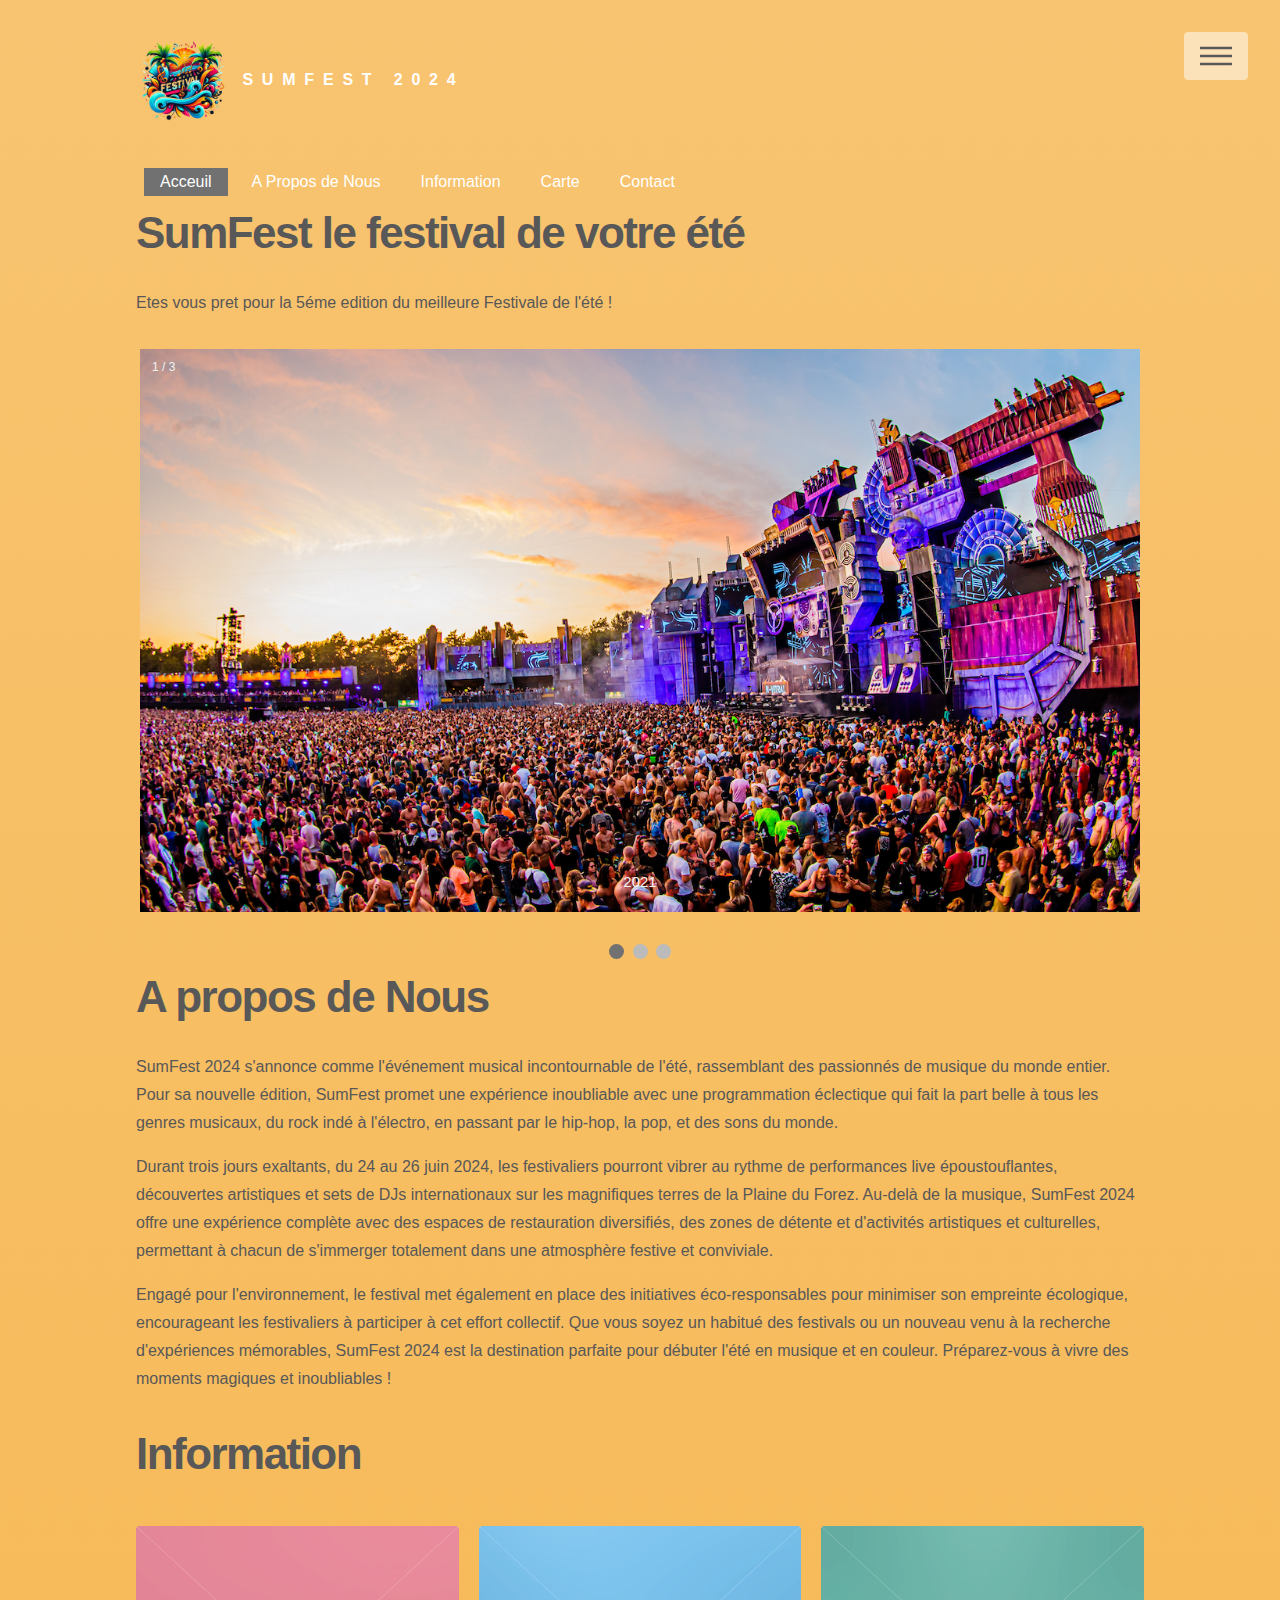
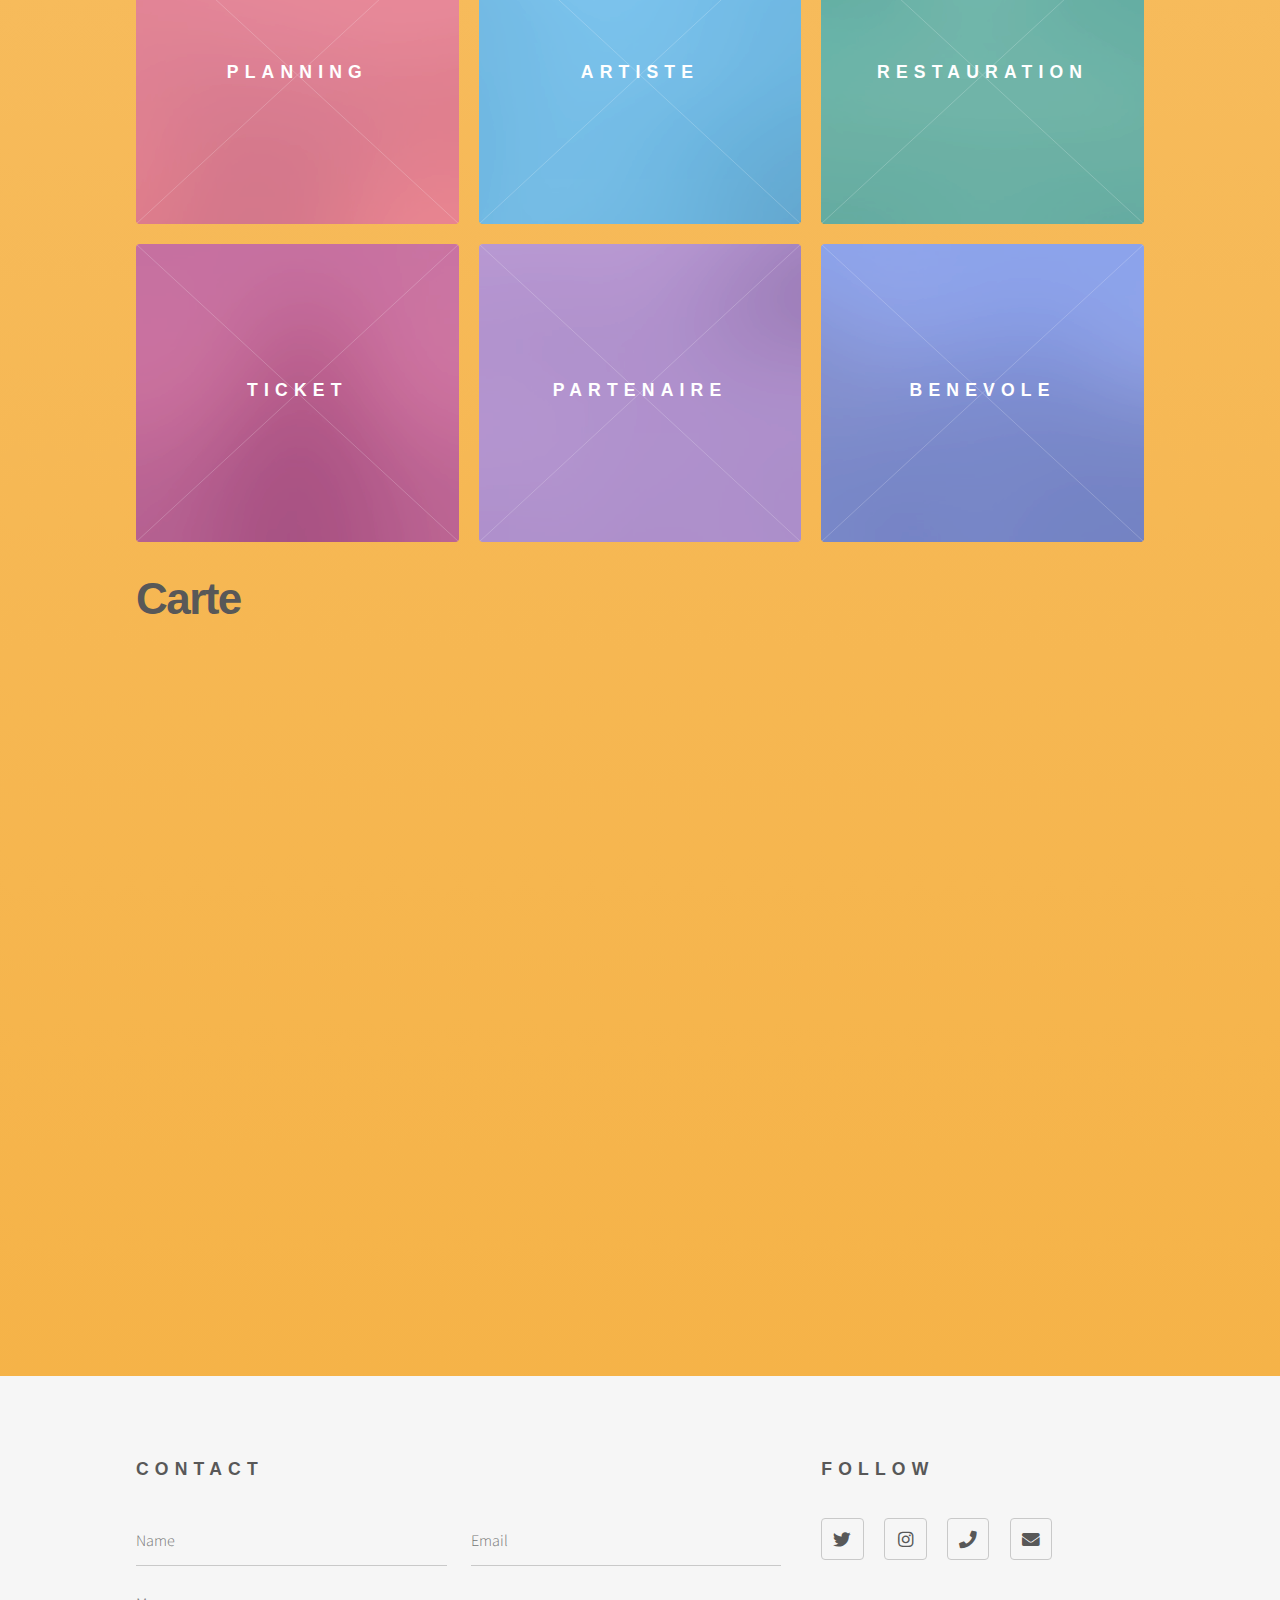
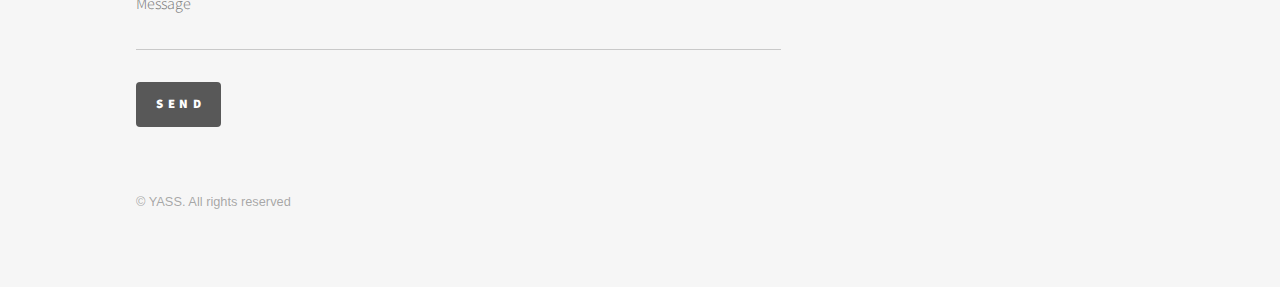
<file: acceuil.html>
<!DOCTYPE HTML>
<html lang="fr">
	<head>
		<title>SumFest2024-Home</title>
		<meta charset="utf-8">
		<meta name="viewport" content="width=device-width, initial-scale=1, user-scalable=yes">
		<link rel="stylesheet" href="assets/css/main.css">
		<link rel="icon" type="image/vnd.icon" href="images/fav/favicon.ico">
		<noscript><link rel="stylesheet" href="assets/css/noscript.css"></noscript>
	</head>
	<body class="is-preload" style="background-image: linear-gradient(#F8C471, #F5B041 )">
		<!-- Wrapper -->
			<div id="wrapper">
				<!-- Header -->
					<header id="header">
						<div class="inner">
							<!-- Logo -->
								<a href="acceuil.html" class="logo">
									<span class="symbol"><img src="images/LogoFest.png" alt=""></span><span class="title">SumFest 2024</span>
								</a>
							<!-- Nav -->
								<div class="navbar">
									<ul>
									  <li><a class="active" href="#home">Acceuil</a></li>
									  <li><a href="#Nous">A Propos de Nous</a></li>
									  <li><a href="#Information">Information</a></li>
									  <li><a href="#carte">Carte</a></li>
									  <li><a href="#contact">Contact</a></li>
									</ul>
								</div>	
								<nav>
									<ul>
										<li><a href="#menu">Menu</a></li>
									</ul>
								</nav>
						</div>
					</header>
				<!-- Menu -->
					<nav id="menu">
						<h2>Menu</h2>
						<ul>
							<li><a href="acceuil.html">Acceuil</a></li>
							<li><a href="planing.html">Planning</a></li>
							<li><a href="artistes.html">Artiste</a></li>
							<li><a href="restaux.html">Restauration</a></li>
							<li><a href="ticket.html">Ticket</a></li>
							<li><a href="partenaire.html">Partenaire</a></li>
							<li><a href="benevole.html">Bénévole</a></li>
						</ul>
					</nav>

				<!-- Main -->
					<div id="main">
						<div class="inner">
							<header>
								<h1>SumFest le festival de votre été </h1>
								<p>Etes vous pret pour la 5éme edition du meilleure Festivale de l'été !</p>								
								<div id="gallery" class="slideshow-container">
									<div class="mySlides fade">
									  <div class="numbertext">1 / 3</div>
									  <img src="images/fest2022.jpg" alt="fest2022" style="width:100%">
									  <div class="text">2021</div>
									</div>

									<div class="mySlides fade">
									  <div class="numbertext">2 / 3</div>
									  <img src="images/fest2023.jpg" alt="fest2023" style="width:100%">
									  <div class="text">2022</div>
									</div>

									<div class="mySlides fade">
									  <div class="numbertext">3 / 3</div>
									  <img src="images/fest2024.jpg" alt="fest2024" style="width:100%">
									  <div class="text">2023</div>
									</div>

									</div>
									<br>

									<div style="text-align:center">
									  <span class="dot"></span> 
									  <span class="dot"></span> 
									  <span class="dot"></span> 
								</div>
								<script>
								let slideIndex = 0;
								showSlides();

								function showSlides() {
								  let i;
								  let slides = document.getElementsByClassName("mySlides");
								  let dots = document.getElementsByClassName("dot");
								  for (i = 0; i < slides.length; i++) {
									slides[i].style.display = "none";  
								  }
								  slideIndex++;
								  if (slideIndex > slides.length) {slideIndex = 1}    
								  for (i = 0; i < dots.length; i++) {
									dots[i].className = dots[i].className.replace(" active", "");
								  }
								  slides[slideIndex-1].style.display = "block";  
								  dots[slideIndex-1].className += " active";
								  setTimeout(showSlides, 5000);
								}
								</script>
								
								<div class id="Nous">
									<h1>A propos de Nous </h1>
								</div>
								<p>SumFest 2024 s'annonce comme l'événement musical incontournable de l'été, rassemblant des passionnés de musique du monde entier. Pour sa nouvelle édition, SumFest promet une expérience inoubliable avec une programmation éclectique qui fait la part belle à tous les genres musicaux, du rock indé à l'électro, en passant par le hip-hop, la pop, et des sons du monde.</p>
								<p>Durant trois jours exaltants, du 24 au 26 juin 2024, les festivaliers pourront vibrer au rythme de performances live époustouflantes, découvertes artistiques et sets de DJs internationaux sur les magnifiques terres de la Plaine du Forez. Au-delà de la musique, SumFest 2024 offre une expérience complète avec des espaces de restauration diversifiés, des zones de détente et d'activités artistiques et culturelles, permettant à chacun de s'immerger totalement dans une atmosphère festive et conviviale.</p>
								<p>Engagé pour l'environnement, le festival met également en place des initiatives éco-responsables pour minimiser son empreinte écologique, encourageant les festivaliers à participer à cet effort collectif. Que vous soyez un habitué des festivals ou un nouveau venu à la recherche d'expériences mémorables, SumFest 2024 est la destination parfaite pour débuter l'été en musique et en couleur. Préparez-vous à vivre des moments magiques et inoubliables !</p>
							</header>
							<div id="Information">
								<h1> Information </h1>
							</div>
							<div class="tiles">
								<article class="style1">
									<span class="image">
										<img src="images/pic01.jpg" alt="">
									</span>
									<a href="planing.html">
										<h2>Planning</h2>
										<div class="content">
											<p>Une semaine de show et fêtes! Voici le planning de la semaine !</p>
										</div>
									</a>
								</article>
								<article class="style2">
									<span class="image">
										<img src="images/pic02.jpg" alt="">
									</span>
									<a href="artistes.html">
										<h2>Artiste</h2>
										<div class="content">
											<p>Retrouvez ici tous tes artistes préféré ainsi que leur horaire de Show !</p>
										</div>
									</a>
								</article>
								<article class="style3">
									<span class="image">
										<img src="images/pic03.jpg" alt="">
									</span>
									<a href="restaux.html">
										<h2>Restauration</h2>
										<div class="content">
											<p>Petite ou Grosse faim nos restaurateur sont là pour te servire de délicieux plats divers et varié ! </p>
										</div>
									</a>
								</article>
								<article class="style4">
									<span class="image">
										<img src="images/pic04.jpg" alt="">
									</span>
									<a href="ticket.html">
										<h2>Ticket</h2>
										<div class="content">
											<p>Prêt à participez au meilleur des Festivals! Il ne te reste plus qu'à payer !</p>
										</div>
									</a>
								</article>
								<article class="style5">
									<span class="image">
										<img src="images/pic05.jpg" alt="">
									</span>
									<a href="partenaire.html">
										<h2>Partenaire</h2>
										<div class="content">
											<p>L'ensemble des meilleure partenaires prèsent et qui nous soutienne !</p>
										</div>
									</a>
								</article>
								<article class="style6">
									<span class="image">
										<img src="images/pic06.jpg" alt="">
									</span>
									<a href="benevole.html">
										<h2>Benevole</h2>
										<div class="content">
											<p>Tu veux nous aider et gagner un pack de bierre gratuite pendant l'événement C'est par ici que ça se passe !</p>
										</div>
									</a>
								</article>
							</div>
							<br>
							<div class="Map" id="carte">
							<h1>Carte</h1>
							<iframe src="https://www.google.com/maps/embed?pb=!1m18!1m12!1m3!1d2529.532541920828!2d4.631876776945546!3d50.65437217265954!2m3!1f0!2f0!3f0!3m2!1i1024!2i768!4f13.1!3m3!1m2!1s0x47c17fc93b8e698d%3A0xccc06c4332922ed2!2sSand%20Race%20Mont-Saint-Guibert!5e0!3m2!1sfr!2sbe!4v1711277380661!5m2!1sfr!2sbe" width="1400" height="600" style="border:0;" allowfullscreen="" loading="lazy" referrerpolicy="no-referrer-when-downgrade"></iframe>
							</div>
						</div>
					</div>

				<!-- Footer -->
					<footer id="footer">
						<div class="inner">
						
							<section>
								<div id="contact">
									<h2>Contact</h2>
								</div>	
								<form method="post" action="#">
									<div class="fields">
										<div class="field half">
											<input type="text" name="name" id="name" placeholder="Name">
										</div>
										<div class="field half">
											<input type="email" name="email" id="email" placeholder="Email">
										</div>
										<div class="field">
											<textarea name="message" id="message" placeholder="Message"></textarea>
										</div>
									</div>
									<ul class="actions">
										<li><input type="submit" value="Send" class="primary"></li>
									</ul>
								</form>
							</section>
							<section>
								<h2>Follow</h2>
								<ul class="icons">
									<li><a href="https://twitter.com/home" class="icon brands style2 fa-twitter"><span class="label">Twitter</span></a></li>
									<li><a href="https://www.instagram.com/" class="icon brands style2 fa-instagram"><span class="label">Instagram</span></a></li>
									<li><a href="#" class="icon solid style2 fa-phone"><span class="label">Phone</span></a></li>
									<li><a href="mailto:organisateur@sumfest2024.com" class="icon solid style2 fa-envelope"><span class="label">Email</span></a></li>
								</ul>
							</section>
							<ul class="copyright">
								<li>&copy; YASS. All rights reserved</li>
							</ul>
						</div>
					</footer>
			</div>

		<!-- Scripts -->
			<script src="assets/js/jquery.min.js"></script>
			<script src="assets/js/browser.min.js"></script>
			<script src="assets/js/breakpoints.min.js"></script>
			<script src="assets/js/util.js"></script>
			<script src="assets/js/main.js"></script>

	</body>
</html>
</file>
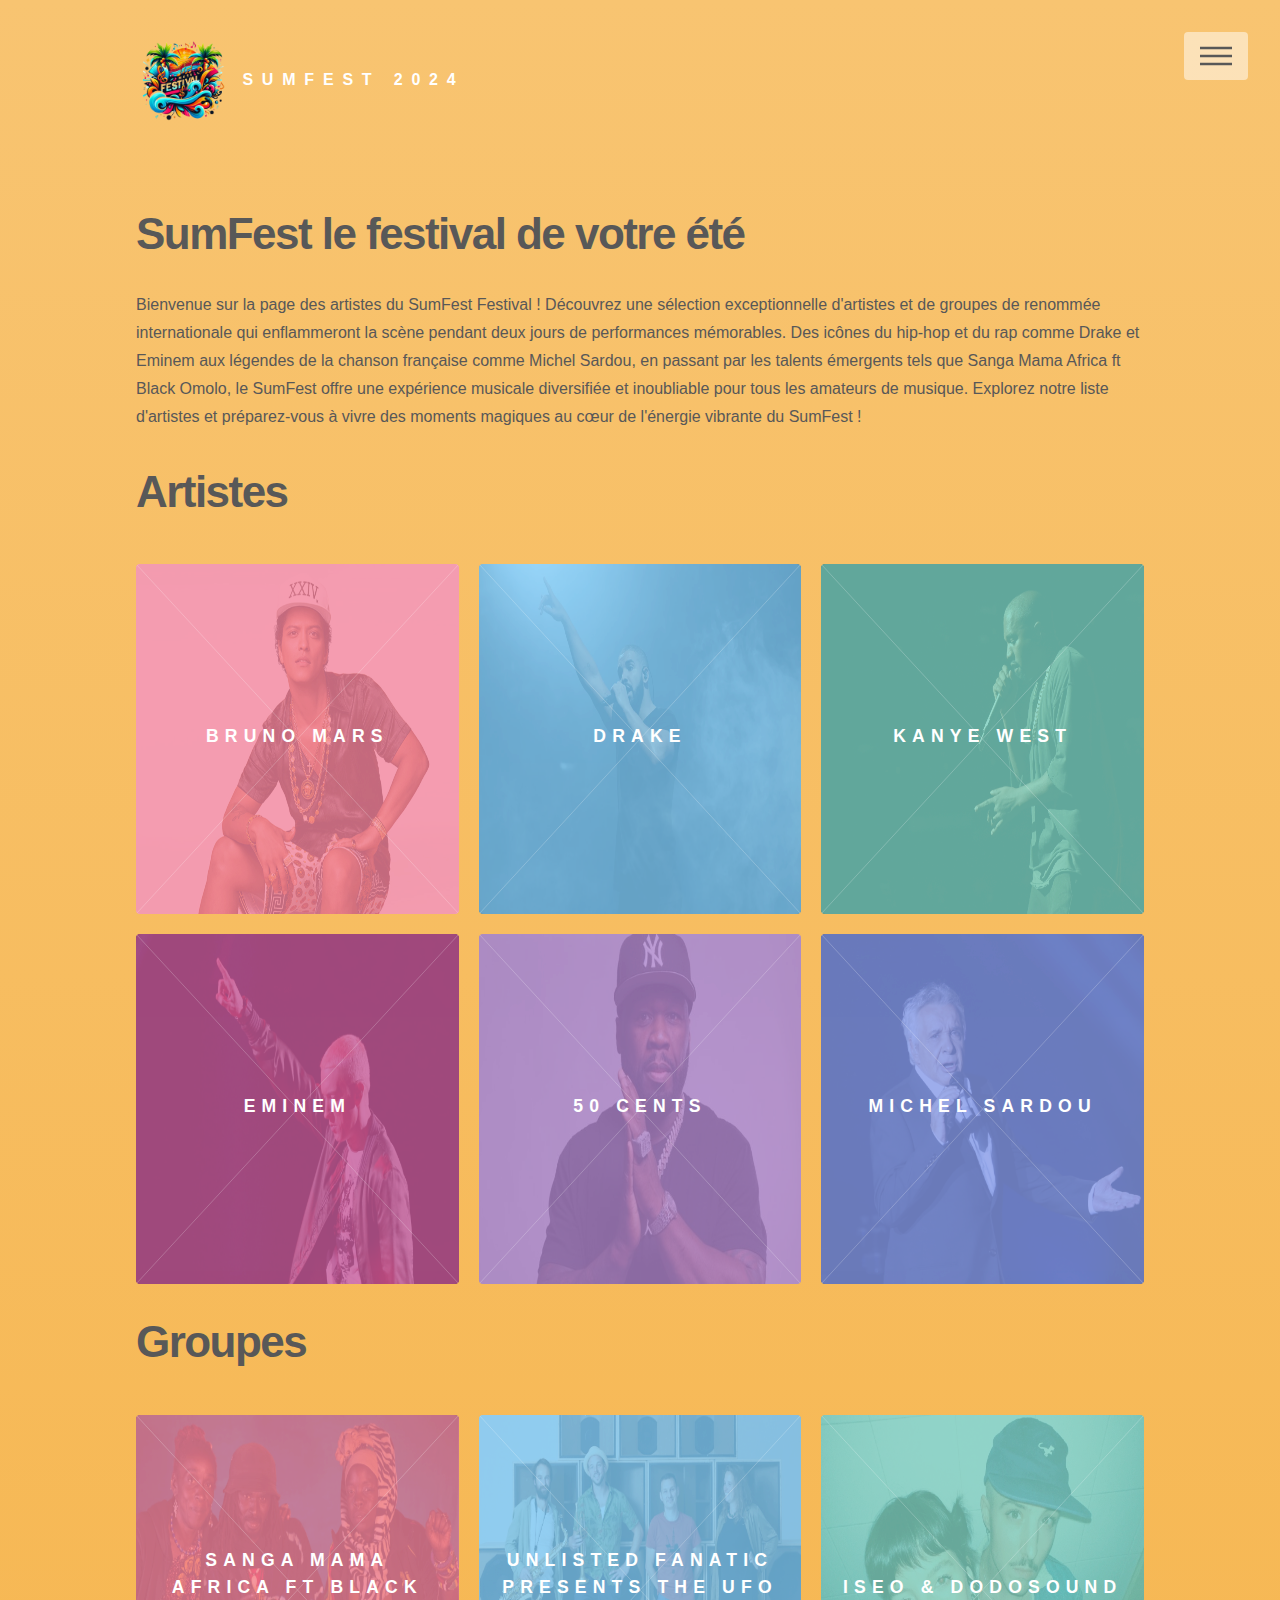
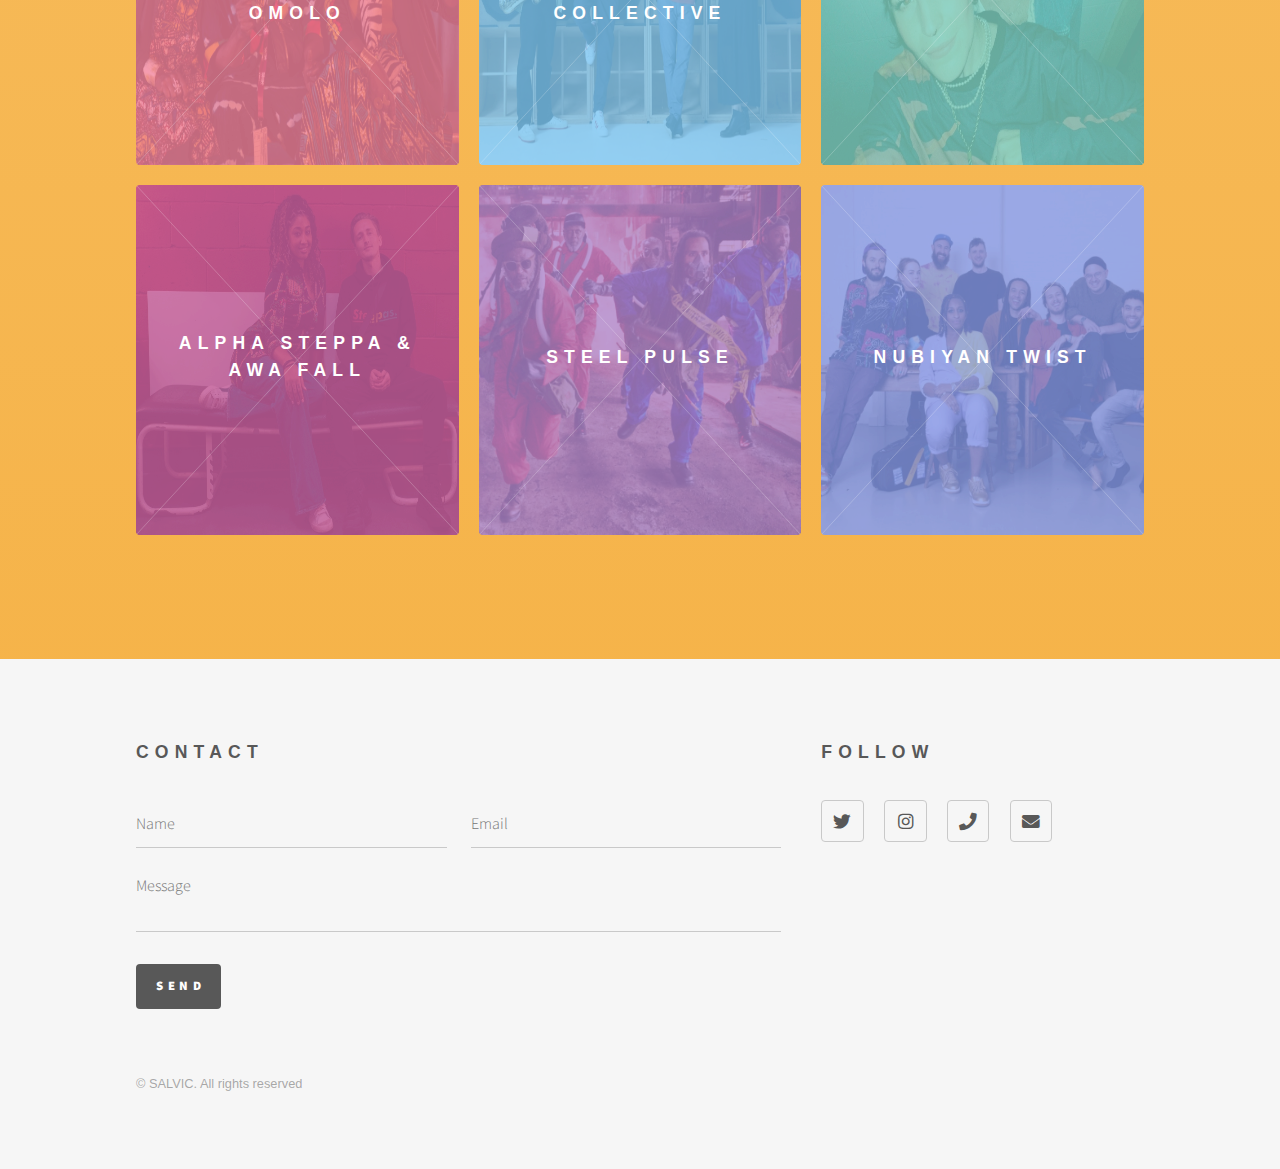
<file: artistes.html>
<!DOCTYPE HTML>
<html lang="fr">
	<head>
		<title>SumFest2024</title>
		<meta charset="utf-8">
		<meta name="viewport" content="width=device-width, initial-scale=1, user-scalable=yes">
		<link rel="stylesheet" href="assets/css/main.css">
		<link rel="stylesheet" href="assets/css/CSS2.css">
		<link rel="icon" type="image/vnd.icon" href="images/fav/favicon.ico">
		<noscript><link rel="stylesheet" href="assets/css/noscript.css"></noscript>
	</head>
	<body class="is-preload" style="background-image: linear-gradient(#F8C471, #F5B041 )">
		<!-- Wrapper -->
			<div id="wrapper">
				<!-- Header -->
					<header id="header">
						<div class="inner">
							<!-- Logo -->
								<a href="acceuil.html" class="logo">
									<span class="symbol"><img src="images/LogoFest.png" alt=""></span><span class="title">SumFest 2024</span>
								</a>
							<!-- Nav -->
								<nav>
									<ul>
										<li><a href="#menu">Menu</a></li>
									</ul>
								</nav>

						</div>
					</header>
				<!-- Menu -->
					<nav id="menu">
						<h2>Menu</h2>
						<ul>
							<li><a href="acceuil.html">Acceuil</a></li>
							<li><a href="planing.html">Planning</a></li>
							<li><a href="artistes.html">Artiste</a></li>
							<li><a href="restaux.html">Restauration</a></li>
							<li><a href="ticket.html">Ticket</a></li>
							<li><a href="partenaire.html">Partenaire</a></li>
							<li><a href="benevole.html">Bénévole</a></li>
						</ul>
					</nav>

				<!-- Main -->
					<div id="main">
						<div class="inner">
							<header>
								<h1>SumFest le festival de votre été </h1>
								<p>Bienvenue sur la page des artistes du SumFest Festival ! Découvrez une sélection exceptionnelle d'artistes et de groupes de renommée internationale qui enflammeront la scène pendant deux jours de performances mémorables. Des icônes du hip-hop et du rap comme Drake et Eminem aux légendes de la chanson française comme Michel Sardou, en passant par les talents émergents tels que Sanga Mama Africa ft Black Omolo, le SumFest offre une expérience musicale diversifiée et inoubliable pour tous les amateurs de musique. Explorez notre liste d'artistes et préparez-vous à vivre des moments magiques au cœur de l'énergie vibrante du SumFest !</p>
								
							</header>
							<h1> Artistes </h1>
							<div class="tiles">
								<article class="style1">
									<span class="image">
										<img src="images/bruno-mars_1346052.jpg" alt="" height="350">
									</span>
									<a href="BrunoMars.html">
										<h2>Bruno Mars </h2>
										<div class="content">
											<p></p>
										</div>
									</a>
								</article>
								<article class="style2">
									<span class="image">
										<img src="images/Drake2.jpg.webp" alt="" height="350">
									</span>
									<a href="Drake.html">
										<h2>Drake</h2>
										<div class="content">
											<p></p>
										</div>
									</a>
								</article>
								<article class="style3">
									<span class="image">
										<img src="images/Kanye.jpg" alt="" height="350">
									</span>
									<a href="KanyeWest.html">
										<h2>Kanye West</h2>
										<div class="content">
											<p> </p>
										</div>
									</a>
								</article>
								<article class="style4">
									<span class="image">
										<img src="images/1082062-le-rappeur-americain-eminem.jpg" alt="" height="350">
									</span>
									<a href="https://www.instagram.com/eminem/">
										<h2>EMINEM</h2>
										<div class="content">
											<p>Légende du rap, Eminem est salué pour son style de rap unique et sa capacité à raconter des histoires poignantes, abordant des thèmes profonds avec une sincérité brute, ce qui lui vaut une base de fans dévouée et un statut de pionnier dans l'industrie musicale.</p>
										</div>
									</a>
								</article>
								<article class="style5">
									<span class="image">
										<img src="images/760298_cx__cy__cw__ch_-e1688399039493-667x450.jpeg" alt="" height="350">
									</span>
									<a href="https://www.instagram.com/50cent/">
										<h2>50 Cents</h2>
										<div class="content">
											<p>Pionnier du rap et entrepreneur prospère, 50 Cent a dominé les charts avec ses paroles incisives et son attitude provocatrice, devenant rapidement l'une des figures les plus influentes du hip-hop et laissant une empreinte indélébile sur la culture pop.</p>
										</div>
									</a>
								</article>
								<article class="style6">
									<span class="image">
										<img src="images/1613755-michel-sardou-en-concert-illustration.jpg" alt="" height="350">
									</span>
									<a href="https://www.instagram.com/michelsardou_universal/">
										<h2>Michel Sardou</h2>
										<div class="content">
											<p>Légende vivante de la chanson française, Michel Sardou a captivé le public pendant des décennies avec son répertoire éclectique, ses performances énergiques et ses paroles émouvantes, devenant ainsi l'un des artistes les plus aimés et respectés de la scène musicale française.</p>
										</div>
									</a>
								</article>
							</div>
							<h1 class="Groupes"> Groupes </h1>
							<div class="tiles">
								<article class="style1">
									<span class="image">
										<img src="images/sangamama.jpg" alt="" height="350">
									</span>
									<a href="https://www.instagram.com/sangamamaafricasoundsystem/">
										<h2>Sanga Mama Africa ft Black Omolo</h2>
										<div class="content">
											<p></p>
										</div>
									</a>
								</article>
								<article class="style2">
									<span class="image">
										<img src="images/UFO.jpg" alt="" height="350">
									</span>
									<a href="https://www.instagram.com/unlistedfanatic/">
										<h2>Unlisted Fanatic presents the UFO Collective</h2>
										<div class="content">
											<p></p>
										</div>
									</a>
								</article>
								<article class="style3">
									<span class="image">
										<img src="images/iseo.jpg" alt="" height="350">
									</span>
									<a href="https://www.instagram.com/iseododosound/">
										<h2>Iseo & Dodosound</h2>
										<div class="content">
											<p></p>
										</div>
									</a>
								</article>
								<article class="style4">
									<span class="image">
										<img src="images/alphastepa.jpg" alt="" height="350">
									</span>
									<a href="https://www.instagram.com/alphasteppa/">
										<h2>Alpha Steppa & Awa Fall</h2>
										<div class="content">
											<p></p>
										</div>
									</a>
								</article>
								<article class="style5">
									<span class="image">
										<img src="images/steelpulse.jpg" alt="" height="350">
									</span>
									<a href="https://www.instagram.com/steelpulseofficial/">
										<h2>Steel Pulse</h2>
										<div class="content">
											<p></p>
										</div>
									</a>
								</article>
								<article class="style6">
									<span class="image">
										<img src="images/Nubyantwist.jpg" alt="" height="350">
									</span>
									<a href="https://www.instagram.com/nubiyantwist/">
										<h2>Nubiyan Twist</h2>
										<div class="content">
											<p></p>
										</div>
									</a>
								</article>
							</div>
							<br>
						</div>
					</div>

				<!-- Footer -->
					<footer id="footer">
						<div class="inner">
							<section>
								<h2>Contact</h2>
								<form method="post" action="#">
									<div class="fields">
										<div class="field half">
											<input type="text" name="name" id="name" placeholder="Name">
										</div>
										<div class="field half">
											<input type="email" name="email" id="email" placeholder="Email">
										</div>
										<div class="field">
											<textarea name="message" id="message" placeholder="Message"></textarea>
										</div>
									</div>
									<ul class="actions">
										<li><input type="submit" value="Send" class="primary"></li>
									</ul>
								</form>
							</section>
							<section>
								<h2>Follow</h2>
								<ul class="icons">
									<li><a href="https://twitter.com/home" class="icon brands style2 fa-twitter"><span class="label">Twitter</span></a></li>
									<li><a href="https://www.instagram.com/" class="icon brands style2 fa-instagram"><span class="label">Instagram</span></a></li>
									<li><a href="#" class="icon solid style2 fa-phone"><span class="label">Phone</span></a></li>
									<li><a href="#" class="icon solid style2 fa-envelope"><span class="label">Email</span></a></li>
								</ul>
							</section>
							<ul class="copyright">
								<li>&copy; SALVIC. All rights reserved</li>
							</ul>
						</div>
					</footer>

			</div>

		<!-- Scripts -->
			<script src="assets/js/jquery.min.js"></script>
			<script src="assets/js/browser.min.js"></script>
			<script src="assets/js/breakpoints.min.js"></script>
			<script src="assets/js/util.js"></script>
			<script src="assets/js/main.js"></script>

	</body>
</html>
</file>
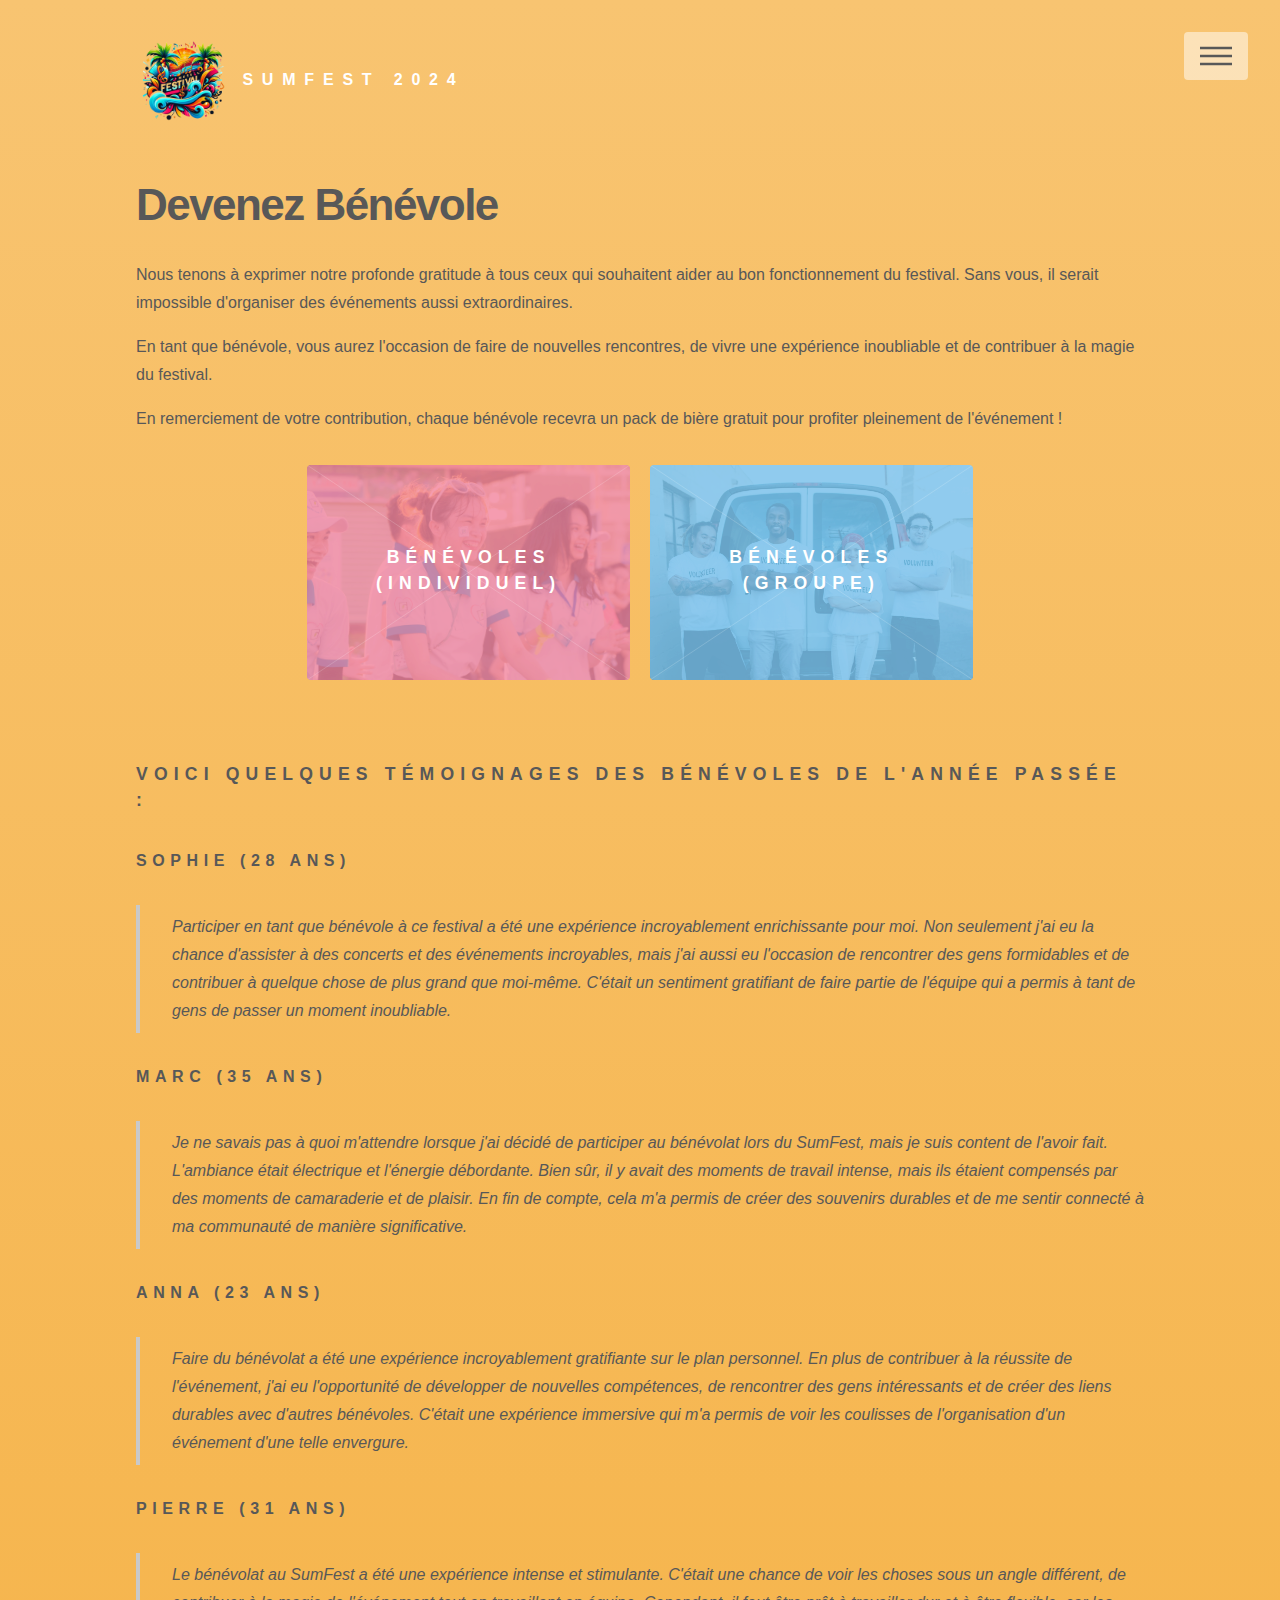
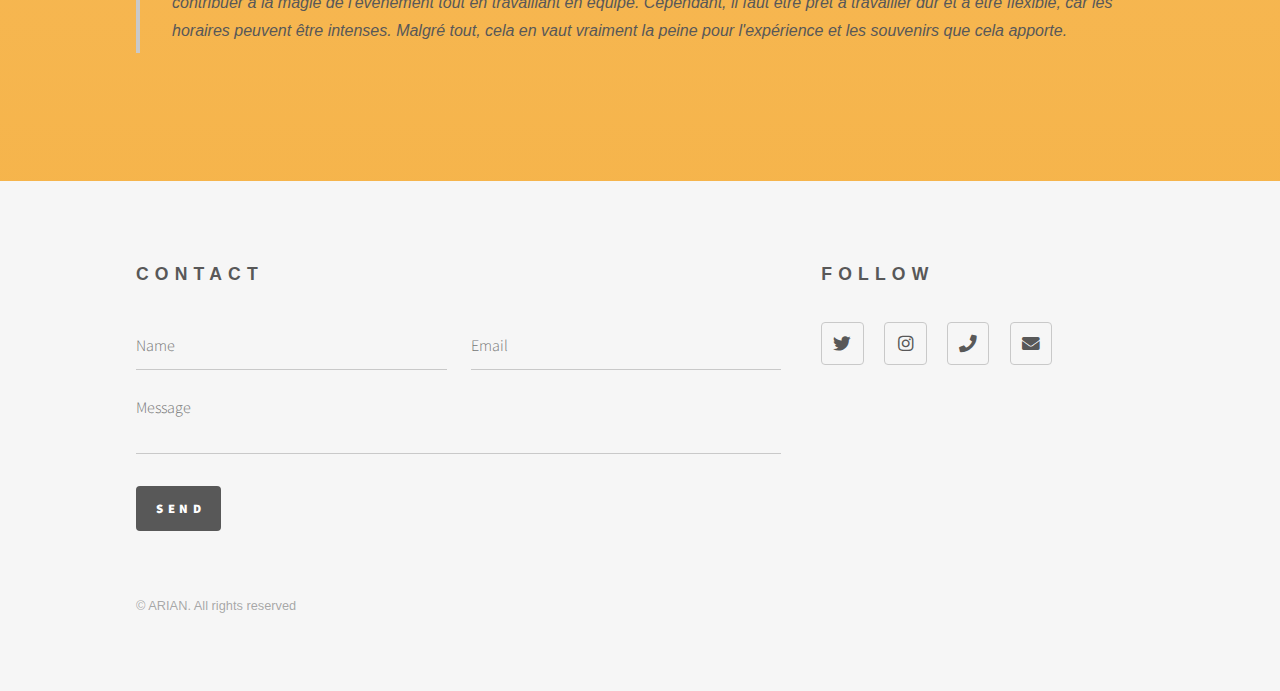
<file: benevole.html>
<!DOCTYPE HTML>
<html lang="fr">
	<head>
		<title>SumFest2024 - Bénévolat</title>
		<meta charset="utf-8">
		<meta name="viewport" content="width=device-width, initial-scale=1, user-scalable=yes">
		<link rel="stylesheet" href="assets/css/main.css">
		<link rel="icon" type="image/vnd.icon" href="images/fav/favicon.ico">
		<noscript><link rel="stylesheet" href="assets/css/noscript.css"></noscript>
	</head>
	<body class="is-preload" style="background-image: linear-gradient(#F8C471, #F5B041)">
		<!-- Wrapper -->
		<div id="wrapper">
			<!-- Header -->
			<header id="header">
				<div class="inner">
					<a href="acceuil.html" class="logo">
						<span class="symbol"><img src="images/LogoFest.png" alt=""></span><span class="title">SumFest 2024</span>
					</a>
					<nav>
						<ul>
							<li><a href="#menu">Menu</a></li>
						</ul>
					</nav>
				</div>
			</header>
			<!-- Menu -->
			<nav id="menu">
				<h2>Menu</h2>
				<ul>
					<li><a href="acceuil.html">Acceuil</a></li>
					<li><a href="planing.html">Planning</a></li>
					<li><a href="artistes.html">Artiste</a></li>
					<li><a href="restaux.html">Restauration</a></li>
					<li><a href="ticket.html">Ticket</a></li>
					<li><a href="partenaire.html">Partenaire</a></li>
					<li><a href="benevole.html">Bénévole</a></li>
				</ul>
			</nav>
			<!-- Main -->
			<div id="main">
				<div class="inner">
					<header>
						<h1>Devenez Bénévole</h1>
						<p>Nous tenons à exprimer notre profonde gratitude à tous ceux qui souhaitent aider au bon fonctionnement du festival. Sans vous, il serait impossible d'organiser des événements aussi extraordinaires.</p>
                        <p>En tant que bénévole, vous aurez l'occasion de faire de nouvelles rencontres, de vivre une expérience inoubliable et de contribuer à la magie du festival.</p>
						<p>En remerciement de votre contribution, chaque bénévole recevra un pack de bière gratuit pour profiter pleinement de l'événement !</p>
					</header>
					<div class="tiles tiles-benevole">
                        <article class="style1">
                            <span class="image">
                                <img src="images/benevole_solo.jpg" alt="">
                            </span>
                            <a href="benevole_solo.html">
                                <h2>Bénévoles (Individuel)</h2>
                                <div class="content">
                                    <p>Si vous souhaitez faire du bénévolat sans être affilié à une structure, c'est ici que ça se passe.</p>
                                </div>
                            </a>
                        </article>
                        <article class="style2">
                            <span class="image">
                                <img src="images/benevole_groupe.jpg" alt="">
                            </span>
                            <a href="benevole_groupe.html">
                                <h2>Bénévoles (Groupe)</h2>
                                <div class="content">
                                    <p>Si vous êtes un établissement ou juste un groupe de potes souhaitant faire du bénévolat au SumFest, cette page est faite pour vous.</p>
                                </div>
                            </a>
                        </article>
					</div>
				<div class="blockquote">
					<h2>Voici quelques témoignages des bénévoles de l'année passée : </h2>
					<h3>Sophie (28 ans)</h3>
					<blockquote>Participer en tant que bénévole à ce festival a été une expérience incroyablement enrichissante pour moi. Non seulement j'ai eu la chance d'assister à des concerts et des événements incroyables, mais j'ai aussi eu l'occasion de rencontrer des gens formidables et de contribuer à quelque chose de plus grand que moi-même. C'était un sentiment gratifiant de faire partie de l'équipe qui a permis à tant de gens de passer un moment inoubliable.</blockquote>
					<h3>Marc (35 ans)</h3>
					<blockquote>Je ne savais pas à quoi m'attendre lorsque j'ai décidé de participer au bénévolat lors du SumFest, mais je suis content de l'avoir fait. L'ambiance était électrique et l'énergie débordante. Bien sûr, il y avait des moments de travail intense, mais ils étaient compensés par des moments de camaraderie et de plaisir. En fin de compte, cela m'a permis de créer des souvenirs durables et de me sentir connecté à ma communauté de manière significative.</blockquote>
					<h3>Anna (23 ans)</h3>
					<blockquote>Faire du bénévolat a été une expérience incroyablement gratifiante sur le plan personnel. En plus de contribuer à la réussite de l'événement, j'ai eu l'opportunité de développer de nouvelles compétences, de rencontrer des gens intéressants et de créer des liens durables avec d'autres bénévoles. C'était une expérience immersive qui m'a permis de voir les coulisses de l'organisation d'un événement d'une telle envergure.</blockquote>
					<h3>Pierre (31 ans)</h3>
					<blockquote>Le bénévolat au SumFest a été une expérience intense et stimulante. C'était une chance de voir les choses sous un angle différent, de contribuer à la magie de l'événement tout en travaillant en équipe. Cependant, il faut être prêt à travailler dur et à être flexible, car les horaires peuvent être intenses. Malgré tout, cela en vaut vraiment la peine pour l'expérience et les souvenirs que cela apporte.</blockquote>
				</div>
				</div>
			</div>
			<!-- Footer -->
			<footer id="footer">
                <div class="inner">
                    <section>
                        <h2>Contact</h2>
                        <form method="post" action="#">
                            <div class="fields">
                                <div class="field half">
                                    <input type="text" name="name" id="name" placeholder="Name">
                                </div>
                                <div class="field half">
                                    <input type="email" name="email" id="email" placeholder="Email">
                                </div>
                                <div class="field">
                                    <textarea name="message" id="message" placeholder="Message"></textarea>
                                </div>
                            </div>
                            <ul class="actions">
                                <li><input type="submit" value="Send" class="primary"></li>
                            </ul>
                        </form>
                    </section>
                    <section>
                        <h2>Follow</h2>
                        <ul class="icons">
                           <li><a href="https://twitter.com/home" class="icon brands style2 fa-twitter"><span class="label">Twitter</span></a></li>
							<li><a href="https://www.instagram.com/" class="icon brands style2 fa-instagram"><span class="label">Instagram</span></a></li>
							<li><a href="#" class="icon solid style2 fa-phone"><span class="label">Phone</span></a></li>
							<li><a href="#" class="icon solid style2 fa-envelope"><span class="label">Email</span></a></li>
                        </ul>
                    </section>
                    <ul class="copyright">
                        <li>&copy; ARIAN. All rights reserved</li>
                    </ul>
                </div>
            </footer>
		</div>
		<!-- Scripts -->
		<script src="assets/js/jquery.min.js"></script>
		<script src="assets/js/browser.min.js"></script>
		<script src="assets/js/breakpoints.min.js"></script>
		<script src="assets/js/util.js"></script>
		<script src="assets/js/main.js"></script>
	</body>
</html>
</file>
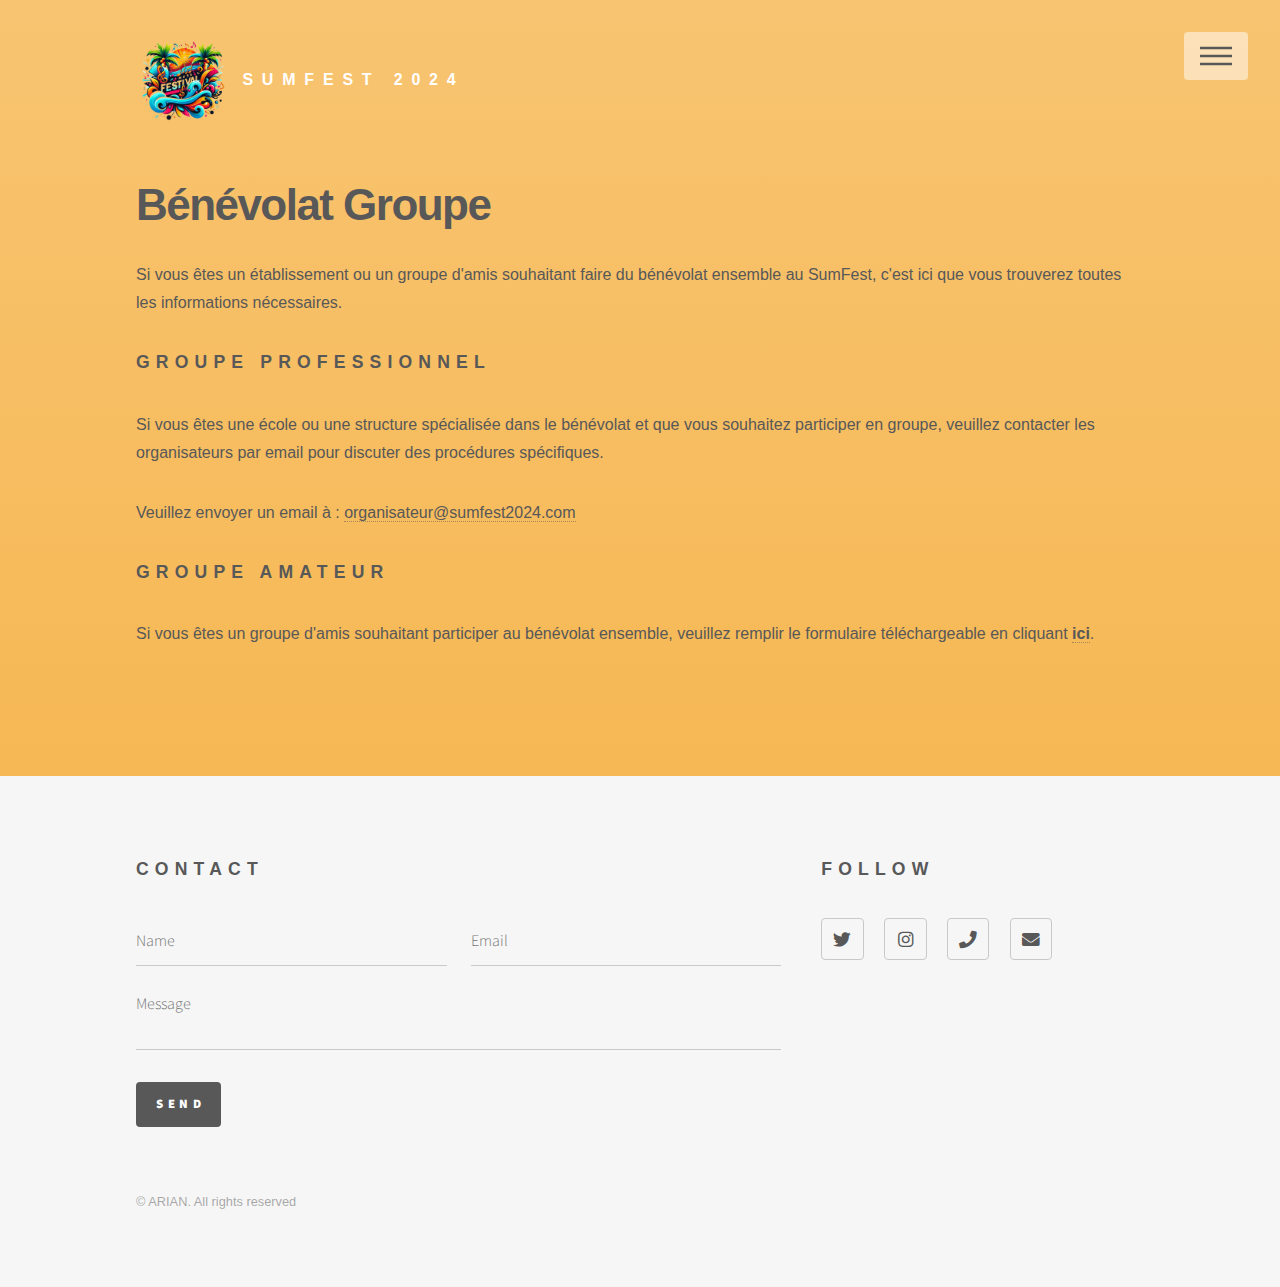
<file: benevole_groupe.html>
<!DOCTYPE HTML>
<html lang="fr">
	<head>
		<title>SumFest2024 - Bénévolat Individuel</title>
		<meta charset="utf-8">
		<meta name="viewport" content="width=device-width, initial-scale=1, user-scalable=yes">
		<link rel="stylesheet" href="assets/css/main.css">
		<link rel="icon" type="image/vnd.icon" href="images/fav/favicon.ico">
		<noscript><link rel="stylesheet" href="assets/css/noscript.css"></noscript>
	</head>
	<body class="is-preload" style="background-image: linear-gradient(#F8C471, #F5B041)">
		<!-- Wrapper -->
		<div id="wrapper">
			<!-- Header -->
			<header id="header">
				<div class="inner">
					<a href="acceuil.html" class="logo">
						<span class="symbol"><img src="images/LogoFest.png" alt=""></span><span class="title">SumFest 2024</span>
					</a>
					<nav>
						<ul>
							<li><a href="#menu">Menu</a></li>
						</ul>
					</nav>
				</div>
			</header>
			<!-- Menu -->
			<nav id="menu">
				<h2>Menu</h2>
				<ul>
					<li><a href="acceuil.html">Acceuil</a></li>
					<li><a href="planing.html">Planning</a></li>
					<li><a href="artistes.html">Artiste</a></li>
					<li><a href="restaux.html">Restauration</a></li>
					<li><a href="ticket.html">Ticket</a></li>
					<li><a href="partenaire.html">Partenaire</a></li>
					<li><a href="benevole.html">Bénévole</a></li>
				</ul>
			</nav>
			<!-- Main -->
			<div id="main">
				<div class="inner">
					<header>
						<h1>Bénévolat Groupe</h1>
						<p>Si vous êtes un établissement ou un groupe d'amis souhaitant faire du bénévolat ensemble au SumFest, c'est ici que vous trouverez toutes les informations nécessaires.</p>
                    </header>
					<main>
                        <h2>Groupe Professionnel</h2>
                        <div class="content">
                            <p>Si vous êtes une école ou une structure spécialisée dans le bénévolat et que vous souhaitez participer en groupe, veuillez contacter les organisateurs par email pour discuter des procédures spécifiques.</p>
                            <p>Veuillez envoyer un email à : <a href="mailto:organisateur@sumfest2024.com">organisateur@sumfest2024.com</a></p>
                        </div>
                        <h2>Groupe Amateur</h2>
							<div class="content">
								<p>Si vous êtes un groupe d'amis souhaitant participer au bénévolat ensemble, veuillez remplir le formulaire téléchargeable en cliquant <a href="assets/pdf/formulaire_benevole.pdf" download="Formulaire_benebole_SumFest" class="link-pdf">ici</a>.</p>
                            </div>
                    </main>
				</div>
			</div>
			<!-- Footer -->
			<footer id="footer">
                <div class="inner">
                    <section>
                        <h2>Contact</h2>
                        <form method="post" action="#">
                            <div class="fields">
                                <div class="field half">
                                    <input type="text" name="name" id="name" placeholder="Name">
                                </div>
                                <div class="field half">
                                    <input type="email" name="email" id="email" placeholder="Email">
                                </div>
                                <div class="field">
                                    <textarea name="message" id="message" placeholder="Message"></textarea>
                                </div>
                            </div>
                            <ul class="actions">
                                <li><input type="submit" value="Send" class="primary"></li>
                            </ul>
                        </form>
                    </section>
                    <section>
                        <h2>Follow</h2>
                        <ul class="icons">
                            <li><a href="https://twitter.com/home" class="icon brands style2 fa-twitter"><span class="label">Twitter</span></a></li>
							<li><a href="https://www.instagram.com/" class="icon brands style2 fa-instagram"><span class="label">Instagram</span></a></li>
							<li><a href="#" class="icon solid style2 fa-phone"><span class="label">Phone</span></a></li>
							<li><a href="#" class="icon solid style2 fa-envelope"><span class="label">Email</span></a></li>
                        </ul>
                    </section>
                    <ul class="copyright">
                        <li>&copy; ARIAN. All rights reserved</li>
                    </ul>
                </div>
            </footer>
		</div>
		<!-- Scripts -->
		<script src="assets/js/jquery.min.js"></script>
		<script src="assets/js/browser.min.js"></script>
		<script src="assets/js/breakpoints.min.js"></script>
		<script src="assets/js/util.js"></script>
		<script src="assets/js/main.js"></script>
	</body>
</html>
</file>
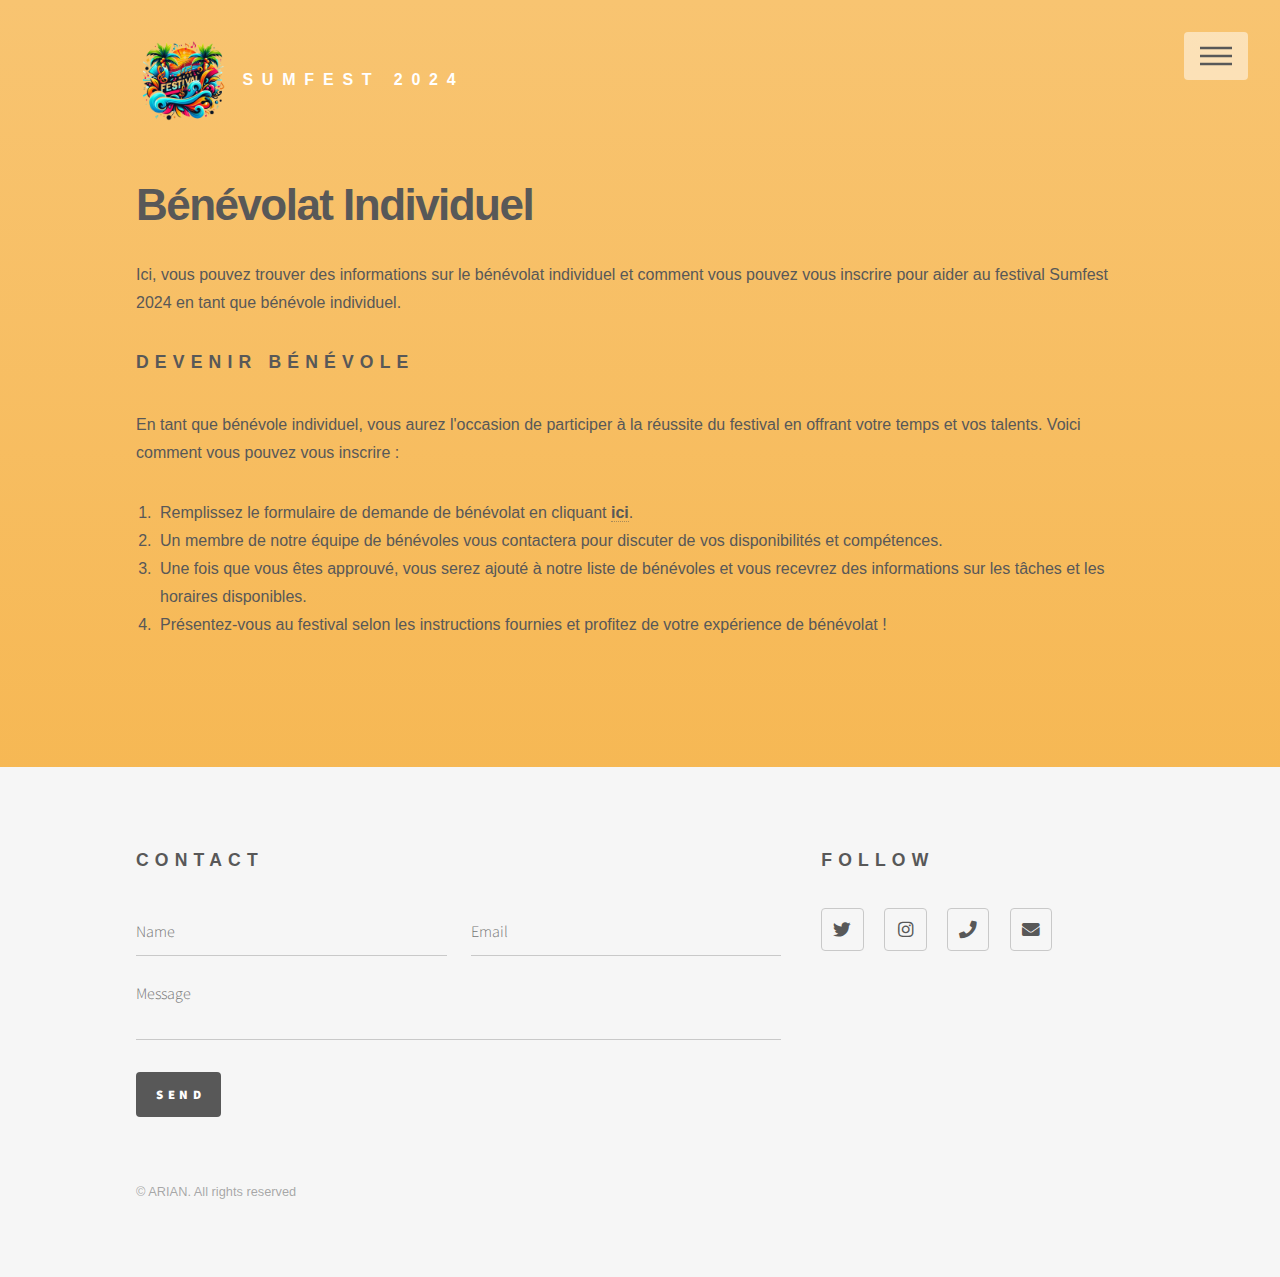
<file: benevole_solo.html>
<!DOCTYPE HTML>
<html lang="fr">
	<head>
		<title>SumFest2024 - Bénévolat Individuel</title>
		<meta charset="utf-8">
		<meta name="viewport" content="width=device-width, initial-scale=1, user-scalable=yes">
		<link rel="stylesheet" href="assets/css/main.css">
		<link rel="icon" type="image/vnd.icon" href="images/fav/favicon.ico">
		<noscript><link rel="stylesheet" href="assets/css/noscript.css"></noscript>
	</head>
	<body class="is-preload" style="background-image: linear-gradient(#F8C471, #F5B041)">
		<!-- Wrapper -->
		<div id="wrapper">
			<!-- Header -->
			<header id="header">
				<div class="inner">
					<a href="acceuil.html" class="logo">
						<span class="symbol"><img src="images/LogoFest.png" alt=""></span><span class="title">SumFest 2024</span>
					</a>
					<nav>
						<ul>
							<li><a href="#menu">Menu</a></li>
						</ul>
					</nav>
				</div>
			</header>
			<!-- Menu -->
			<nav id="menu">
				<h2>Menu</h2>
				<ul>
					<li><a href="acceuil.html">Acceuil</a></li>
					<li><a href="planing.html">Planning</a></li>
					<li><a href="artistes.html">Artiste</a></li>
					<li><a href="restaux.html">Restauration</a></li>
					<li><a href="ticket.html">Ticket</a></li>
					<li><a href="partenaire.html">Partenaire</a></li>
					<li><a href="benevole.html">Bénévole</a></li>
				</ul>
			</nav>
			<!-- Main -->
			<div id="main">
				<div class="inner">
					<header>
						<h1>Bénévolat Individuel</h1>
						<p>Ici, vous pouvez trouver des informations sur le bénévolat individuel et comment vous pouvez vous inscrire pour aider au festival Sumfest 2024 en tant que bénévole individuel.</p>
					</header>
					<main>
                        <h2>Devenir bénévole</h2>
                        <div class="content">
                            <p>En tant que bénévole individuel, vous aurez l'occasion de participer à la réussite du festival en offrant votre temps et vos talents. Voici comment vous pouvez vous inscrire :</p>
                            <ol>
                                <li>Remplissez le formulaire de demande de bénévolat en cliquant <a href="assets/pdf/formulaire_benevole.pdf" download="Formulaire_benebole_SumFest" class="link-pdf">ici</a>.</li>
                                <li>Un membre de notre équipe de bénévoles vous contactera pour discuter de vos disponibilités et compétences.</li>
                                <li>Une fois que vous êtes approuvé, vous serez ajouté à notre liste de bénévoles et vous recevrez des informations sur les tâches et les horaires disponibles.</li>
                                <li>Présentez-vous au festival selon les instructions fournies et profitez de votre expérience de bénévolat !</li>
                            </ol>
                        </div>
                    </main>
				</div>
			</div>
			<!-- Footer -->
			<footer id="footer">
                <div class="inner">
                    <section>
                        <h2>Contact</h2>
                        <form method="post" action="#">
                            <div class="fields">
                                <div class="field half">
                                    <input type="text" name="name" id="name" placeholder="Name">
                                </div>
                                <div class="field half">
                                    <input type="email" name="email" id="email" placeholder="Email">
                                </div>
                                <div class="field">
                                    <textarea name="message" id="message" placeholder="Message"></textarea>
                                </div>
                            </div>
                            <ul class="actions">
                                <li><input type="submit" value="Send" class="primary"></li>
                            </ul>
                        </form>
                    </section>
                    <section>
                        <h2>Follow</h2>
                        <ul class="icons">
                            <li><a href="https://twitter.com/home" class="icon brands style2 fa-twitter"><span class="label">Twitter</span></a></li>
							<li><a href="https://www.instagram.com/" class="icon brands style2 fa-instagram"><span class="label">Instagram</span></a></li>
							<li><a href="#" class="icon solid style2 fa-phone"><span class="label">Phone</span></a></li>
							<li><a href="#" class="icon solid style2 fa-envelope"><span class="label">Email</span></a></li>
                        </ul>
                    </section>
                    <ul class="copyright">
                        <li>&copy; ARIAN. All rights reserved</li>
                    </ul>
                </div>
            </footer>
		</div>
		<!-- Scripts -->
		<script src="assets/js/jquery.min.js"></script>
		<script src="assets/js/browser.min.js"></script>
		<script src="assets/js/breakpoints.min.js"></script>
		<script src="assets/js/util.js"></script>
		<script src="assets/js/main.js"></script>
	</body>
</html>
</file>
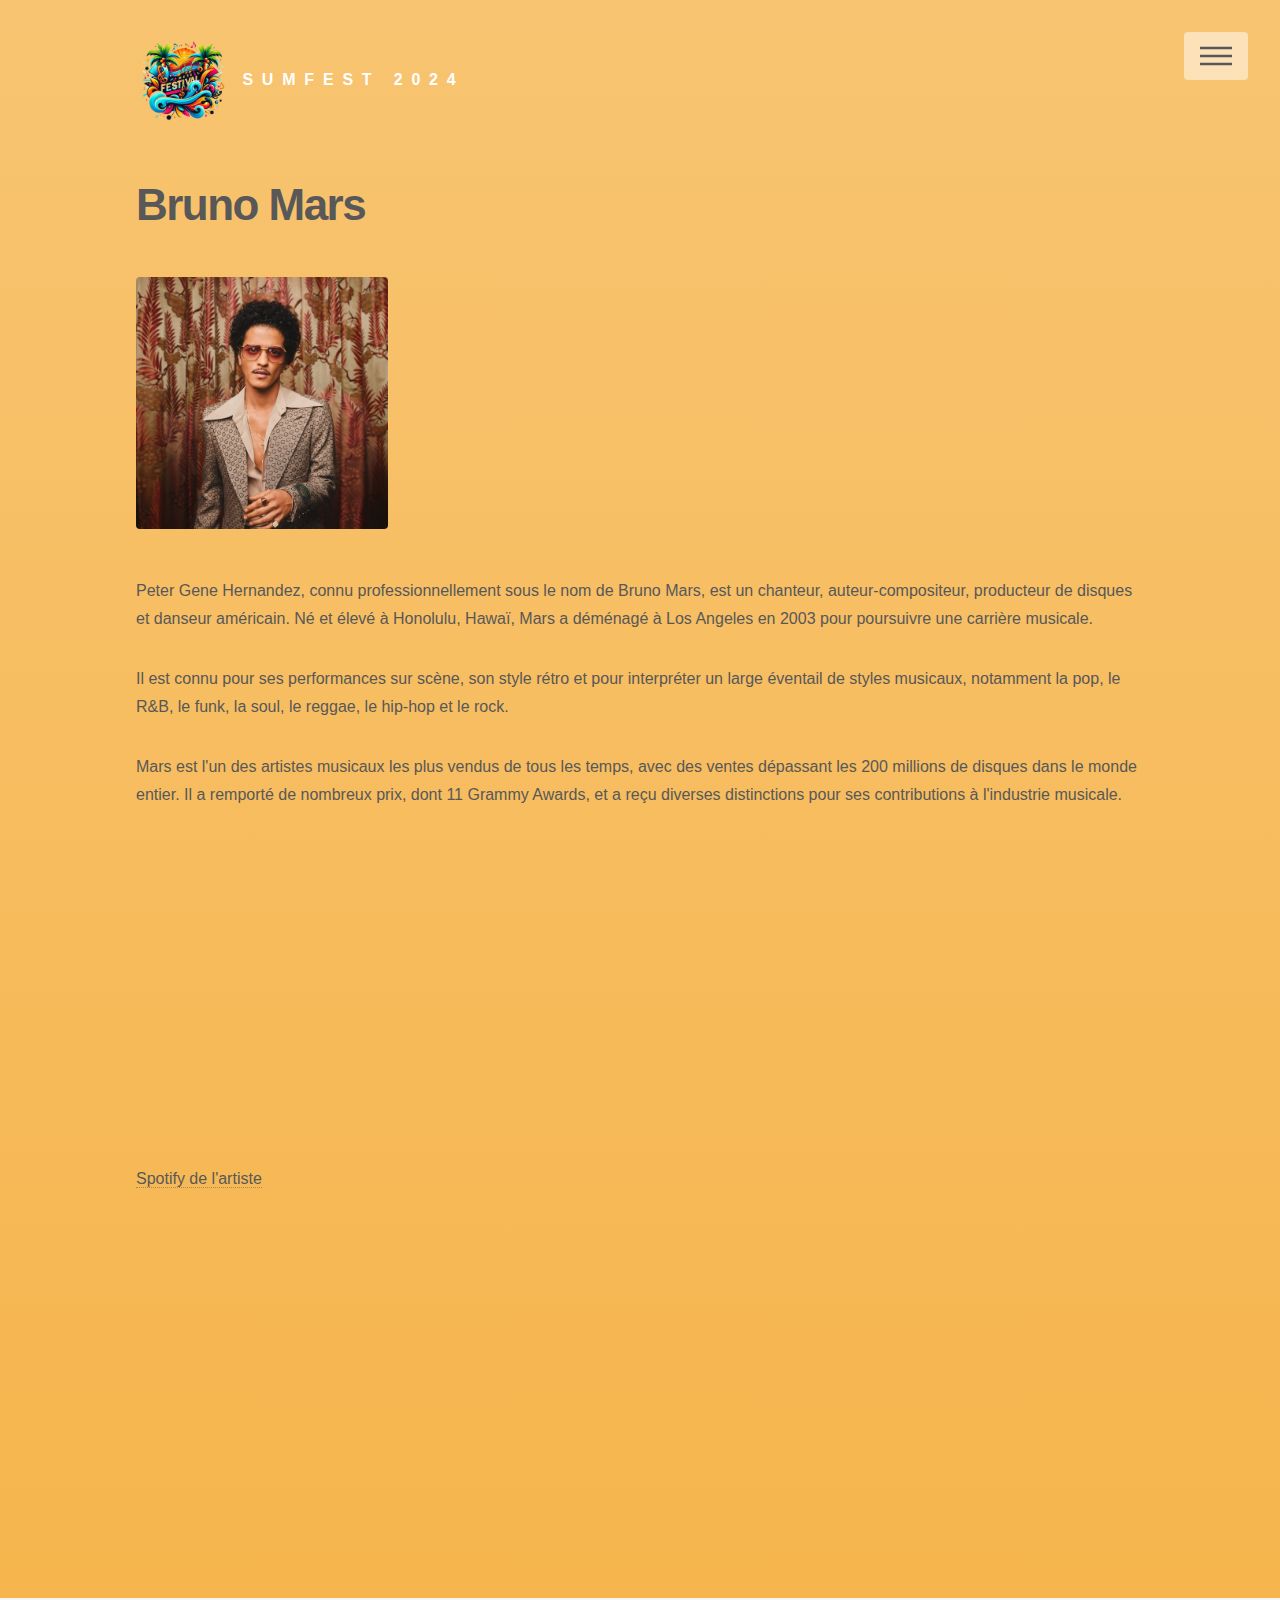
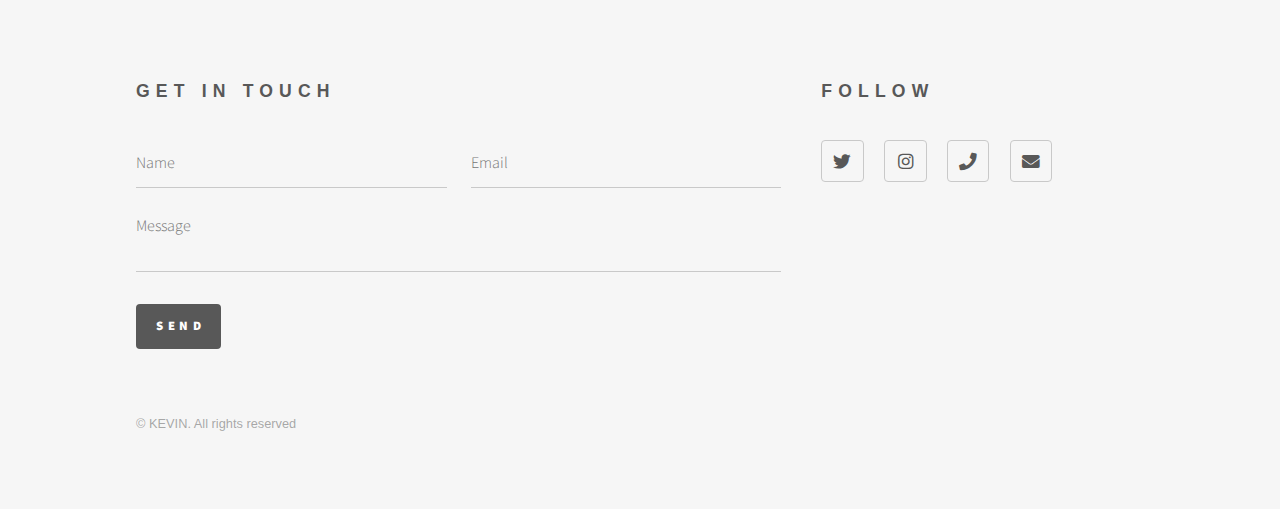
<file: BrunoMars.html>
<!DOCTYPE HTML>
<html lang="fr">
	<head>
		<title>Bruno Mars</title>
		<meta charset="utf-8">
		<meta name="viewport" content="width=device-width, initial-scale=1">
		<link rel="stylesheet" href="assets/css/main.css">
		<link rel="icon" type="image/vnd.icon" href="images/fav/favicon.ico">
		<noscript><link rel="stylesheet" href="assets/css/noscript.css"></noscript>
	</head>
	<body class="is-preload" style="background-image: linear-gradient(#F8C471, #F5B041)">
		<!-- Wrapper -->
		<div id="wrapper">

			<!-- Header -->
			<header id="header">
				<div class="inner">

					<!-- Logo -->
					<a href="acceuil.html" class="logo">
									<span class="symbol"><img src="images/LogoFest.png" alt=""></span><span class="title">SumFest 2024</span>
								</a>
					<!-- Nav -->
					<nav>
						<ul>
							<li><a href="#menu">Menu</a></li>
						</ul>
					</nav>

				</div>
			</header>

			<!-- Menu -->
			<nav id="menu">
				<h2>Menu</h2>
				<ul>
					<li><a href="acceuil.html">Acceuil</a></li>
					<li><a href="planing.html">Planning</a></li>
					<li><a href="artistes.html">Artiste</a></li>
					<li><a href="restaux.html">Restauration</a></li>
					<li><a href="ticket.html">Ticket</a></li>
					<li><a href="partenaire.html">Partenaire</a></li>
					<li><a href="benevole.html">Bénévole</a></li>
				</ul>
			</nav>

			<!-- Main -->
			<div id="main">
				<div class="inner">
					<h1>Bruno Mars</h1>
					<span class="image main"><img src="images/brunomars.jpeg" alt="Bruno Mars" class="artist-image" style="width:25%"></span>
					<p>Peter Gene Hernandez, connu professionnellement sous le nom de Bruno Mars, est un chanteur, auteur-compositeur, producteur de disques et danseur américain. Né et élevé à Honolulu, Hawaï, Mars a déménagé à Los Angeles en 2003 pour poursuivre une carrière musicale.</p>
    <p>Il est connu pour ses performances sur scène, son style rétro et pour interpréter un large éventail de styles musicaux, notamment la pop, le R&B, le funk, la soul, le reggae, le hip-hop et le rock.</p>
    <p>Mars est l'un des artistes musicaux les plus vendus de tous les temps, avec des ventes dépassant les 200 millions de disques dans le monde entier. Il a remporté de nombreux prix, dont 11 Grammy Awards, et a reçu diverses distinctions pour ses contributions à l'industrie musicale.</p>
	
			<!-- Lien vers la vidéo YouTube -->
			<div class="youtube-video">
			<iframe width="560" height="315" src="https://www.youtube.com/embed/fLexgOxsZu0?si=vJs0gcL2fIx96WoQ" title="Bruno Mars - Lazy Song " style="border: 0;" allow="accelerometer; autoplay; clipboard-write; encrypted-media; gyroscope; picture-in-picture; web-share" referrerpolicy="strict-origin-when-cross-origin" allowfullscreen></iframe>

			</div>


				
			<!-- Lien vers Spotify -->
			<div class="spotify-link">
				<a href="https://open.spotify.com/artist/0du5cEVh5yTK9QJze8zA0C" target="_blank">Spotify de l'artiste</a>
				</div>
				<iframe 
					style="border-radius: 12px; border: 0; width: 500px; height: 300px;" 
					src="https://open.spotify.com/embed/track/386RUes7n1uM1yfzgeUuwp?utm_source=generator&amp;theme=0" 
					allow="autoplay; clipboard-write; encrypted-media; fullscreen; picture-in-picture" 
					loading="lazy">
				</iframe>

				</div>
			</div>

			<!-- Footer -->
			<footer id="footer">
				<div class="inner">
					<section>
						<h2>Get in touch</h2>
						<form method="post" action="#">
							<div class="fields">
								<div class="field half">
									<input type="text" name="name" id="name" placeholder="Name">
								</div>
								<div class="field half">
									<input type="email" name="email" id="email" placeholder="Email">
								</div>
								<div class="field">
									<textarea name="message" id="message" placeholder="Message"></textarea>
								</div>
							</div>
							<ul class="actions">
								<li><input type="submit" value="Send" class="primary"></li>
							</ul>
						</form>
					</section>
					<section>
						<h2>Follow</h2>
						<ul class="icons">
							<li><a href="https://twitter.com/home" class="icon brands style2 fa-twitter"><span class="label">Twitter</span></a></li>
							<li><a href="https://www.instagram.com/" class="icon brands style2 fa-instagram"><span class="label">Instagram</span></a></li>
							<li><a href="#" class="icon solid style2 fa-phone"><span class="label">Phone</span></a></li>
							<li><a href="#" class="icon solid style2 fa-envelope"><span class="label">Email</span></a></li>
						</ul>
					</section>
					<ul class="copyright">
						<li>&copy; KEVIN. All rights reserved</li>
					</ul>
				</div>
			</footer>

		</div>

		<!-- Scripts -->
		<script src="assets/js/jquery.min.js"></script>
		<script src="assets/js/browser.min.js"></script>
		<script src="assets/js/breakpoints.min.js"></script>
		<script src="assets/js/util.js"></script>
		<script src="assets/js/main.js"></script>

	</body>
</html>
</file>
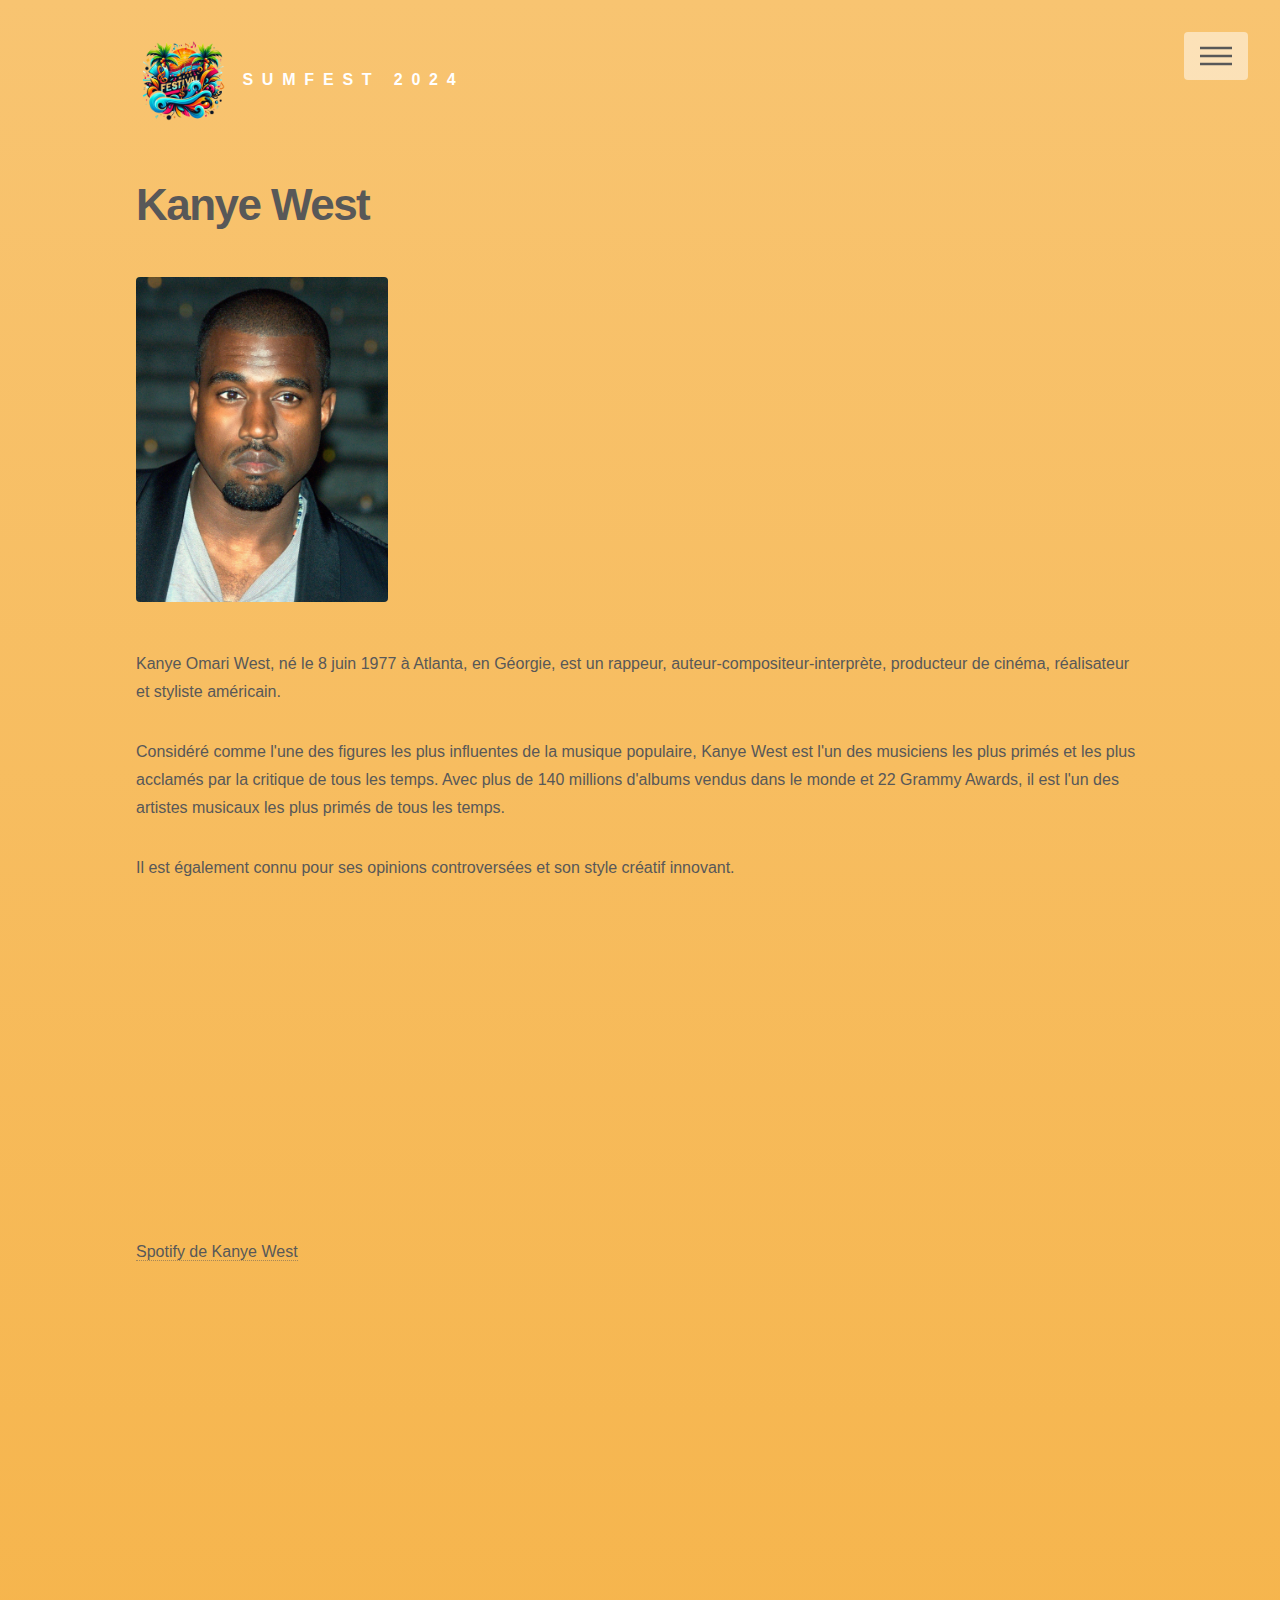
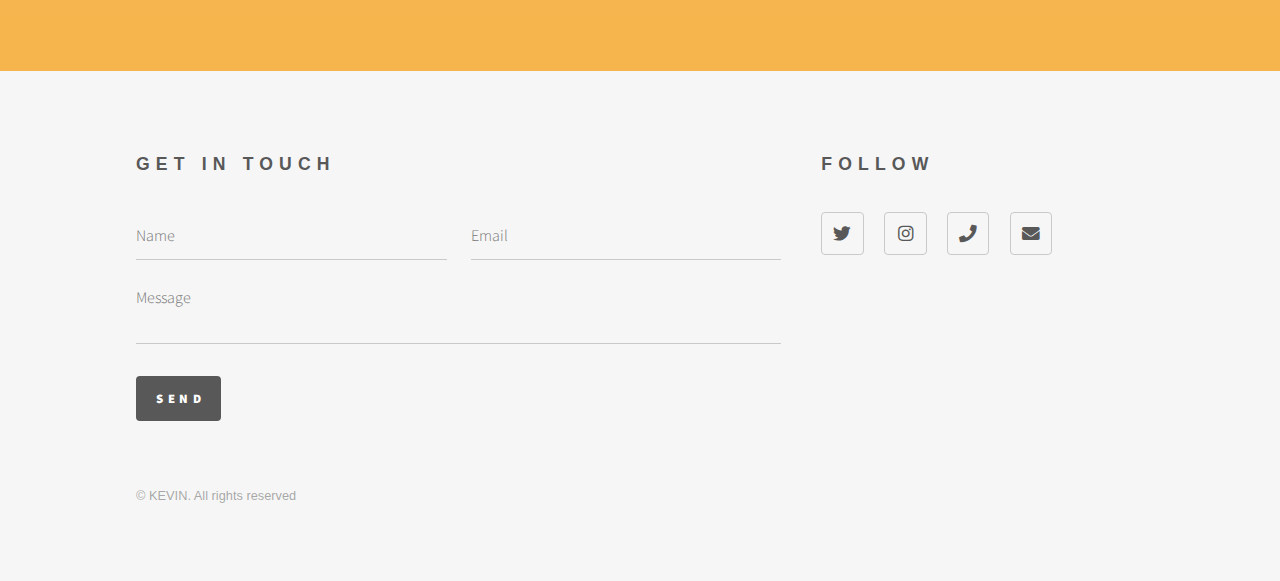
<file: KanyeWest.html>
<!DOCTYPE HTML>
<html lang="fr">
	<head>
		<title>Kanye West</title>
		<meta charset="utf-8">
		<meta name="viewport" content="width=device-width, initial-scale=1">
		<link rel="stylesheet" href="assets/css/main.css">
		<link rel="icon" type="image/vnd.icon" href="images/fav/favicon.ico">
		<noscript><link rel="stylesheet" href="assets/css/noscript.css"></noscript>
	</head>
	<body class="is-preload" style="background-image: linear-gradient(#F8C471, #F5B041)">
		<!-- Wrapper -->
		<div id="wrapper">

			<!-- Header -->
			<header id="header">
				<div class="inner">

					<!-- Logo -->
					<a href="acceuil.html" class="logo">
						<span class="symbol"><img src="images/LogoFest.png" alt=""></span><span class="title">SumFest 2024</span>
					</a>
					<!-- Nav -->
					<nav>
						<ul>
							<li><a href="#menu">Menu</a></li>
						</ul>
					</nav>

				</div>
			</header>

			<!-- Menu -->
			<nav id="menu">
				<h2>Menu</h2>
				<ul>
					<li><a href="acceuil.html">Acceuil</a></li>
					<li><a href="planing.html">Planning</a></li>
					<li><a href="artistes.html">Artiste</a></li>
					<li><a href="restaux.html">Restauration</a></li>
					<li><a href="ticket.html">Ticket</a></li>
					<li><a href="partenaire.html">Partenaire</a></li>
					<li><a href="benevole.html">Bénévole</a></li>
				</ul>
			</nav>

			<!-- Main -->
			<div id="main">
				<div class="inner">
					<h1>Kanye West</h1>
					<span class="image main"><img src="images/KanyeWest.jpg" alt="Kanye West" class="artist-image" style="width:25%"></span>
					<p>Kanye Omari West, né le 8 juin 1977 à Atlanta, en Géorgie, est un rappeur, auteur-compositeur-interprète, producteur de cinéma, réalisateur et styliste américain.</p>
					<p>Considéré comme l'une des figures les plus influentes de la musique populaire, Kanye West est l'un des musiciens les plus primés et les plus acclamés par la critique de tous les temps. Avec plus de 140 millions d'albums vendus dans le monde et 22 Grammy Awards, il est l'un des artistes musicaux les plus primés de tous les temps.</p>
					<p>Il est également connu pour ses opinions controversées et son style créatif innovant.</p>
	
					<!-- Lien vers la vidéo YouTube -->
					<div class="youtube-video">
						<iframe width="560" height="315" src="https://www.youtube.com/embed/MxEjnYdfLXU?si=jn-82xksEoS5leLf" title="Kanye West - Stronger" allow="accelerometer; autoplay; clipboard-write; encrypted-media; gyroscope; picture-in-picture" referrerpolicy="strict-origin-when-cross-origin" allowfullscreen></iframe>
					</div>

					<!-- Lien vers Spotify -->
					<div class="spotify-link">
						<a href="https://open.spotify.com/track/7rbECVPkY5UODxoOUVKZnA?si=37b58989539d4cfe" target="_blank">Spotify de Kanye West</a>
					</div>
					<iframe 
						style="border-radius: 12px; border: 0; width: 500px; height: 300px;" 
						src="https://open.spotify.com/embed/track/7rbECVPkY5UODxoOUVKZnA?si=37b58989539d4cfe" 
						allow="autoplay; clipboard-write; encrypted-media; fullscreen; picture-in-picture" 
						loading="lazy">
					</iframe>
				</div>
			</div>

			<!-- Footer -->
			<footer id="footer">
				<div class="inner">
					<section>
						<h2>Get in touch</h2>
						<form method="post" action="#">
							<div class="fields">
								<div class="field half">
									<input type="text" name="name" id="name" placeholder="Name">
								</div>
								<div class="field half">
									<input type="email" name="email" id="email" placeholder="Email">
								</div>
								<div class="field">
									<textarea name="message" id="message" placeholder="Message"></textarea>
								</div>
							</div>
							<ul class="actions">
								<li><input type="submit" value="Send" class="primary"></li>
							</ul>
						</form>
					</section>
					<section>
						<h2>Follow</h2>
						<ul class="icons">
							<li><a href="https://twitter.com/home" class="icon brands style2 fa-twitter"><span class="label">Twitter</span></a></li>
							<li><a href="https://www.instagram.com/" class="icon brands style2 fa-instagram"><span class="label">Instagram</span></a></li>
							<li><a href="#" class="icon solid style2 fa-phone"><span class="label">Phone</span></a></li>
							<li><a href="#" class="icon solid style2 fa-envelope"><span class="label">Email</span></a></li>
						</ul>
					</section>
					<ul class="copyright">
						<li>&copy; KEVIN. All rights reserved</li>
					</ul>
				</div>
			</footer>

		</div>

		<!-- Scripts -->
		<script src="assets/js/jquery.min.js"></script>
		<script src="assets/js/browser.min.js"></script>
		<script src="assets/js/breakpoints.min.js"></script>
		<script src="assets/js/util.js"></script>
		<script src="assets/js/main.js"></script>

	</body>
</html>
</file>
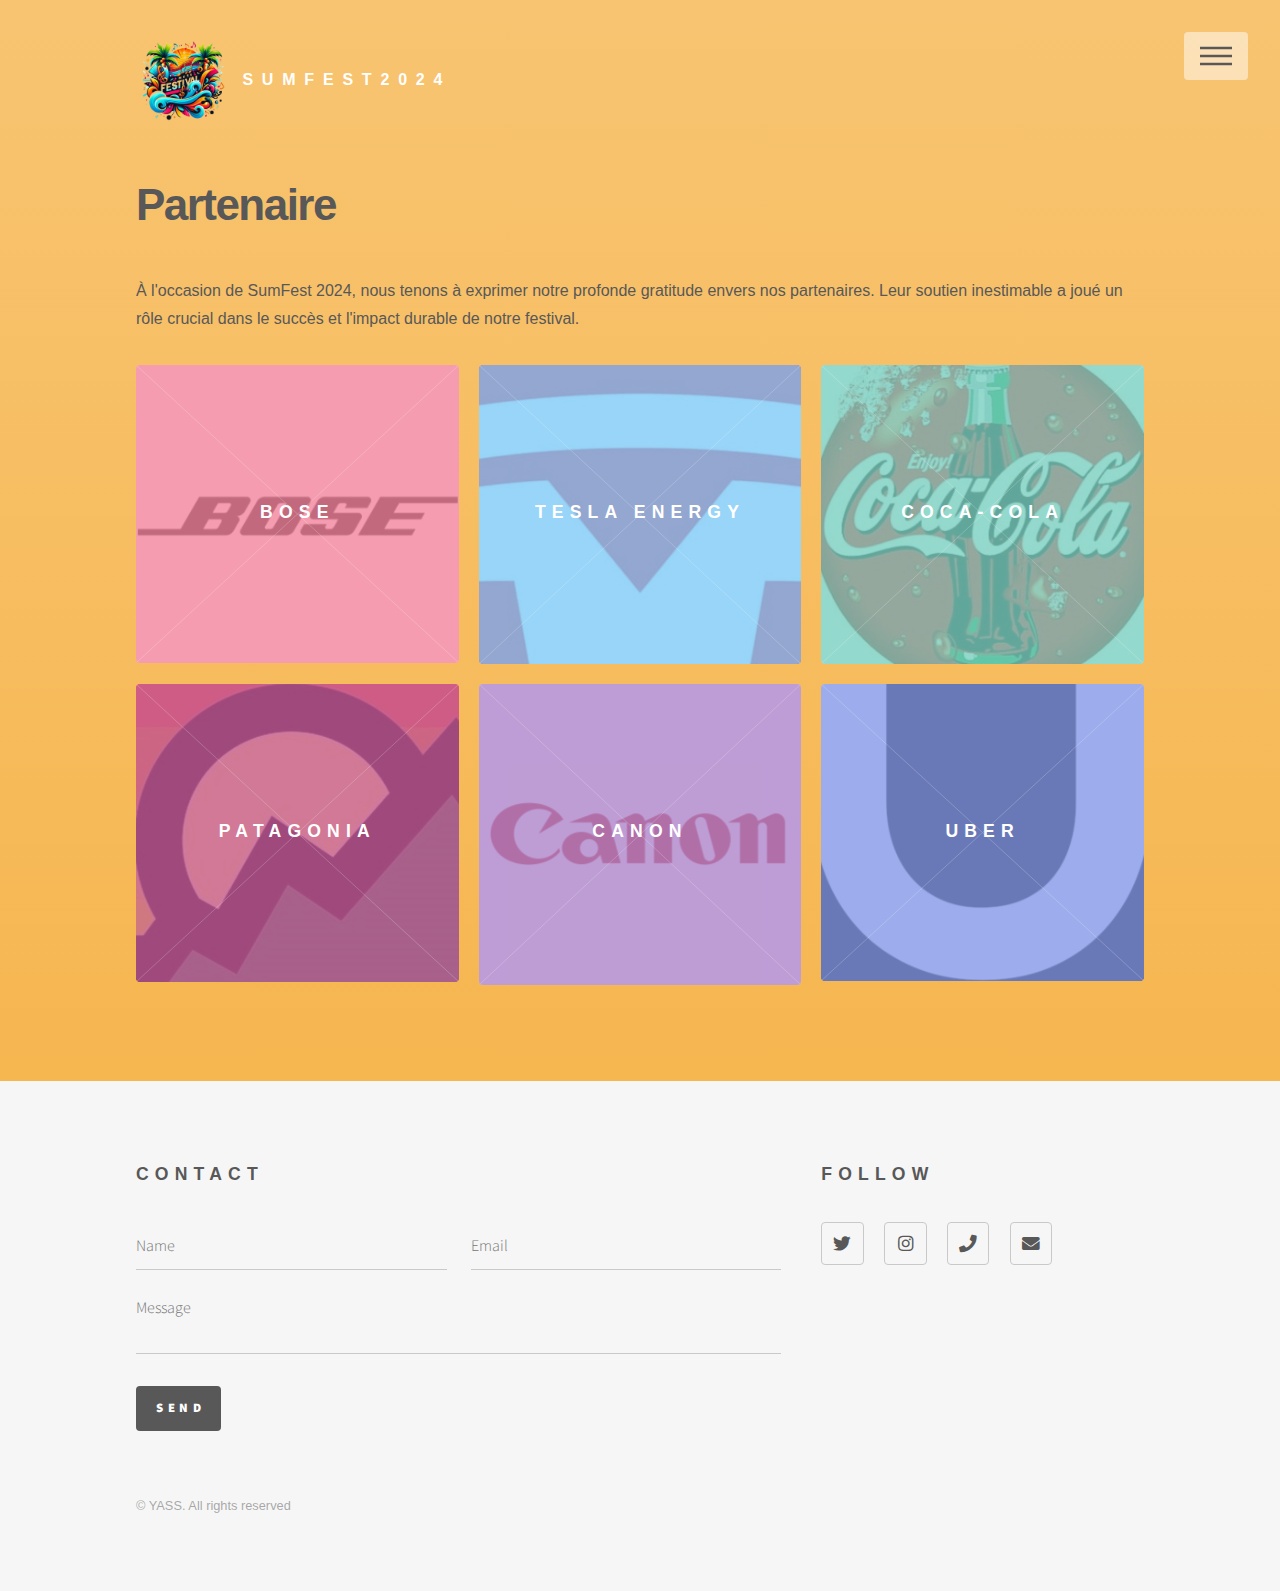
<file: partenaire.html>
<!DOCTYPE HTML>
<html lang="fr">
	<head>
		<title>SumFest2024-Partenaire</title>
		<meta charset="utf-8">
		<meta name="viewport" content="width=device-width, initial-scale=1, user-scalable=yes">
		<link rel="stylesheet" href="assets/css/main.css">
		<link rel="icon" type="image/vnd.icon" href="images/fav/favicon.ico">
		<noscript><link rel="stylesheet" href="assets/css/noscript.css"></noscript>
	</head>
	<body class="is-preload" style="background-image: linear-gradient(#F8C471, #F5B041)">
		<!-- Wrapper -->
			<div id="wrapper">

				<!-- Header -->
					<header id="header">
						<div class="inner">

							<!-- Logo -->
								<a href="acceuil.html" class="logo">
									<span class="symbol"><img src="images/LogoFest.png" alt=""></span><span class="title">SumFest2024</span>
								</a>

							<!-- Nav -->
								<nav>
									<ul>
										<li><a href="#menu">Menu</a></li>
									</ul>
								</nav>

						</div>
					</header>

				<!-- Menu -->
					<nav id="menu">
						<h2>Menu</h2>
						<ul>
							<li><a href="acceuil.html">Acceuil</a></li>
							<li><a href="planing.html">Planning</a></li>
							<li><a href="artistes.html">Artiste</a></li>
							<li><a href="restaux.html">Restauration</a></li>
							<li><a href="ticket.html">Ticket</a></li>
							<li><a href="partenaire.html">Partenaire</a></li>
							<li><a href="benevole.html">Bénévole</a></li>
						</ul>
					</nav>

				<!-- Main -->
					<div id="main">
						<div class="inner">
							<h1>Partenaire</h1>
							<p>À l'occasion de SumFest 2024, nous tenons à exprimer notre profonde gratitude envers nos partenaires. Leur soutien inestimable a joué un rôle crucial dans le succès et l'impact durable de notre festival.</p>
							<div class="tiles">
								<article class="style1">
									<span class="image">
										<img src="images/bose.png" alt="">
									</span>
									<a href="https://www.bose.fr/fr_fr/index.html">
										<h2>Bose</h2>
										<div class="content">
											<p>Avec Bose, chaque note de SumFest 2024 a atteint une clarté et une profondeur sonore inégalées !</p>
										</div>
									</a>
								</article>
								<article class="style2">
									<span class="image">
										<img src="images/tesla.jpg" alt="">
									</span>
									<a href="https://www.tesla.com/fr_be/energy">
										<h2>Tesla Energy</h2>
										<div class="content">
											<p>Tesla Energy a électrisé SumFest 2024, alimentant notre passion pour la musique avec de l'énergie verte !</p>
										</div>
									</a>
								</article>
								<article class="style3">
									<span class="image">
										<img src="images/coca.jpg" alt="">
									</span>
									<a href="https://www.coca-cola.com/xa/fr">
										<h2>Coca-Cola</h2>
										<div class="content">
											<p>Coca-Cola a rafraîchi nos festivaliers avec une touche de durabilité à chaque gorgée !</p>
										</div>
									</a>
								</article>
								<article class="style4">
									<span class="image">
										<img src="images/patagonia.jpg" alt="">
									</span>
									<a href="https://eu.patagonia.com/be/fr/shop/collections/new-arrivals?gad_source=1&gclid=EAIaIQobChMIi_XooeC0hQMVHJaDBx0Iigi4EAAYASAAEgKtJPD_BwE&gclsrc=aw.ds">
										<h2>Patagonia</h2>
										<div class="content">
											<p>Patagonia a habillé SumFest 2024 d'engagement écologique, de la tête aux pieds !</p>
										</div>
									</a>
								</article>
								<article class="style5">
									<span class="image">
										<img src="images/canon.png" alt="">
									</span>
									<a href="https://fr.canon.be/">
										<h2>Canon</h2>
										<div class="content">
											<p>Canon a immortalisé chaque moment magique de SumFest 2024, capturant l'esprit du festival pour l'éternité !</p>
										</div>
									</a>
								</article>
								<article class="style6">
									<span class="image">
										<img src="images/uber.jpg" alt="">
									</span>
									<a href="https://www.uber.com/be/fr/ride/">
										<h2>Uber</h2>
										<div class="content">
											<p>Uber a rendu chaque trajet vers SumFest 2024 aussi fluide que la musique elle-même, avec un accent sur l'éco-responsabilité !</p>
										</div>
									</a>
								</article>
							</div>
						</div>	
					</div>
				<!-- Footer -->
					<footer id="footer">
						<div class="inner">
						
							<section>
								<h2>Contact</h2>
								<form method="post" action="#">
									<div class="fields">
										<div class="field half">
											<input type="text" name="name" id="name" placeholder="Name">
										</div>
										<div class="field half">
											<input type="email" name="email" id="email" placeholder="Email">
										</div>
										<div class="field">
											<textarea name="message" id="message" placeholder="Message"></textarea>
										</div>
									</div>
									<ul class="actions">
										<li><input type="submit" value="Send" class="primary"></li>
									</ul>
								</form>
							</section>
							<section>
								<h2>Follow</h2>
								<ul class="icons">
									<li><a href="https://twitter.com/home" class="icon brands style2 fa-twitter"><span class="label">Twitter</span></a></li>
									<li><a href="https://www.instagram.com/" class="icon brands style2 fa-instagram"><span class="label">Instagram</span></a></li>
									<li><a href="#" class="icon solid style2 fa-phone"><span class="label">Phone</span></a></li>
									<li><a href="#" class="icon solid style2 fa-envelope"><span class="label">Email</span></a></li>
								</ul>
							</section>
							<ul class="copyright">
								<li>&copy; YASS. All rights reserved</li>
							</ul>
						</div>
					</footer>
			</div>

		<!-- Scripts -->
			<script src="assets/js/jquery.min.js"></script>
			<script src="assets/js/browser.min.js"></script>
			<script src="assets/js/breakpoints.min.js"></script>
			<script src="assets/js/util.js"></script>
			<script src="assets/js/main.js"></script>

	</body>
</html>
</file>
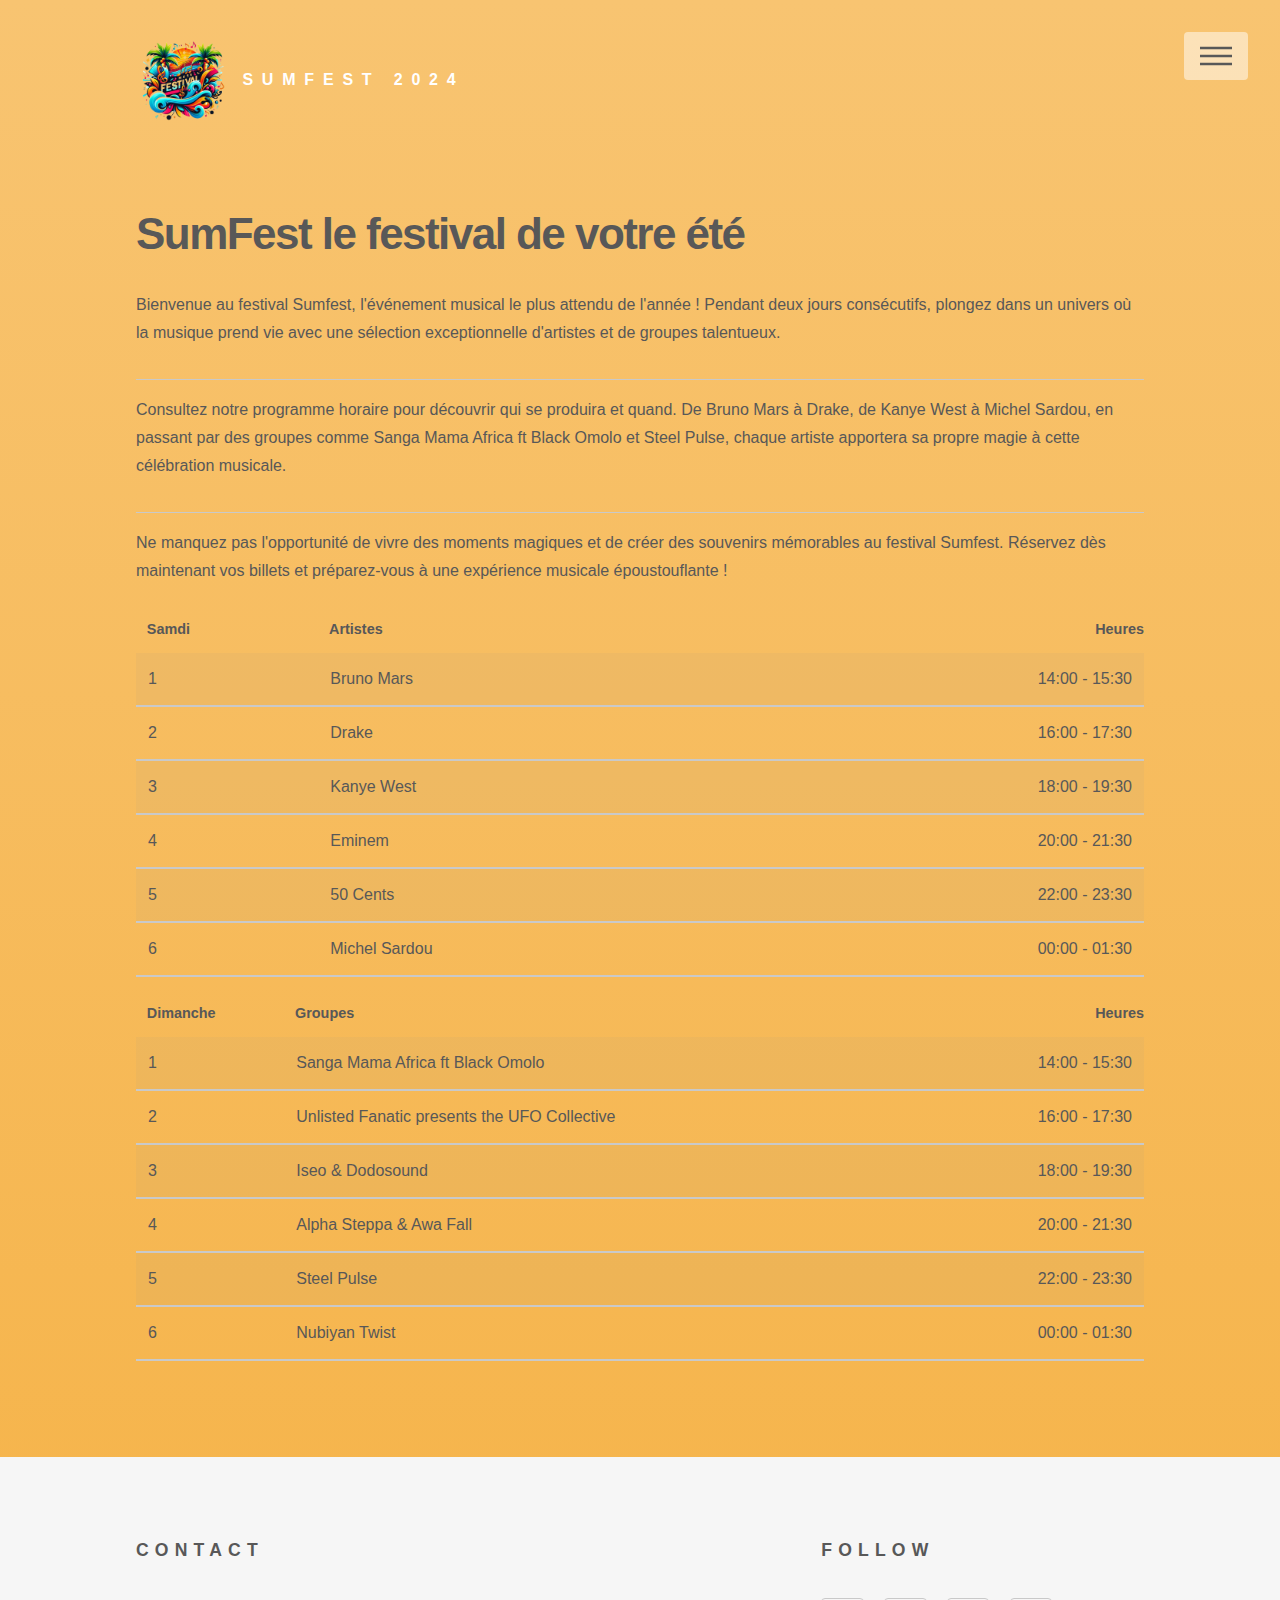
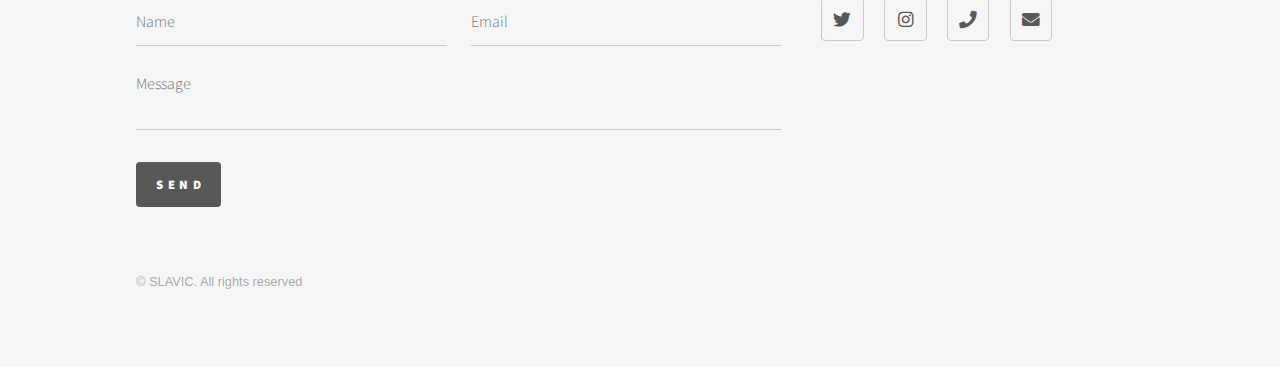
<file: planing.html>
<!DOCTYPE HTML>
<html lang="fr">
	<head>
		<title>SumFest2024</title>
		<meta charset="utf-8">
		<meta name="viewport" content="width=device-width, initial-scale=1, user-scalable=yes">
		<link rel="stylesheet" href="assets/css/main.css">
		<link rel="stylesheet" href="assets/css/CSS2.css">
		<link rel="icon" type="image/vnd.icon" href="images/fav/favicon.ico">
		<noscript><link rel="stylesheet" href="assets/css/noscript.css"></noscript>
	</head>
	<body class="is-preload" style="background-image: linear-gradient(#F8C471, #F5B041 )">
		<!-- Wrapper -->
			<div id="wrapper">
				<!-- Header -->
					<header id="header">
						<div class="inner">
							<!-- Logo -->
								<a href="acceuil.html" class="logo">
									<span class="symbol"><img src="images/LogoFest.png" alt=""></span><span class="title">SumFest 2024</span>
								</a>
							<!-- Nav -->
								<nav>
									<ul>
										<li><a href="#menu">Menu</a></li>
									</ul>
								</nav>

						</div>
					</header>
				<!-- Menu -->
					<nav id="menu">
						<h2>Menu</h2>
						<ul>
							<li><a href="acceuil.html">Acceuil</a></li>
							<li><a href="planing.html">Planning</a></li>
							<li><a href="artistes.html">Artiste</a></li>
							<li><a href="restaux.html">Restauration</a></li>
							<li><a href="ticket.html">Ticket</a></li>
							<li><a href="partenaire.html">Partenaire</a></li>
							<li><a href="benevole.html">Bénévole</a></li>
						</ul>
					</nav>

				<!-- Main -->
					<div id="main">
						<div class="inner">
							<header>
								
								<h1>SumFest le festival de votre été </h1>
								<p>
									Bienvenue au festival Sumfest, l'événement musical le plus attendu de l'année ! Pendant deux jours consécutifs, plongez dans un univers où la musique prend vie avec une sélection exceptionnelle d'artistes et de groupes talentueux.</p> <hr>
									
								<p>	Consultez notre programme horaire pour découvrir qui se produira et quand. De Bruno Mars à Drake, de Kanye West à Michel Sardou, en passant par des groupes comme Sanga Mama Africa ft Black Omolo et Steel Pulse, chaque artiste apportera sa propre magie à cette célébration musicale.</p> <hr>
									
								<p>	Ne manquez pas l'opportunité de vivre des moments magiques et de créer des souvenirs mémorables au festival Sumfest. Réservez dès maintenant vos billets et préparez-vous à une expérience musicale époustouflante !</p>
							</header>	
							<div class="table-wrapper">
								<table>
									<thead>
										<tr>
											<th>Samdi</th>
											<th>Artistes</th>
											<th class= "align-right">Heures</th>
										</tr>
									</thead>
									<tbody>
										<tr>
											<td>1</td>
											<td>Bruno Mars</td>
											<td class= "align-right">14:00 - 15:30</td>
										</tr>
										<tr>
											<td>2</td>
											<td>Drake</td>
											<td class= "align-right">16:00 - 17:30</td>
										</tr>
										<tr>
											<td>3</td>
											<td>Kanye West</td>
											<td class= "align-right">18:00 - 19:30</td>
										</tr>
										<tr>
											<td>4</td>
											<td>Eminem</td>
											<td class= "align-right">20:00 - 21:30</td>
										</tr>
										<tr>
											<td>5</td>
											<td>50 Cents</td>
											<td class= "align-right">22:00 - 23:30</td>
										</tr>
										<tr>
											<td>6</td>
											<td>Michel Sardou</td>
											<td class= "align-right">00:00 - 01:30</td>
										</tr>
									</tbody>
									<tfoot>
										<tr>
											<td colspan="3"></td>
									
										</tr>
									</tfoot>
								</table>	
								<table>	
									<thead>
										<tr>
											<th>Dimanche </th>
											<th>Groupes</th>
											<th class= "align-right">Heures</th>
										</tr>
									</thead>
									<tbody>
										<tr>
											<td>1</td>
											<td>Sanga Mama Africa ft Black Omolo</td>
											<td class= "align-right">14:00 - 15:30</td>
										</tr>
										<tr>
											<td>2</td>
											<td>Unlisted Fanatic presents the UFO Collective</td>
											<td class= "align-right">16:00 - 17:30</td>
										</tr>
										<tr>
											<td>3</td>
											<td>Iseo & Dodosound</td>
											<td class= "align-right">18:00 - 19:30</td>
										</tr>
										<tr>
											<td>4</td>
											<td>Alpha Steppa & Awa Fall</td>
											<td class= "align-right">20:00 - 21:30</td>
										</tr>
										<tr>
											<td>5</td>
											<td>Steel Pulse</td>
											<td class= "align-right">22:00 - 23:30</td>
										</tr>
										<tr>
											<td>6</td>
											<td>Nubiyan Twist</td>
											<td class= "align-right">00:00 - 01:30</td>
										</tr>
									</tbody>
								</table>
							</div>

						</div>	
					</div>

				<!-- Footer -->
					<footer id="footer">
						<div class="inner">
							<section>
								<h2>Contact</h2>
								<form method="post" action="#">
									<div class="fields">
										<div class="field half">
											<input type="text" name="name" id="name" placeholder="Name">
										</div>
										<div class="field half">
											<input type="email" name="email" id="email" placeholder="Email">
										</div>
										<div class="field">
											<textarea name="message" id="message" placeholder="Message"></textarea>
										</div>
									</div>
									<ul class="actions">
										<li><input type="submit" value="Send" class="primary"></li>
									</ul>
								</form>
							</section>
							<section>
								<h2>Follow</h2>
								<ul class="icons">
									<li><a href="https://twitter.com/home" class="icon brands style2 fa-twitter"><span class="label">Twitter</span></a></li>
									<li><a href="https://www.instagram.com/" class="icon brands style2 fa-instagram"><span class="label">Instagram</span></a></li>
									<li><a href="#" class="icon solid style2 fa-phone"><span class="label">Phone</span></a></li>
									<li><a href="#" class="icon solid style2 fa-envelope"><span class="label">Email</span></a></li>
								</ul>
							</section>
							<ul class="copyright">
								<li>&copy; SLAVIC. All rights reserved</li>
							</ul>
						</div>
					</footer>

			</div>

		<!-- Scripts -->
			<script src="assets/js/jquery.min.js"></script>
			<script src="assets/js/browser.min.js"></script>
			<script src="assets/js/breakpoints.min.js"></script>
			<script src="assets/js/util.js"></script>
			<script src="assets/js/main.js"></script>

	</body>
</html>
</file>
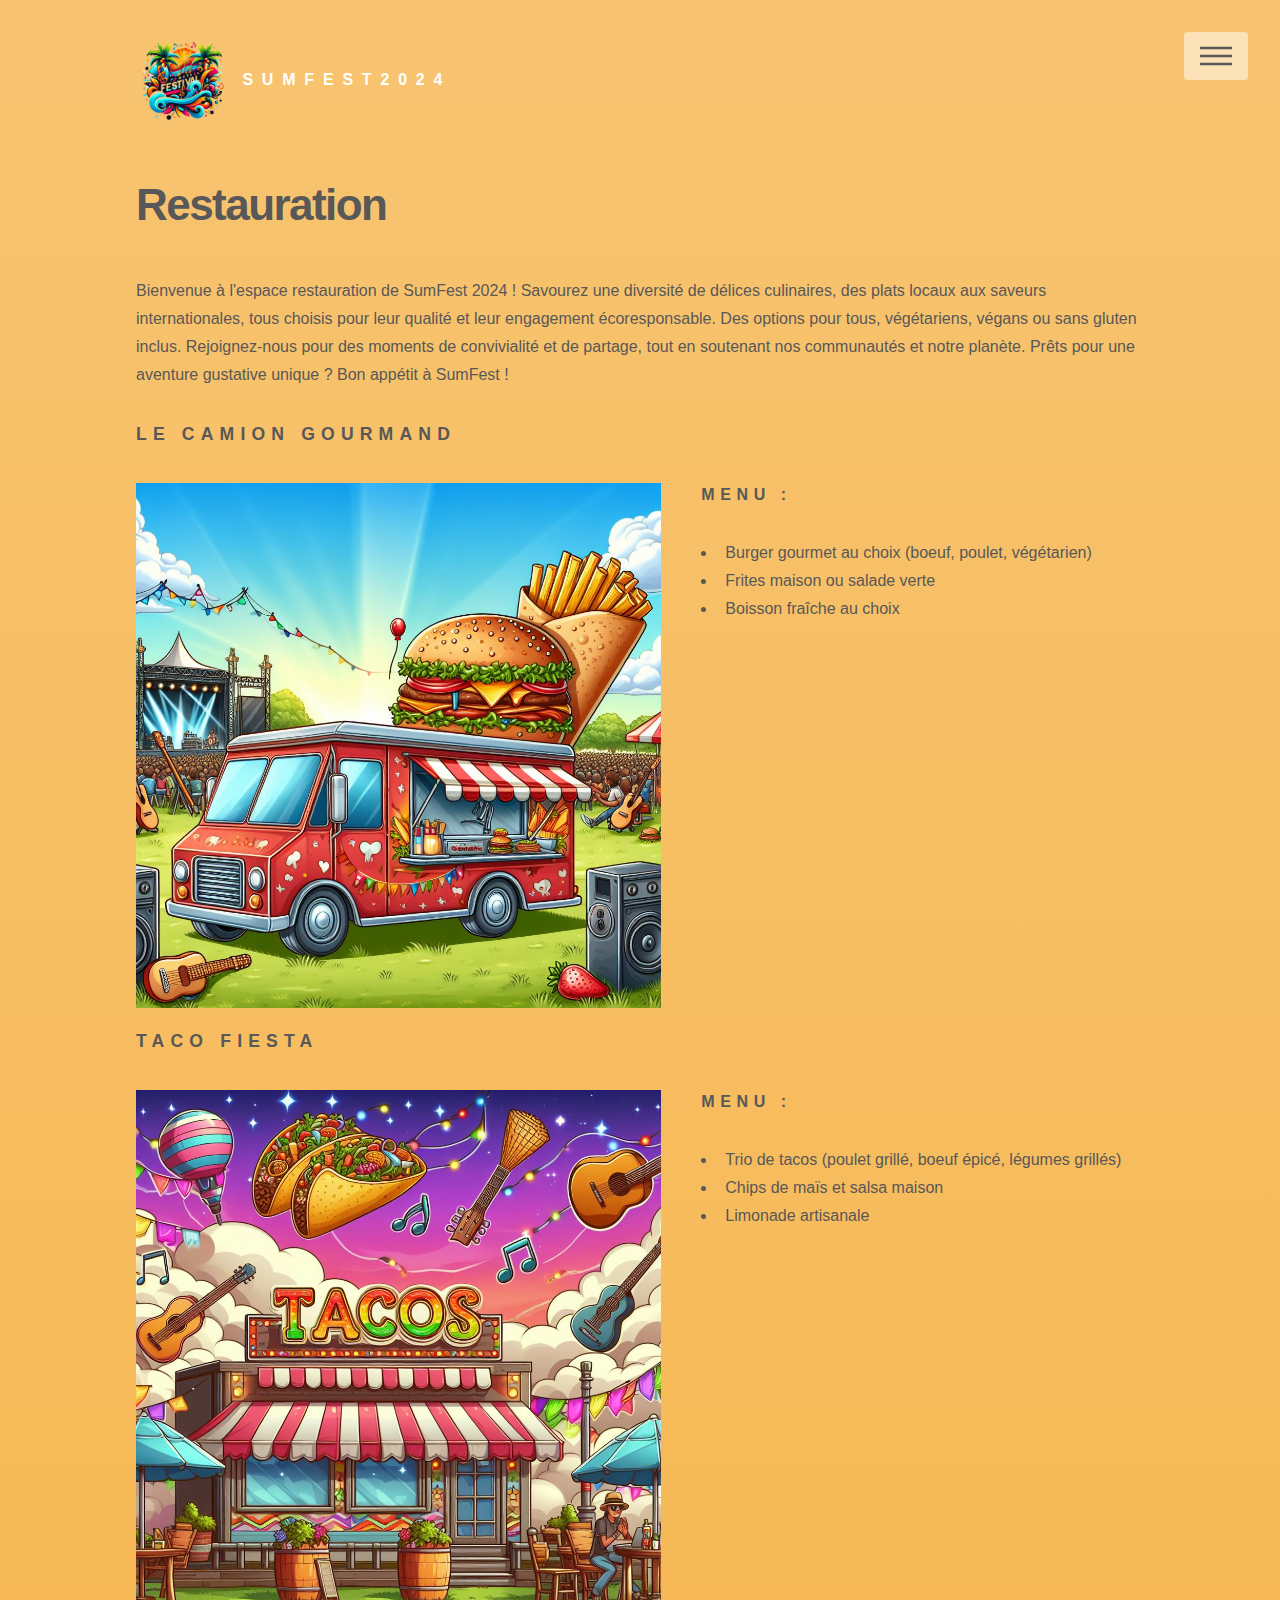
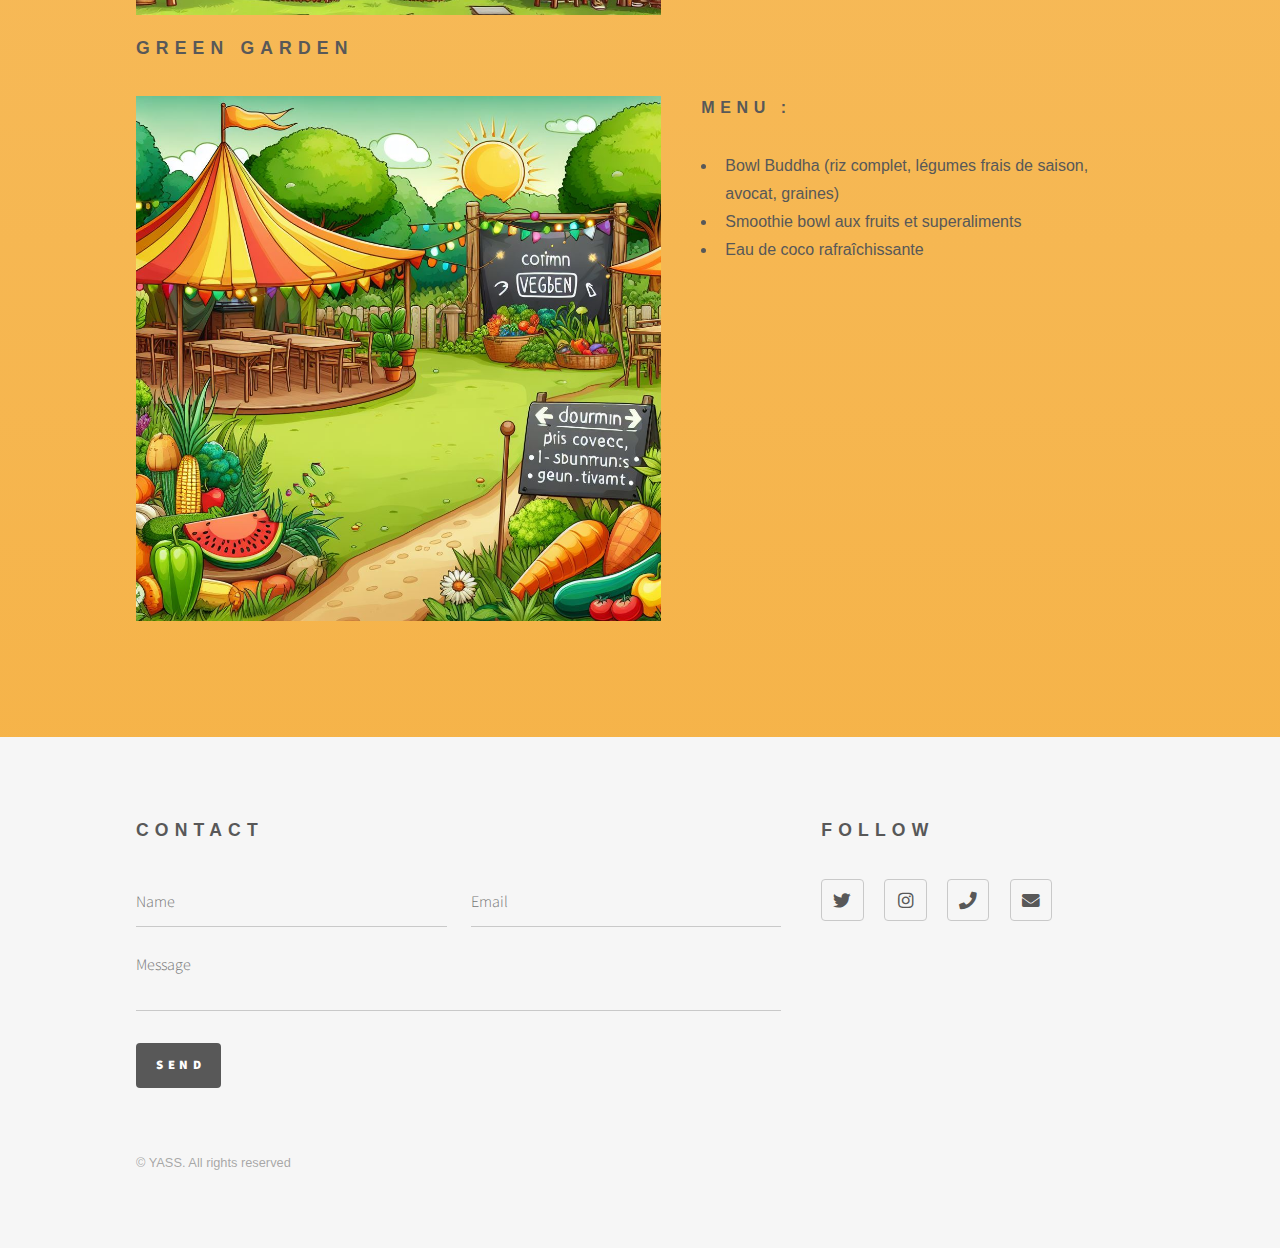
<file: restaux.html>
<!DOCTYPE HTML>
<html lang="fr">
	<head>
		<title>SumFest2024-Partenaire</title>
		<meta charset="utf-8">
		<meta name="viewport" content="width=device-width, initial-scale=1, user-scalable=yes">
		<link rel="stylesheet" href="assets/css/main.css">
		<link rel="icon" type="image/vnd.icon" href="images/fav/favicon.ico">
		<noscript><link rel="stylesheet" href="assets/css/noscript.css"></noscript>
	</head>
	<body class="is-preload" style="background-image: linear-gradient(#F8C471, #F5B041)">
		<!-- Wrapper -->
			<div id="wrapper">

				<!-- Header -->
					<header id="header">
						<div class="inner">

							<!-- Logo -->
								<a href="acceuil.html" class="logo">
									<span class="symbol"><img src="images/LogoFest.png" alt=""></span><span class="title">SumFest2024</span>
								</a>

							<!-- Nav -->
								<nav>
									<ul>
										<li><a href="#menu">Menu</a></li>
									</ul>
								</nav>

						</div>
					</header>

				<!-- Menu -->
					<nav id="menu">
						<h2>Menu</h2>
						<ul>
							<li><a href="acceuil.html">Acceuil</a></li>
							<li><a href="planing.html">Planning</a></li>
							<li><a href="artistes.html">Artiste</a></li>
							<li><a href="restaux.html">Restauration</a></li>
							<li><a href="ticket.html">Ticket</a></li>
							<li><a href="partenaire.html">Partenaire</a></li>
							<li><a href="benevole.html">Bénévole</a></li>
						</ul>
					</nav>

				<!-- Main -->
					<div id="main">
						<div class="inner">
							<h1>Restauration</h1>
							<p>Bienvenue à l'espace restauration de SumFest 2024 ! Savourez une diversité de délices culinaires, des plats locaux aux saveurs internationales, tous choisis pour leur qualité et leur engagement écoresponsable. Des options pour tous, végétariens, végans ou sans gluten inclus. Rejoignez-nous pour des moments de convivialité et de partage, tout en soutenant nos communautés et notre planète. Prêts pour une aventure gustative unique ? Bon appétit à SumFest !</p>
							<h2>Le Camion Gourmand</h2>
							<div class="boxrest">
								<img src="images/camion.jpeg" class="img-specific" alt="">
								<div class="menurest">
								<h3>Menu : </h3>
									<ul>
										<li>Burger gourmet au choix (boeuf, poulet, végétarien)</li>
										<li>Frites maison ou salade verte</li>
										<li>Boisson fraîche au choix</li>
									</ul>	
								</div>
							</div>	
							<h2>Taco Fiesta</h2>
							<div class="boxrest">
								<img src="images/tacos.jpeg" class="img-specific" alt="">
								<div class="menurest">
								<h3>Menu :</h3>
									<ul>
										<li>Trio de tacos (poulet grillé, boeuf épicé, légumes grillés)</li>
										<li>Chips de maïs et salsa maison</li>
										<li>Limonade artisanale</li>
									</ul>	
								</div>
							</div>	
							<h2>Green Garden</h2>
							<div class="boxrest">
								<img src="images/green.jpeg" class="img-specific" alt="">
								<div class="menurest">
									<h3>Menu :</h3>
									<ul>
										<li>Bowl Buddha (riz complet, légumes frais de saison, avocat, graines)</li>
										<li>Smoothie bowl aux fruits et superaliments</li>
										<li>Eau de coco rafraîchissante</li>
									</ul>
								</div>
							</div>	
						</div>	
					</div>
				<!-- Footer -->
					<footer id="footer">
						<div class="inner">
						
							<section>
								<h2>Contact</h2>
								<form method="post" action="#">
									<div class="fields">
										<div class="field half">
											<input type="text" name="name" id="name" placeholder="Name">
										</div>
										<div class="field half">
											<input type="email" name="email" id="email" placeholder="Email">
										</div>
										<div class="field">
											<textarea name="message" id="message" placeholder="Message"></textarea>
										</div>
									</div>
									<ul class="actions">
										<li><input type="submit" value="Send" class="primary"></li>
									</ul>
								</form>
							</section>
							<section>
								<h2>Follow</h2>
								<ul class="icons">
									<li><a href="https://twitter.com/home" class="icon brands style2 fa-twitter"><span class="label">Twitter</span></a></li>
									<li><a href="https://www.instagram.com/" class="icon brands style2 fa-instagram"><span class="label">Instagram</span></a></li>
									<li><a href="#" class="icon solid style2 fa-phone"><span class="label">Phone</span></a></li>
									<li><a href="#" class="icon solid style2 fa-envelope"><span class="label">Email</span></a></li>
								</ul>
							</section>
							<ul class="copyright">
								<li>&copy; YASS. All rights reserved</li>
							</ul>
						</div>
					</footer>
			</div>

		<!-- Scripts -->
			<script src="assets/js/jquery.min.js"></script>
			<script src="assets/js/browser.min.js"></script>
			<script src="assets/js/breakpoints.min.js"></script>
			<script src="assets/js/util.js"></script>
			<script src="assets/js/main.js"></script>

	</body>
</html>
</file>
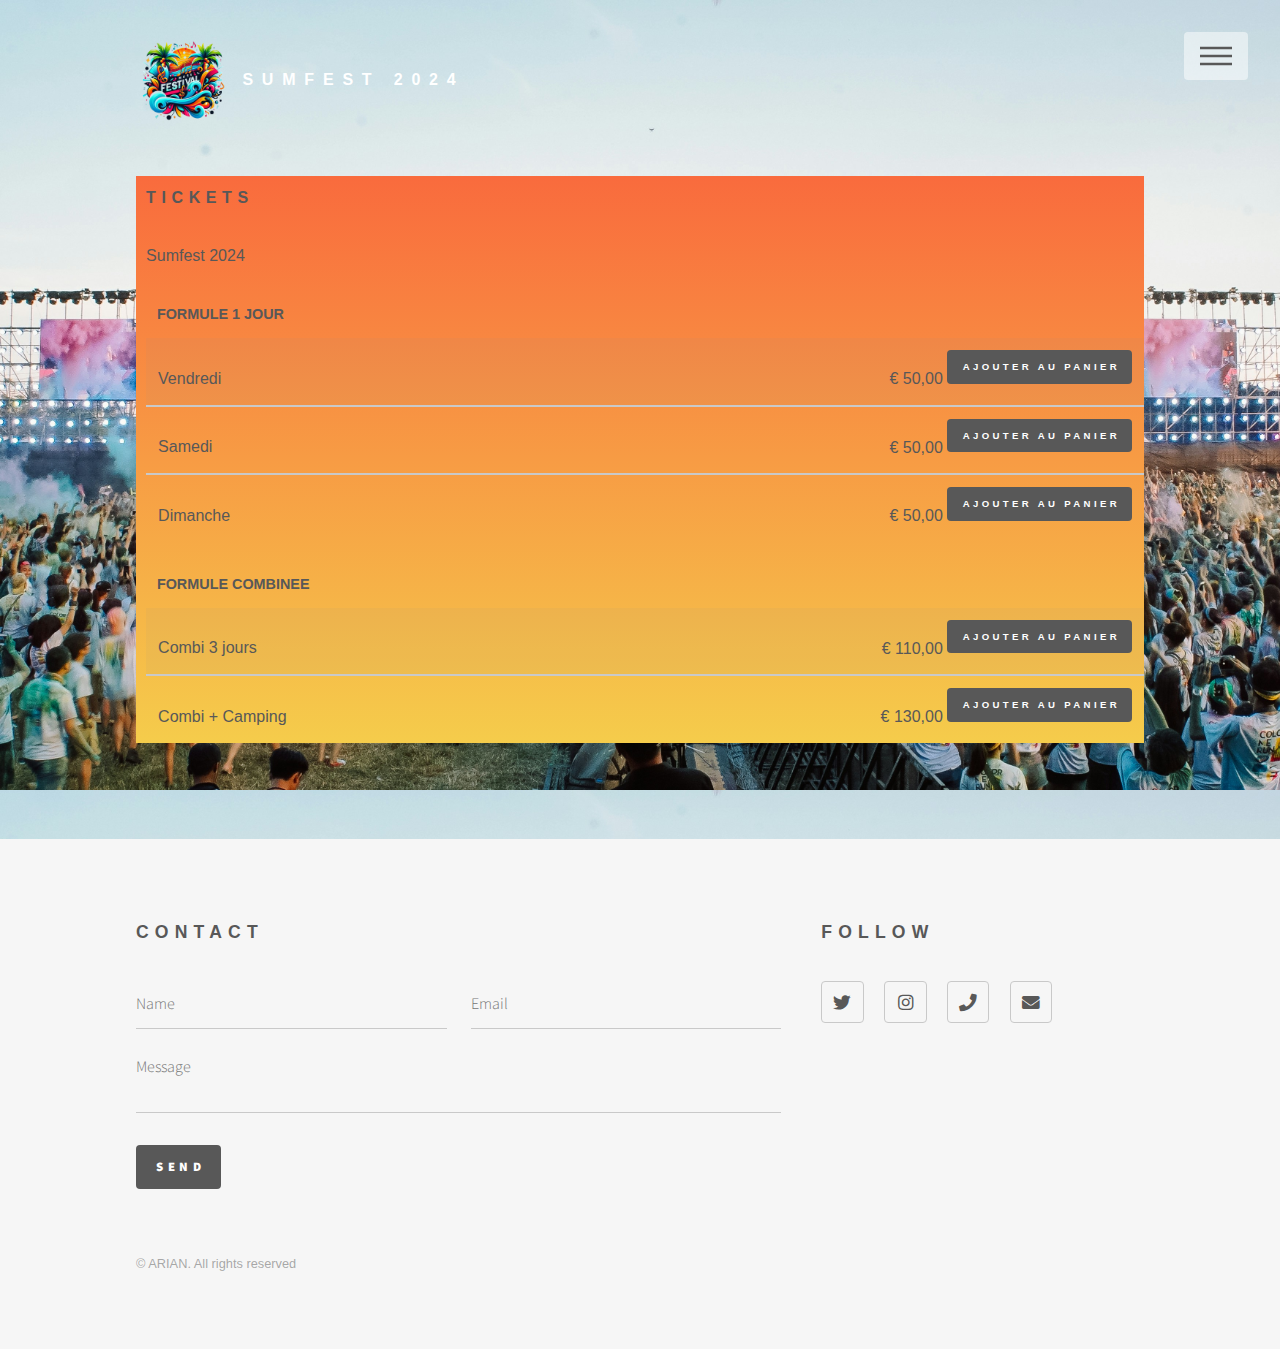
<file: ticket.html>
<!DOCTYPE HTML>
<html lang="fr">
	<head>
		<title>SumFest2024</title>
		<meta charset="utf-8">
		<meta name="viewport" content="width=device-width, initial-scale=1, user-scalable=yes">
		<link rel="stylesheet" href="assets/css/main.css">
		<link rel="icon" type="image/vnd.icon" href="images/fav/favicon.ico">
		<noscript><link rel="stylesheet" href="assets/css/noscript.css"></noscript>
	</head>
	<body class="is-preload" style="background-image: url(images/festival_background_image.jpg);background-size: contain;">
		<!-- Wrapper -->
			<div id="wrapper">
				<!-- Header -->
					<header id="header">
						<div class="inner">
							<!-- Logo -->
								<a href="acceuil.html" class="logo">
									<span class="symbol"><img src="images/LogoFest.png" alt=""></span><span class="title">SumFest 2024</span>
								</a>
							<!-- Nav -->
								<nav>
									<ul>
										<li><a href="#menu">Menu</a></li>
									</ul>
								</nav>

						</div>
					</header>
				<!-- Menu -->
					<nav id="menu">
						<h2>Menu</h2>
						<ul>
							<li><a href="acceuil.html">Acceuil</a></li>
							<li><a href="planing.html">Planning</a></li>
							<li><a href="artistes.html">Artiste</a></li>
							<li><a href="restaux.html">Restauration</a></li>
							<li><a href="ticket.html">Ticket</a></li>
							<li><a href="partenaire.html">Partenaire</a></li>
							<li><a href="benevole.html">Bénévole</a></li>
						</ul>
					</nav>

				<!-- Main -->
					<div id="main">
						<div class="inner">
							<header>
							</header>
                            <div class="carre-ticket">
                                <h3>Tickets</h3>
                                <p>Sumfest 2024</p>
                                <div>
                                    <div class="table-wrapper ticket-nospace">
                                        <table>
                                            <thead>
                                                <tr>
                                                    <th colspan="2">FORMULE 1 JOUR</th>
                                                </tr>
                                            </thead>
                                            <tbody>
                                                <tr>
                                                    <td>Vendredi</td>
                                                    <td class= "align-right">&euro; 50,00 <a href="#" class="button primary button-ticket">Ajouter au panier</a></td>
                                                </tr>
                                                <tr>
                                                    <td>Samedi</td>
                                                    <td class= "align-right">&euro; 50,00 <a href="#" class="button primary button-ticket">Ajouter au panier</a></td>
                                                </tr>
                                            </tbody>
                                            <tfoot>
                                                <tr>
                                                    <td>Dimanche</td>
                                                    <td class= "align-right">&euro; 50,00 <a href="#" class="button primary button-ticket">Ajouter au panier</a></td>
                                                </tr>
                                            </tfoot>
                                        </table>
                                    </div>
                                    <div class="table-wrapper">
                                        <table>
                                            <thead>
                                                <tr>
                                                    <th colspan="2">FORMULE COMBINEE</th>
                                                </tr>
                                            </thead>
                                            <tbody>
                                                <tr>
                                                    <td>Combi 3 jours</td>
                                                    <td class= "align-right">&euro; 110,00 <a href="#" class="button primary button-ticket">Ajouter au panier</a></td>
                                                </tr>
                                            </tbody>
                                            <tfoot>
                                                <tr>
                                                    <td>Combi + Camping</td>
                                                    <td class= "align-right">&euro; 130,00 <a href="#" class="button primary button-ticket">Ajouter au panier</a></td>
                                                </tr>
                                            </tfoot>
                                        </table>
                                    </div>
                                </div>    
                            </div>    
						</div>
					</div>

				<!-- Footer -->
					<footer id="footer">
						<div class="inner">
							<section>
								<h2>Contact</h2>
								<form method="post" action="#">
									<div class="fields">
										<div class="field half">
											<input type="text" name="name" id="name" placeholder="Name">
										</div>
										<div class="field half">
											<input type="email" name="email" id="email" placeholder="Email">
										</div>
										<div class="field">
											<textarea name="message" id="message" placeholder="Message"></textarea>
										</div>
									</div>
									<ul class="actions">
										<li><input type="submit" value="Send" class="primary"></li>
									</ul>
								</form>
							</section>
							<section>
								<h2>Follow</h2>
								<ul class="icons">
									<li><a href="https://twitter.com/home" class="icon brands style2 fa-twitter"><span class="label">Twitter</span></a></li>
									<li><a href="https://www.instagram.com/" class="icon brands style2 fa-instagram"><span class="label">Instagram</span></a></li>
									<li><a href="#" class="icon solid style2 fa-phone"><span class="label">Phone</span></a></li>
									<li><a href="#" class="icon solid style2 fa-envelope"><span class="label">Email</span></a></li>
								</ul>
							</section>
							<ul class="copyright">
								<li>&copy; ARIAN. All rights reserved</li>
							</ul>
						</div>
					</footer>

			</div>

		<!-- Scripts -->
			<script src="assets/js/jquery.min.js"></script>
			<script src="assets/js/browser.min.js"></script>
			<script src="assets/js/breakpoints.min.js"></script>
			<script src="assets/js/util.js"></script>
			<script src="assets/js/main.js"></script>

	</body>
</html>
</file>
<file: assets/css/noscript.css>
/*
	Phantom by HTML5 UP
	html5up.net | @ajlkn
	Free for personal and commercial use under the CCA 3.0 license (html5up.net/license)
*/

/* Tiles */

	body.is-preload .tiles article {
		-moz-transform: none;
		-webkit-transform: none;
		-ms-transform: none;
		transform: none;
		opacity: 1;
	}
</file>
<file: assets/css/CSS2.css>
.inner h1{
    margin-top: revert;
  
}
</file>
<file: assets/css/main.css>
@import url(fontawesome-all.min.css);
@import url("https://fonts.googleapis.com/css?family=Source+Sans+Pro:300,700,900");

/*
	Phantom by HTML5 UP
	html5up.net | @ajlkn
	Free for personal and commercial use under the CCA 3.0 license (html5up.net/license)
*/

html, body, div, span, applet, object,
iframe, h1, h2, h3, h4, h5, h6, p, blockquote,
pre, a, abbr, acronym, address, big, cite,
code, del, dfn, em, img, ins, kbd, q, s, samp,
small, strike, strong, sub, sup, tt, var, b,
u, i, center, dl, dt, dd, ol, ul, li, fieldset,
form, label, legend, table, caption, tbody,
tfoot, thead, tr, th, td, article, aside,
canvas, details, embed, figure, figcaption,
footer, header, hgroup, menu, nav, output, ruby,
section, summary, time, mark, audio, video {
	margin: 0;
	padding: 0;
	border: 0;
	font-size: 100%;
	font: inherit;
	vertical-align: baseline;}

article, aside, details, figcaption, figure,
footer, header, hgroup, menu, nav, section {
	display: block;}

body {
	line-height: 1;
}

ol, ul {
	list-style: none;
}

blockquote, q {
	quotes: none;
}

	blockquote:before, blockquote:after, q:before, q:after {
		content: '';
		content: none;
	}

table {
	border-collapse: collapse;
	border-spacing: 0;
}

body {
	-webkit-text-size-adjust: none;
}

mark {
	background-color: transparent;
	color: inherit;
}

input::-moz-focus-inner {
	border: 0;
	padding: 0;
}

input, select, textarea {
	-moz-appearance: none;
	-webkit-appearance: none;
	-ms-appearance: none;
	appearance: none;
}

/* Basic */

	@-ms-viewport {
		width: device-width;
	}

	body {
		-ms-overflow-style: scrollbar;
	}

	@media screen and (max-width: 480px) {

		html, body {
			min-width: 320px;
		}

	}

	html {
		box-sizing: border-box;
	}

	*, *:before, *:after {
		box-sizing: inherit;
	}

	body {
		background: #ffffff;
	}

		body.is-preload *, body.is-preload *:before, body.is-preload *:after {
			-moz-animation: none !important;
			-webkit-animation: none !important;
			-ms-animation: none !important;
			animation: none !important;
			-moz-transition: none !important;
			-webkit-transition: none !important;
			-ms-transition: none !important;
			transition: none !important;
		}

/* Type */

	body, input, select, textarea {
		color: #585858;
		font-family: "Source Sans Pro", Helvetica, sans-serif;
		font-size: 16pt;
		font-weight: 300;
		line-height: 1.75;
	}

		@media screen and (max-width: 1680px) {

			body, input, select, textarea {
				font-size: 14pt;
			}

		}

		@media screen and (max-width: 1280px) {

			body, input, select, textarea {
				font-size: 12pt;
			}

		}

	a {
		-moz-transition: border-bottom-color 0.2s ease, color 0.2s ease;
		-webkit-transition: border-bottom-color 0.2s ease, color 0.2s ease;
		-ms-transition: border-bottom-color 0.2s ease, color 0.2s ease;
		transition: border-bottom-color 0.2s ease, color 0.2s ease;
		text-decoration: none;
		color: #585858;
		border-bottom: dotted 1px rgba(88, 88, 88, 0.5);
	}

		a:hover {
			border-bottom-color: transparent;
			color: #f2849e !important;
		}

	strong, b {
		font-weight: 900;
	}

	em, i {
		font-style: italic;
	}

	p {
		margin: 0 0 2em 0;
	}

	h1 {
		font-size: 2.75em;
		font-weight: 700;
		line-height: 1.3;
		margin: 0 0 1em 0;
		letter-spacing: -0.035em;
	}

		h1 a {
			color: white;
		}

		@media screen and (max-width: 736px) {

			h1 {
				font-size: 2em;
				margin: 0 0 1em 0;
			}

		}

		@media screen and (max-width: 360px) {

			h1 {
				font-size: 1.75em;
			}

		}

	h2, h3, h4, h5, h6 {
		font-weight: 900;
		line-height: 1.5;
		margin: 0 0 2em 0;
		text-transform: uppercase;
		letter-spacing: 0.35em;
	}

		h2 a, h3 a, h4 a, h5 a, h6 a {
			color: inherit;
		}

	h2 {
		font-size: 1.1em;
	}

	h3 {
		font-size: 1em;
	}

	h4 {
		font-size: 0.8em;
	}

	h5 {
		font-size: 0.8em;
	}

	h6 {
		font-size: 0.8em;
	}

	@media screen and (max-width: 980px) {

		h1 br, h2 br, h3 br, h4 br, h5 br, h6 br {
			display: none;
		}

	}

	@media screen and (max-width: 736px) {

		h2 {
			font-size: 1em;
		}

		h3 {
			font-size: 0.8em;
		}

	}

	sub {
		font-size: 0.8em;
		position: relative;
		top: 0.5em;
	}

	sup {
		font-size: 0.8em;
		position: relative;
		top: -0.5em;
	}

	blockquote {
		border-left: solid 4px #c9c9c9;
		font-style: italic;
		margin: 0 0 2em 0;
		padding: 0.5em 0 0.5em 2em;
	}

	code {
		background: rgba(144, 144, 144, 0.075);
		border-radius: 4px;
		border: solid 1px #c9c9c9;
		font-family: "Courier New", monospace;
		font-size: 0.9em;
		margin: 0 0.25em;
		padding: 0.25em 0.65em;
	}

	pre {
		-webkit-overflow-scrolling: touch;
		font-family: "Courier New", monospace;
		font-size: 0.9em;
		margin: 0 0 2em 0;
	}

		pre code {
			display: block;
			line-height: 1.75;
			padding: 1em 1.5em;
			overflow-x: auto;
		}

	hr {
		border: 0;
		border-bottom: solid 1px #c9c9c9;
		margin: 2em 0;
	}

		hr.major {
			margin: 3em 0;
		}

	.align-left {
		text-align: left;
	}

	.align-center {
		text-align: center;
	}

	.align-right {
		text-align: right;
	}

	.ticket-nospace {
		margin-bottom: 3%;
	}

/* Row */

	.row {
		display: flex;
		flex-wrap: wrap;
		box-sizing: border-box;
		align-items: stretch;
	}

		.row > * {
			box-sizing: border-box;
		}

		.row.gtr-uniform > * > :last-child {
			margin-bottom: 0;
		}

		.row.aln-left {
			justify-content: flex-start;
		}

		.row.aln-center {
			justify-content: center;
		}

		.row.aln-right {
			justify-content: flex-end;
		}

		.row.aln-top {
			align-items: flex-start;
		}

		.row.aln-middle {
			align-items: center;
		}

		.row.aln-bottom {
			align-items: flex-end;
		}

		.row > .imp {
			order: -1;
		}

		.row > .col-1 {
			width: 8.33333%;
		}

		.row > .off-1 {
			margin-left: 8.33333%;
		}

		.row > .col-2 {
			width: 16.66667%;
		}

		.row > .off-2 {
			margin-left: 16.66667%;
		}

		.row > .col-3 {
			width: 25%;
		}

		.row > .off-3 {
			margin-left: 25%;
		}

		.row > .col-4 {
			width: 33.33333%;
		}

		.row > .off-4 {
			margin-left: 33.33333%;
		}

		.row > .col-5 {
			width: 41.66667%;
		}

		.row > .off-5 {
			margin-left: 41.66667%;
		}

		.row > .col-6 {
			width: 50%;
		}

		.row > .off-6 {
			margin-left: 50%;
		}

		.row > .col-7 {
			width: 58.33333%;
		}

		.row > .off-7 {
			margin-left: 58.33333%;
		}

		.row > .col-8 {
			width: 66.66667%;
		}

		.row > .off-8 {
			margin-left: 66.66667%;
		}

		.row > .col-9 {
			width: 75%;
		}

		.row > .off-9 {
			margin-left: 75%;
		}

		.row > .col-10 {
			width: 83.33333%;
		}

		.row > .off-10 {
			margin-left: 83.33333%;
		}

		.row > .col-11 {
			width: 91.66667%;
		}

		.row > .off-11 {
			margin-left: 91.66667%;
		}

		.row > .col-12 {
			width: 100%;
		}

		.row > .off-12 {
			margin-left: 100%;
		}

		.row.gtr-0 {
			margin-top: 0;
			margin-left: 0em;
		}

			.row.gtr-0 > * {
				padding: 0 0 0 0em;
			}

			.row.gtr-0.gtr-uniform {
				margin-top: 0em;
			}

				.row.gtr-0.gtr-uniform > * {
					padding-top: 0em;
				}

		.row.gtr-25 {
			margin-top: 0;
			margin-left: -0.5em;
		}

			.row.gtr-25 > * {
				padding: 0 0 0 0.5em;
			}

			.row.gtr-25.gtr-uniform {
				margin-top: -0.5em;
			}

				.row.gtr-25.gtr-uniform > * {
					padding-top: 0.5em;
				}

		.row.gtr-50 {
			margin-top: 0;
			margin-left: -1em;
		}

			.row.gtr-50 > * {
				padding: 0 0 0 1em;
			}

			.row.gtr-50.gtr-uniform {
				margin-top: -1em;
			}

				.row.gtr-50.gtr-uniform > * {
					padding-top: 1em;
				}

		.row {
			margin-top: 0;
			margin-left: -2em;
		}

			.row > * {
				padding: 0 0 0 2em;
			}

			.row.gtr-uniform {
				margin-top: -2em;
			}

				.row.gtr-uniform > * {
					padding-top: 2em;
				}

		.row.gtr-150 {
			margin-top: 0;
			margin-left: -3em;
		}

			.row.gtr-150 > * {
				padding: 0 0 0 3em;
			}

			.row.gtr-150.gtr-uniform {
				margin-top: -3em;
			}

				.row.gtr-150.gtr-uniform > * {
					padding-top: 3em;
				}

		.row.gtr-200 {
			margin-top: 0;
			margin-left: -4em;
		}

			.row.gtr-200 > * {
				padding: 0 0 0 4em;
			}

			.row.gtr-200.gtr-uniform {
				margin-top: -4em;
			}

				.row.gtr-200.gtr-uniform > * {
					padding-top: 4em;
				}

		@media screen and (max-width: 1680px) {

			.row {
				display: flex;
				flex-wrap: wrap;
				box-sizing: border-box;
				align-items: stretch;
			}

				.row > * {
					box-sizing: border-box;
				}

				.row.gtr-uniform > * > :last-child {
					margin-bottom: 0;
				}

				.row.aln-left {
					justify-content: flex-start;
				}

				.row.aln-center {
					justify-content: center;
				}

				.row.aln-right {
					justify-content: flex-end;
				}

				.row.aln-top {
					align-items: flex-start;
				}

				.row.aln-middle {
					align-items: center;
				}

				.row.aln-bottom {
					align-items: flex-end;
				}

				.row > .imp-xlarge {
					order: -1;
				}

				.row > .col-1-xlarge {
					width: 8.33333%;
				}

				.row > .off-1-xlarge {
					margin-left: 8.33333%;
				}

				.row > .col-2-xlarge {
					width: 16.66667%;
				}

				.row > .off-2-xlarge {
					margin-left: 16.66667%;
				}

				.row > .col-3-xlarge {
					width: 25%;
				}

				.row > .off-3-xlarge {
					margin-left: 25%;
				}

				.row > .col-4-xlarge {
					width: 33.33333%;
				}

				.row > .off-4-xlarge {
					margin-left: 33.33333%;
				}

				.row > .col-5-xlarge {
					width: 41.66667%;
				}

				.row > .off-5-xlarge {
					margin-left: 41.66667%;
				}

				.row > .col-6-xlarge {
					width: 50%;
				}

				.row > .off-6-xlarge {
					margin-left: 50%;
				}

				.row > .col-7-xlarge {
					width: 58.33333%;
				}

				.row > .off-7-xlarge {
					margin-left: 58.33333%;
				}

				.row > .col-8-xlarge {
					width: 66.66667%;
				}

				.row > .off-8-xlarge {
					margin-left: 66.66667%;
				}

				.row > .col-9-xlarge {
					width: 75%;
				}

				.row > .off-9-xlarge {
					margin-left: 75%;
				}

				.row > .col-10-xlarge {
					width: 83.33333%;
				}

				.row > .off-10-xlarge {
					margin-left: 83.33333%;
				}

				.row > .col-11-xlarge {
					width: 91.66667%;
				}

				.row > .off-11-xlarge {
					margin-left: 91.66667%;
				}

				.row > .col-12-xlarge {
					width: 100%;
				}

				.row > .off-12-xlarge {
					margin-left: 100%;
				}

				.row.gtr-0 {
					margin-top: 0;
					margin-left: 0em;
				}

					.row.gtr-0 > * {
						padding: 0 0 0 0em;
					}

					.row.gtr-0.gtr-uniform {
						margin-top: 0em;
					}

						.row.gtr-0.gtr-uniform > * {
							padding-top: 0em;
						}

				.row.gtr-25 {
					margin-top: 0;
					margin-left: -0.5em;
				}

					.row.gtr-25 > * {
						padding: 0 0 0 0.5em;
					}

					.row.gtr-25.gtr-uniform {
						margin-top: -0.5em;
					}

						.row.gtr-25.gtr-uniform > * {
							padding-top: 0.5em;
						}

				.row.gtr-50 {
					margin-top: 0;
					margin-left: -1em;
				}

					.row.gtr-50 > * {
						padding: 0 0 0 1em;
					}

					.row.gtr-50.gtr-uniform {
						margin-top: -1em;
					}

						.row.gtr-50.gtr-uniform > * {
							padding-top: 1em;
						}

				.row {
					margin-top: 0;
					margin-left: -2em;
				}

					.row > * {
						padding: 0 0 0 2em;
					}

					.row.gtr-uniform {
						margin-top: -2em;
					}

						.row.gtr-uniform > * {
							padding-top: 2em;
						}

				.row.gtr-150 {
					margin-top: 0;
					margin-left: -3em;
				}

					.row.gtr-150 > * {
						padding: 0 0 0 3em;
					}

					.row.gtr-150.gtr-uniform {
						margin-top: -3em;
					}

						.row.gtr-150.gtr-uniform > * {
							padding-top: 3em;
						}

				.row.gtr-200 {
					margin-top: 0;
					margin-left: -4em;
				}

					.row.gtr-200 > * {
						padding: 0 0 0 4em;
					}

					.row.gtr-200.gtr-uniform {
						margin-top: -4em;
					}

						.row.gtr-200.gtr-uniform > * {
							padding-top: 4em;
						}

		}

		@media screen and (max-width: 1280px) {

			.row {
				display: flex;
				flex-wrap: wrap;
				box-sizing: border-box;
				align-items: stretch;
			}

				.row > * {
					box-sizing: border-box;
				}

				.row.gtr-uniform > * > :last-child {
					margin-bottom: 0;
				}

				.row.aln-left {
					justify-content: flex-start;
				}

				.row.aln-center {
					justify-content: center;
				}

				.row.aln-right {
					justify-content: flex-end;
				}

				.row.aln-top {
					align-items: flex-start;
				}

				.row.aln-middle {
					align-items: center;
				}

				.row.aln-bottom {
					align-items: flex-end;
				}

				.row > .imp-large {
					order: -1;
				}

				.row > .col-1-large {
					width: 8.33333%;
				}

				.row > .off-1-large {
					margin-left: 8.33333%;
				}

				.row > .col-2-large {
					width: 16.66667%;
				}

				.row > .off-2-large {
					margin-left: 16.66667%;
				}

				.row > .col-3-large {
					width: 25%;
				}

				.row > .off-3-large {
					margin-left: 25%;
				}

				.row > .col-4-large {
					width: 33.33333%;
				}

				.row > .off-4-large {
					margin-left: 33.33333%;
				}

				.row > .col-5-large {
					width: 41.66667%;
				}

				.row > .off-5-large {
					margin-left: 41.66667%;
				}

				.row > .col-6-large {
					width: 50%;
				}

				.row > .off-6-large {
					margin-left: 50%;
				}

				.row > .col-7-large {
					width: 58.33333%;
				}

				.row > .off-7-large {
					margin-left: 58.33333%;
				}

				.row > .col-8-large {
					width: 66.66667%;
				}

				.row > .off-8-large {
					margin-left: 66.66667%;
				}

				.row > .col-9-large {
					width: 75%;
				}

				.row > .off-9-large {
					margin-left: 75%;
				}

				.row > .col-10-large {
					width: 83.33333%;
				}

				.row > .off-10-large {
					margin-left: 83.33333%;
				}

				.row > .col-11-large {
					width: 91.66667%;
				}

				.row > .off-11-large {
					margin-left: 91.66667%;
				}

				.row > .col-12-large {
					width: 100%;
				}

				.row > .off-12-large {
					margin-left: 100%;
				}

				.row.gtr-0 {
					margin-top: 0;
					margin-left: 0em;
				}

					.row.gtr-0 > * {
						padding: 0 0 0 0em;
					}

					.row.gtr-0.gtr-uniform {
						margin-top: 0em;
					}

						.row.gtr-0.gtr-uniform > * {
							padding-top: 0em;
						}

				.row.gtr-25 {
					margin-top: 0;
					margin-left: -0.5em;
				}

					.row.gtr-25 > * {
						padding: 0 0 0 0.5em;
					}

					.row.gtr-25.gtr-uniform {
						margin-top: -0.5em;
					}

						.row.gtr-25.gtr-uniform > * {
							padding-top: 0.5em;
						}

				.row.gtr-50 {
					margin-top: 0;
					margin-left: -1em;
				}

					.row.gtr-50 > * {
						padding: 0 0 0 1em;
					}

					.row.gtr-50.gtr-uniform {
						margin-top: -1em;
					}

						.row.gtr-50.gtr-uniform > * {
							padding-top: 1em;
						}

				.row {
					margin-top: 0;
					margin-left: -2em;
				}

					.row > * {
						padding: 0 0 0 2em;
					}

					.row.gtr-uniform {
						margin-top: -2em;
					}

						.row.gtr-uniform > * {
							padding-top: 2em;
						}

				.row.gtr-150 {
					margin-top: 0;
					margin-left: -3em;
				}

					.row.gtr-150 > * {
						padding: 0 0 0 3em;
					}

					.row.gtr-150.gtr-uniform {
						margin-top: -3em;
					}

						.row.gtr-150.gtr-uniform > * {
							padding-top: 3em;
						}

				.row.gtr-200 {
					margin-top: 0;
					margin-left: -4em;
				}

					.row.gtr-200 > * {
						padding: 0 0 0 4em;
					}

					.row.gtr-200.gtr-uniform {
						margin-top: -4em;
					}

						.row.gtr-200.gtr-uniform > * {
							padding-top: 4em;
						}

		}

		@media screen and (max-width: 980px) {

			.row {
				display: flex;
				flex-wrap: wrap;
				box-sizing: border-box;
				align-items: stretch;
			}

				.row > * {
					box-sizing: border-box;
				}

				.row.gtr-uniform > * > :last-child {
					margin-bottom: 0;
				}

				.row.aln-left {
					justify-content: flex-start;
				}

				.row.aln-center {
					justify-content: center;
				}

				.row.aln-right {
					justify-content: flex-end;
				}

				.row.aln-top {
					align-items: flex-start;
				}

				.row.aln-middle {
					align-items: center;
				}

				.row.aln-bottom {
					align-items: flex-end;
				}

				.row > .imp-medium {
					order: -1;
				}

				.row > .col-1-medium {
					width: 8.33333%;
				}

				.row > .off-1-medium {
					margin-left: 8.33333%;
				}

				.row > .col-2-medium {
					width: 16.66667%;
				}

				.row > .off-2-medium {
					margin-left: 16.66667%;
				}

				.row > .col-3-medium {
					width: 25%;
				}

				.row > .off-3-medium {
					margin-left: 25%;
				}

				.row > .col-4-medium {
					width: 33.33333%;
				}

				.row > .off-4-medium {
					margin-left: 33.33333%;
				}

				.row > .col-5-medium {
					width: 41.66667%;
				}

				.row > .off-5-medium {
					margin-left: 41.66667%;
				}

				.row > .col-6-medium {
					width: 50%;
				}

				.row > .off-6-medium {
					margin-left: 50%;
				}

				.row > .col-7-medium {
					width: 58.33333%;
				}

				.row > .off-7-medium {
					margin-left: 58.33333%;
				}

				.row > .col-8-medium {
					width: 66.66667%;
				}

				.row > .off-8-medium {
					margin-left: 66.66667%;
				}

				.row > .col-9-medium {
					width: 75%;
				}

				.row > .off-9-medium {
					margin-left: 75%;
				}

				.row > .col-10-medium {
					width: 83.33333%;
				}

				.row > .off-10-medium {
					margin-left: 83.33333%;
				}

				.row > .col-11-medium {
					width: 91.66667%;
				}

				.row > .off-11-medium {
					margin-left: 91.66667%;
				}

				.row > .col-12-medium {
					width: 100%;
				}

				.row > .off-12-medium {
					margin-left: 100%;
				}

				.row.gtr-0 {
					margin-top: 0;
					margin-left: 0em;
				}

					.row.gtr-0 > * {
						padding: 0 0 0 0em;
					}

					.row.gtr-0.gtr-uniform {
						margin-top: 0em;
					}

						.row.gtr-0.gtr-uniform > * {
							padding-top: 0em;
						}

				.row.gtr-25 {
					margin-top: 0;
					margin-left: -0.375em;
				}

					.row.gtr-25 > * {
						padding: 0 0 0 0.375em;
					}

					.row.gtr-25.gtr-uniform {
						margin-top: -0.375em;
					}

						.row.gtr-25.gtr-uniform > * {
							padding-top: 0.375em;
						}

				.row.gtr-50 {
					margin-top: 0;
					margin-left: -0.75em;
				}

					.row.gtr-50 > * {
						padding: 0 0 0 0.75em;
					}

					.row.gtr-50.gtr-uniform {
						margin-top: -0.75em;
					}

						.row.gtr-50.gtr-uniform > * {
							padding-top: 0.75em;
						}

				.row {
					margin-top: 0;
					margin-left: -1.5em;
				}

					.row > * {
						padding: 0 0 0 1.5em;
					}

					.row.gtr-uniform {
						margin-top: -1.5em;
					}

						.row.gtr-uniform > * {
							padding-top: 1.5em;
						}

				.row.gtr-150 {
					margin-top: 0;
					margin-left: -2.25em;
				}

					.row.gtr-150 > * {
						padding: 0 0 0 2.25em;
					}

					.row.gtr-150.gtr-uniform {
						margin-top: -2.25em;
					}

						.row.gtr-150.gtr-uniform > * {
							padding-top: 2.25em;
						}

				.row.gtr-200 {
					margin-top: 0;
					margin-left: -3em;
				}

					.row.gtr-200 > * {
						padding: 0 0 0 3em;
					}

					.row.gtr-200.gtr-uniform {
						margin-top: -3em;
					}

						.row.gtr-200.gtr-uniform > * {
							padding-top: 3em;
						}

		}

		@media screen and (max-width: 736px) {

			.row {
				display: flex;
				flex-wrap: wrap;
				box-sizing: border-box;
				align-items: stretch;
			}

				.row > * {
					box-sizing: border-box;
				}

				.row.gtr-uniform > * > :last-child {
					margin-bottom: 0;
				}

				.row.aln-left {
					justify-content: flex-start;
				}

				.row.aln-center {
					justify-content: center;
				}

				.row.aln-right {
					justify-content: flex-end;
				}

				.row.aln-top {
					align-items: flex-start;
				}

				.row.aln-middle {
					align-items: center;
				}

				.row.aln-bottom {
					align-items: flex-end;
				}

				.row > .imp-small {
					order: -1;
				}

				.row > .col-1-small {
					width: 8.33333%;
				}

				.row > .off-1-small {
					margin-left: 8.33333%;
				}

				.row > .col-2-small {
					width: 16.66667%;
				}

				.row > .off-2-small {
					margin-left: 16.66667%;
				}

				.row > .col-3-small {
					width: 25%;
				}

				.row > .off-3-small {
					margin-left: 25%;
				}

				.row > .col-4-small {
					width: 33.33333%;
				}

				.row > .off-4-small {
					margin-left: 33.33333%;
				}

				.row > .col-5-small {
					width: 41.66667%;
				}

				.row > .off-5-small {
					margin-left: 41.66667%;
				}

				.row > .col-6-small {
					width: 50%;
				}

				.row > .off-6-small {
					margin-left: 50%;
				}

				.row > .col-7-small {
					width: 58.33333%;
				}

				.row > .off-7-small {
					margin-left: 58.33333%;
				}

				.row > .col-8-small {
					width: 66.66667%;
				}

				.row > .off-8-small {
					margin-left: 66.66667%;
				}

				.row > .col-9-small {
					width: 75%;
				}

				.row > .off-9-small {
					margin-left: 75%;
				}

				.row > .col-10-small {
					width: 83.33333%;
				}

				.row > .off-10-small {
					margin-left: 83.33333%;
				}

				.row > .col-11-small {
					width: 91.66667%;
				}

				.row > .off-11-small {
					margin-left: 91.66667%;
				}

				.row > .col-12-small {
					width: 100%;
				}

				.row > .off-12-small {
					margin-left: 100%;
				}

				.row.gtr-0 {
					margin-top: 0;
					margin-left: 0em;
				}

					.row.gtr-0 > * {
						padding: 0 0 0 0em;
					}

					.row.gtr-0.gtr-uniform {
						margin-top: 0em;
					}

						.row.gtr-0.gtr-uniform > * {
							padding-top: 0em;
						}

				.row.gtr-25 {
					margin-top: 0;
					margin-left: -0.25em;
				}

					.row.gtr-25 > * {
						padding: 0 0 0 0.25em;
					}

					.row.gtr-25.gtr-uniform {
						margin-top: -0.25em;
					}

						.row.gtr-25.gtr-uniform > * {
							padding-top: 0.25em;
						}

				.row.gtr-50 {
					margin-top: 0;
					margin-left: -0.5em;
				}

					.row.gtr-50 > * {
						padding: 0 0 0 0.5em;
					}

					.row.gtr-50.gtr-uniform {
						margin-top: -0.5em;
					}

						.row.gtr-50.gtr-uniform > * {
							padding-top: 0.5em;
						}

				.row {
					margin-top: 0;
					margin-left: -1em;
				}

					.row > * {
						padding: 0 0 0 1em;
					}

					.row.gtr-uniform {
						margin-top: -1em;
					}

						.row.gtr-uniform > * {
							padding-top: 1em;
						}

				.row.gtr-150 {
					margin-top: 0;
					margin-left: -1.5em;
				}

					.row.gtr-150 > * {
						padding: 0 0 0 1.5em;
					}

					.row.gtr-150.gtr-uniform {
						margin-top: -1.5em;
					}

						.row.gtr-150.gtr-uniform > * {
							padding-top: 1.5em;
						}

				.row.gtr-200 {
					margin-top: 0;
					margin-left: -2em;
				}

					.row.gtr-200 > * {
						padding: 0 0 0 2em;
					}

					.row.gtr-200.gtr-uniform {
						margin-top: -2em;
					}

						.row.gtr-200.gtr-uniform > * {
							padding-top: 2em;
						}

		}

		@media screen and (max-width: 480px) {

			.row {
				display: flex;
				flex-wrap: wrap;
				box-sizing: border-box;
				align-items: stretch;
			}

				.row > * {
					box-sizing: border-box;
				}

				.row.gtr-uniform > * > :last-child {
					margin-bottom: 0;
				}

				.row.aln-left {
					justify-content: flex-start;
				}

				.row.aln-center {
					justify-content: center;
				}

				.row.aln-right {
					justify-content: flex-end;
				}

				.row.aln-top {
					align-items: flex-start;
				}

				.row.aln-middle {
					align-items: center;
				}

				.row.aln-bottom {
					align-items: flex-end;
				}

				.row > .imp-xsmall {
					order: -1;
				}

				.row > .col-1-xsmall {
					width: 8.33333%;
				}

				.row > .off-1-xsmall {
					margin-left: 8.33333%;
				}

				.row > .col-2-xsmall {
					width: 16.66667%;
				}

				.row > .off-2-xsmall {
					margin-left: 16.66667%;
				}

				.row > .col-3-xsmall {
					width: 25%;
				}

				.row > .off-3-xsmall {
					margin-left: 25%;
				}

				.row > .col-4-xsmall {
					width: 33.33333%;
				}

				.row > .off-4-xsmall {
					margin-left: 33.33333%;
				}

				.row > .col-5-xsmall {
					width: 41.66667%;
				}

				.row > .off-5-xsmall {
					margin-left: 41.66667%;
				}

				.row > .col-6-xsmall {
					width: 50%;
				}

				.row > .off-6-xsmall {
					margin-left: 50%;
				}

				.row > .col-7-xsmall {
					width: 58.33333%;
				}

				.row > .off-7-xsmall {
					margin-left: 58.33333%;
				}

				.row > .col-8-xsmall {
					width: 66.66667%;
				}

				.row > .off-8-xsmall {
					margin-left: 66.66667%;
				}

				.row > .col-9-xsmall {
					width: 75%;
				}

				.row > .off-9-xsmall {
					margin-left: 75%;
				}

				.row > .col-10-xsmall {
					width: 83.33333%;
				}

				.row > .off-10-xsmall {
					margin-left: 83.33333%;
				}

				.row > .col-11-xsmall {
					width: 91.66667%;
				}

				.row > .off-11-xsmall {
					margin-left: 91.66667%;
				}

				.row > .col-12-xsmall {
					width: 100%;
				}

				.row > .off-12-xsmall {
					margin-left: 100%;
				}

				.row.gtr-0 {
					margin-top: 0;
					margin-left: 0em;
				}

					.row.gtr-0 > * {
						padding: 0 0 0 0em;
					}

					.row.gtr-0.gtr-uniform {
						margin-top: 0em;
					}

						.row.gtr-0.gtr-uniform > * {
							padding-top: 0em;
						}

				.row.gtr-25 {
					margin-top: 0;
					margin-left: -0.25em;
				}

					.row.gtr-25 > * {
						padding: 0 0 0 0.25em;
					}

					.row.gtr-25.gtr-uniform {
						margin-top: -0.25em;
					}

						.row.gtr-25.gtr-uniform > * {
							padding-top: 0.25em;
						}

				.row.gtr-50 {
					margin-top: 0;
					margin-left: -0.5em;
				}

					.row.gtr-50 > * {
						padding: 0 0 0 0.5em;
					}

					.row.gtr-50.gtr-uniform {
						margin-top: -0.5em;
					}

						.row.gtr-50.gtr-uniform > * {
							padding-top: 0.5em;
						}

				.row {
					margin-top: 0;
					margin-left: -1em;
				}

					.row > * {
						padding: 0 0 0 1em;
					}

					.row.gtr-uniform {
						margin-top: -1em;
					}

						.row.gtr-uniform > * {
							padding-top: 1em;
						}

				.row.gtr-150 {
					margin-top: 0;
					margin-left: -1.5em;
				}

					.row.gtr-150 > * {
						padding: 0 0 0 1.5em;
					}

					.row.gtr-150.gtr-uniform {
						margin-top: -1.5em;
					}

						.row.gtr-150.gtr-uniform > * {
							padding-top: 1.5em;
						}

				.row.gtr-200 {
					margin-top: 0;
					margin-left: -2em;
				}

					.row.gtr-200 > * {
						padding: 0 0 0 2em;
					}

					.row.gtr-200.gtr-uniform {
						margin-top: -2em;
					}

						.row.gtr-200.gtr-uniform > * {
							padding-top: 2em;
						}

		}

/* Section/Article */

	section.special, article.special {
		text-align: center;
	}

	header p {
		margin-top: -1em;
	}

	@media screen and (max-width: 736px) {

		header p {
			margin-top: 0;
		}

	}

/* Icon */

	.icon {
		text-decoration: none;
		border-bottom: none;
		position: relative;
	}

		.icon:before {
			-moz-osx-font-smoothing: grayscale;
			-webkit-font-smoothing: antialiased;
			display: inline-block;
			font-style: normal;
			font-variant: normal;
			text-rendering: auto;
			line-height: 1;
			text-transform: none !important;
			font-family: 'Font Awesome 5 Free';
			font-weight: 400;
		}

		.icon > .label {
			display: none;
		}

		.icon:before {
			line-height: inherit;
		}

		.icon.solid:before {
			font-weight: 900;
		}

		.icon.brands:before {
			font-family: 'Font Awesome 5 Brands';
		}

		.icon.style2 {
			-moz-transition: background-color 0.2s ease-in-out, color 0.2s ease-in-out, border-color 0.2s ease-in-out;
			-webkit-transition: background-color 0.2s ease-in-out, color 0.2s ease-in-out, border-color 0.2s ease-in-out;
			-ms-transition: background-color 0.2s ease-in-out, color 0.2s ease-in-out, border-color 0.2s ease-in-out;
			transition: background-color 0.2s ease-in-out, color 0.2s ease-in-out, border-color 0.2s ease-in-out;
			background-color: transparent;
			border: solid 1px #c9c9c9;
			border-radius: 4px;
			width: 2.65em;
			height: 2.65em;
			display: inline-block;
			text-align: center;
			line-height: 2.65em;
			color: inherit;
		}

			.icon.style2:before {
				font-size: 1.1em;
			}

			.icon.style2:hover {
				color: #f2849e;
				border-color: #f2849e;
			}

			.icon.style2:active {
				background-color: rgba(242, 132, 158, 0.1);
			}

/* List */

	ol {
		list-style: decimal;
		margin: 0 0 2em 0;
		padding-left: 1.25em;
	}

		ol li {
			padding-left: 0.25em;
		}

	ul {
		list-style: disc;
		margin: 0 0 2em 0;
		padding-left: 1em;
	}

		ul li {
			padding-left: 0.5em;
		}

		ul.alt {
			list-style: none;
			padding-left: 0;
		}

			ul.alt li {
				border-top: solid 1px #c9c9c9;
				padding: 0.5em 0;
			}

				ul.alt li:first-child {
					border-top: 0;
					padding-top: 0;
				}

	dl {
		margin: 0 0 2em 0;
	}

		dl dt {
			display: block;
			font-weight: 900;
			margin: 0 0 1em 0;
		}

		dl dd {
			margin-left: 2em;
		}

/* Actions */

	ul.actions {
		display: -moz-flex;
		display: -webkit-flex;
		display: -ms-flex;
		display: flex;
		cursor: default;
		list-style: none;
		margin-left: -1em;
		padding-left: 0;
	}

		ul.actions li {
			padding: 0 0 0 1em;
			vertical-align: middle;
		}

		ul.actions.special {
			-moz-justify-content: center;
			-webkit-justify-content: center;
			-ms-justify-content: center;
			justify-content: center;
			width: 100%;
			margin-left: 0;
		}

			ul.actions.special li:first-child {
				padding-left: 0;
			}

		ul.actions.stacked {
			-moz-flex-direction: column;
			-webkit-flex-direction: column;
			-ms-flex-direction: column;
			flex-direction: column;
			margin-left: 0;
		}

			ul.actions.stacked li {
				padding: 1.3em 0 0 0;
			}

				ul.actions.stacked li:first-child {
					padding-top: 0;
				}

		ul.actions.fit {
			width: calc(100% + 1em);
		}

			ul.actions.fit li {
				-moz-flex-grow: 1;
				-webkit-flex-grow: 1;
				-ms-flex-grow: 1;
				flex-grow: 1;
				-moz-flex-shrink: 1;
				-webkit-flex-shrink: 1;
				-ms-flex-shrink: 1;
				flex-shrink: 1;
				width: 100%;
			}

				ul.actions.fit li > * {
					width: 100%;
				}

			ul.actions.fit.stacked {
				width: 100%;
			}

		@media screen and (max-width: 480px) {

			ul.actions:not(.fixed) {
				-moz-flex-direction: column;
				-webkit-flex-direction: column;
				-ms-flex-direction: column;
				flex-direction: column;
				margin-left: 0;
				width: 100% !important;
			}

				ul.actions:not(.fixed) li {
					-moz-flex-grow: 1;
					-webkit-flex-grow: 1;
					-ms-flex-grow: 1;
					flex-grow: 1;
					-moz-flex-shrink: 1;
					-webkit-flex-shrink: 1;
					-ms-flex-shrink: 1;
					flex-shrink: 1;
					padding: 1em 0 0 0;
					text-align: center;
					width: 100%;
				}

					ul.actions:not(.fixed) li > * {
						width: 100%;
					}

					ul.actions:not(.fixed) li:first-child {
						padding-top: 0;
					}

					ul.actions:not(.fixed) li input[type="submit"],
					ul.actions:not(.fixed) li input[type="reset"],
					ul.actions:not(.fixed) li input[type="button"],
					ul.actions:not(.fixed) li button,
					ul.actions:not(.fixed) li .button {
						width: 100%;
					}

						ul.actions:not(.fixed) li input[type="submit"].icon:before,
						ul.actions:not(.fixed) li input[type="reset"].icon:before,
						ul.actions:not(.fixed) li input[type="button"].icon:before,
						ul.actions:not(.fixed) li button.icon:before,
						ul.actions:not(.fixed) li .button.icon:before {
							margin-left: -0.5rem;
						}

		}

/* Icons */

	ul.icons {
		cursor: default;
		list-style: none;
		padding-left: 0;
		margin: -1em 0 2em -1em;
	}

		ul.icons li {
			display: inline-block;
			padding: 1em 0 0 1em;
		}

/* Form */

	form {
		margin: 0 0 2em 0;
		overflow-x: hidden;
	}

		form > :last-child {
			margin-bottom: 0;
		}

		form > .fields {
			display: -moz-flex;
			display: -webkit-flex;
			display: -ms-flex;
			display: flex;
			-moz-flex-wrap: wrap;
			-webkit-flex-wrap: wrap;
			-ms-flex-wrap: wrap;
			flex-wrap: wrap;
			width: calc(100% + 3em);
			margin: -1.5em 0 2em -1.5em;
		}

			form > .fields > .field {
				-moz-flex-grow: 0;
				-webkit-flex-grow: 0;
				-ms-flex-grow: 0;
				flex-grow: 0;
				-moz-flex-shrink: 0;
				-webkit-flex-shrink: 0;
				-ms-flex-shrink: 0;
				flex-shrink: 0;
				padding: 1.5em 0 0 1.5em;
				width: calc(100% - 1.5em);
			}

				form > .fields > .field.half {
					width: calc(50% - 0.75em);
				}

				form > .fields > .field.third {
					width: calc(100%/3 - 0.5em);
				}

				form > .fields > .field.quarter {
					width: calc(25% - 0.375em);
				}

		@media screen and (max-width: 480px) {

			form > .fields {
				width: calc(100% + 3em);
				margin: -1.5em 0 2em -1.5em;
			}

				form > .fields > .field {
					padding: 1.5em 0 0 1.5em;
					width: calc(100% - 1.5em);
				}

					form > .fields > .field.half {
						width: calc(100% - 1.5em);
					}

					form > .fields > .field.third {
						width: calc(100% - 1.5em);
					}

					form > .fields > .field.quarter {
						width: calc(100% - 1.5em);
					}

		}

	label {
		display: block;
		font-size: 0.9em;
		font-weight: 900;
		margin: 0 0 1em 0;
	}

	input[type="text"],
	input[type="password"],
	input[type="email"],
	input[type="tel"],
	select,
	textarea {
		-moz-appearance: none;
		-webkit-appearance: none;
		-ms-appearance: none;
		appearance: none;
		background-color: transparent;
		border: none;
		border-radius: 0;
		border-bottom: solid 1px #c9c9c9;
		color: inherit;
		display: block;
		outline: 0;
		padding: 0;
		text-decoration: none;
		width: 100%;
	}

		input[type="text"]:invalid,
		input[type="password"]:invalid,
		input[type="email"]:invalid,
		input[type="tel"]:invalid,
		select:invalid,
		textarea:invalid {
			box-shadow: none;
		}

		input[type="text"]:focus,
		input[type="password"]:focus,
		input[type="email"]:focus,
		input[type="tel"]:focus,
		select:focus,
		textarea:focus {
			border-bottom-color: #f2849e;
			box-shadow: inset 0 -1px 0 0 #f2849e;
		}

	select {
		background-image: url("data:image/svg+xml;charset=utf8,%3Csvg xmlns='http://www.w3.org/2000/svg' width='40' height='40' preserveAspectRatio='none' viewBox='0 0 40 40'%3E%3Cpath d='M9.4,12.3l10.4,10.4l10.4-10.4c0.2-0.2,0.5-0.4,0.9-0.4c0.3,0,0.6,0.1,0.9,0.4l3.3,3.3c0.2,0.2,0.4,0.5,0.4,0.9 c0,0.4-0.1,0.6-0.4,0.9L20.7,31.9c-0.2,0.2-0.5,0.4-0.9,0.4c-0.3,0-0.6-0.1-0.9-0.4L4.3,17.3c-0.2-0.2-0.4-0.5-0.4-0.9 c0-0.4,0.1-0.6,0.4-0.9l3.3-3.3c0.2-0.2,0.5-0.4,0.9-0.4S9.1,12.1,9.4,12.3z' fill='%23c9c9c9' /%3E%3C/svg%3E");
		background-size: 1.25rem;
		background-repeat: no-repeat;
		background-position: calc(100% - 1rem) center;
		height: 3em;
		padding-right: 3em;
		text-overflow: ellipsis;
	}

		select option {
			background: #ffffff;
		}

		select:focus::-ms-value {
			background-color: transparent;
		}

		select::-ms-expand {
			display: none;
		}

	input[type="text"],
	input[type="password"],
	input[type="email"],
	select {
		height: 3em;
	}

	textarea {
		padding: 0;
		min-height: 3.75em;
	}

	input[type="checkbox"],
	input[type="radio"] {
		-moz-appearance: none;
		-webkit-appearance: none;
		-ms-appearance: none;
		appearance: none;
		display: block;
		float: left;
		margin-right: -2em;
		opacity: 0;
		width: 1em;
		z-index: -1;
	}

		input[type="checkbox"] + label,
		input[type="radio"] + label {
			text-decoration: none;
			color: #585858;
			cursor: pointer;
			display: inline-block;
			font-size: 1em;
			font-weight: 300;
			padding-left: 2.55em;
			padding-right: 0.75em;
			position: relative;
		}

			input[type="checkbox"] + label:before,
			input[type="radio"] + label:before {
				-moz-osx-font-smoothing: grayscale;
				-webkit-font-smoothing: antialiased;
				display: inline-block;
				font-style: normal;
				font-variant: normal;
				text-rendering: auto;
				line-height: 1;
				text-transform: none !important;
				font-family: 'Font Awesome 5 Free';
				font-weight: 900;
			}

			input[type="checkbox"] + label:before,
			input[type="radio"] + label:before {
				border-radius: 4px;
				border: solid 1px #c9c9c9;
				content: '';
				display: inline-block;
				font-size: 0.8em;
				height: 2.25em;
				left: 0;
				line-height: 2.25em;
				position: absolute;
				text-align: center;
				top: 0;
				width: 2.25em;
			}

		input[type="checkbox"]:checked + label:before,
		input[type="radio"]:checked + label:before {
			background: #585858;
			border-color: #585858;
			color: #ffffff;
			content: '\f00c';
		}

		input[type="checkbox"]:focus + label:before,
		input[type="radio"]:focus + label:before {
			border-color: #f2849e;
			box-shadow: 0 0 0 1px #f2849e;
		}

	input[type="checkbox"] + label:before {
		border-radius: 4px;
	}

	input[type="radio"] + label:before {
		border-radius: 100%;
	}

/* Box */

	.box {
		border-radius: 4px;
		border: solid 1px #c9c9c9;
		margin-bottom: 2em;
		padding: 1.5em;
	}

		.box > :last-child,
		.box > :last-child > :last-child,
		.box > :last-child > :last-child > :last-child {
			margin-bottom: 0;
		}

		.box.alt {
			border: 0;
			border-radius: 0;
			padding: 0;
		}

/* Image */

	.image {
		border-radius: 4px;
		border: 0;
		display: inline-block;
		position: relative;
	}

		.image img {
			border-radius: 4px;
			display: block;
		}

		.image.left, .image.right {
			max-width: 40%;
		}

			.image.left img, .image.right img {
				width: 100%;
			}

		.image.left {
			float: left;
			padding: 0 1.5em 1em 0;
			top: 0.25em;
		}

		.image.right {
			float: right;
			padding: 0 0 1em 1.5em;
			top: 0.25em;
		}

		.image.fit {
			display: block;
			margin: 0 0 2em 0;
			width: 100%;
		}

			.image.fit img {
				width: 100%;
			}

		.image.main {
			display: block;
			margin: 0 0 3em 0;
			width: 100%;
		}

			.image.main img {
				width: 100%;
			}

			@media screen and (max-width: 736px) {

				.image.main {
					margin: 0 0 2em 0;
				}

			}

/* Table */

	.table-wrapper {
		-webkit-overflow-scrolling: touch;
		overflow-x: auto;
	}

	table {
		margin: 0 0 0 0;
		width: 100%;
	}

		table tbody tr {
			border-bottom: solid 2px #c9c9c9;
			border-left: 0;
			border-right: 0;
		}

			table tbody tr:nth-child(2n + 1) {
				background-color: rgba(144, 144, 144, 0.075);
			}

		table td {
			padding: 0.75em 0.75em;
		}

		table th {
			font-size: 0.9em;
			font-weight: 900;
			padding: 0 0 0.75em 0.75em;
			text-align: left;
		}

		table thead {
			border-bottom: none;
		}

		table tfoot {
			border-top: none;
		}

		table.alt {
			border-collapse: separate;
		}

			table.alt tbody tr td {
				border: solid 1px #c9c9c9;
				border-left-width: 0;
				border-top-width: 0;
			}

				table.alt tbody tr td:first-child {
					border-left-width: 1px;
				}

			table.alt tbody tr:first-child td {
				border-top-width: 1px;
			}

			table.alt thead {
				border-bottom: 0;
			}

			table.alt tfoot {
				border-top: 0;
			}


/* Button */

	input[type="submit"],
	input[type="reset"],
	input[type="button"],
	button,
	.button {
		-moz-appearance: none;
		-webkit-appearance: none;
		-ms-appearance: none;
		appearance: none;
		-moz-transition: background-color 0.2s ease-in-out, color 0.2s ease-in-out, box-shadow 0.2s ease-in-out;
		-webkit-transition: background-color 0.2s ease-in-out, color 0.2s ease-in-out, box-shadow 0.2s ease-in-out;
		-ms-transition: background-color 0.2s ease-in-out, color 0.2s ease-in-out, box-shadow 0.2s ease-in-out;
		transition: background-color 0.2s ease-in-out, color 0.2s ease-in-out, box-shadow 0.2s ease-in-out;
		background-color: transparent;
		border-radius: 4px;
		border: 0;
		box-shadow: inset 0 0 0 2px #585858;
		color: #585858 !important;
		cursor: pointer;
		display: inline-block;
		font-size: 0.8em;
		font-weight: 900;
		height: 3.5em;
		letter-spacing: 0.35em;
		line-height: 3.45em;
		overflow: hidden;
		padding: 0 1.25em 0 1.6em;
		text-align: center;
		text-decoration: none;
		text-overflow: ellipsis;
		text-transform: uppercase;
		white-space: nowrap;
	}

		input[type="submit"].icon:before,
		input[type="reset"].icon:before,
		input[type="button"].icon:before,
		button.icon:before,
		.button.icon:before {
			margin-right: 0.5em;
		}

		input[type="submit"].fit,
		input[type="reset"].fit,
		input[type="button"].fit,
		button.fit,
		.button.fit {
			width: 100%;
		}

		input[type="submit"]:hover,
		input[type="reset"]:hover,
		input[type="button"]:hover,
		button:hover,
		.button:hover {
			color: #f2849e !important;
			box-shadow: inset 0 0 0 2px #f2849e;
		}

		input[type="submit"]:active,
		input[type="reset"]:active,
		input[type="button"]:active,
		button:active,
		.button:active {
			background-color: rgba(242, 132, 158, 0.1);
		}

		input[type="submit"].small,
		input[type="reset"].small,
		input[type="button"].small,
		button.small,
		.button.small {
			font-size: 0.6em;
		}

		input[type="submit"].large,
		input[type="reset"].large,
		input[type="button"].large,
		button.large,
		.button.large {
			font-size: 1em;
		}

		input[type="submit"].primary,
		input[type="reset"].primary,
		input[type="button"].primary,
		button.primary,
		.button.primary {
			box-shadow: none;
			background-color: #585858;
			color: #ffffff !important;
		}

			input[type="submit"].primary:hover,
			input[type="reset"].primary:hover,
			input[type="button"].primary:hover,
			button.primary:hover,
			.button.primary:hover {
				background-color: #f2849e;
			}

			input[type="submit"].primary:active,
			input[type="reset"].primary:active,
			input[type="button"].primary:active,
			button.primary:active,
			.button.primary:active {
				background-color: #ee5f81;
			}

		input[type="submit"].disabled, input[type="submit"]:disabled,
		input[type="reset"].disabled,
		input[type="reset"]:disabled,
		input[type="button"].disabled,
		input[type="button"]:disabled,
		button.disabled,
		button:disabled,
		.button.disabled,
		.button:disabled {
			pointer-events: none;
			opacity: 0.25;
		}

	.button-ticket {
		font-size: 0.6em;
		height: 3.5em;
	}	

/* Tiles */

	.tiles {
		display: -moz-flex;
		display: -webkit-flex;
		display: -ms-flex;
		display: flex;
		-moz-flex-wrap: wrap;
		-webkit-flex-wrap: wrap;
		-ms-flex-wrap: wrap;
		flex-wrap: wrap;
		position: relative;
		margin: -2.5em 0 0 -2.5em;
	}

		.tiles article {
			-moz-transition: -moz-transform 0.5s ease, opacity 0.5s ease;
			-webkit-transition: -webkit-transform 0.5s ease, opacity 0.5s ease;
			-ms-transition: -ms-transform 0.5s ease, opacity 0.5s ease;
			transition: transform 0.5s ease, opacity 0.5s ease;
			position: relative;
			width: calc(33.33333% - 2.5em);
			margin: 2.5em 0 0 2.5em;
		}

			.tiles article > .image {
				-moz-transition: -moz-transform 0.5s ease;
				-webkit-transition: -webkit-transform 0.5s ease;
				-ms-transition: -ms-transform 0.5s ease;
				transition: transform 0.5s ease;
				position: relative;
				display: block;
				width: 100%;
				border-radius: 4px;
				overflow: hidden;
			}

				.tiles article > .image img {
					display: block;
					width: 100%;
				}

				.tiles article > .image:before {
					pointer-events: none;
					-moz-transition: background-color 0.5s ease, opacity 0.5s ease;
					-webkit-transition: background-color 0.5s ease, opacity 0.5s ease;
					-ms-transition: background-color 0.5s ease, opacity 0.5s ease;
					transition: background-color 0.5s ease, opacity 0.5s ease;
					content: '';
					display: block;
					position: absolute;
					top: 0;
					left: 0;
					width: 100%;
					height: 100%;
					opacity: 1.0;
					z-index: 1;
					opacity: 0.8;
				}

				.tiles article > .image:after {
					pointer-events: none;
					-moz-transition: opacity 0.5s ease;
					-webkit-transition: opacity 0.5s ease;
					-ms-transition: opacity 0.5s ease;
					transition: opacity 0.5s ease;
					content: '';
					display: block;
					position: absolute;
					top: 0;
					left: 0;
					width: 100%;
					height: 100%;
					background-image: url("data:image/svg+xml;charset=utf8,%3Csvg xmlns='http://www.w3.org/2000/svg' width='100' height='100' viewBox='0 0 100 100' preserveAspectRatio='none'%3E%3Cstyle%3Eline %7B stroke-width: 0.25px%3B stroke: %23ffffff%3B %7D%3C/style%3E%3Cline x1='0' y1='0' x2='100' y2='100' /%3E%3Cline x1='100' y1='0' x2='0' y2='100' /%3E%3C/svg%3E");
					background-position: center;
					background-repeat: no-repeat;
					background-size: 100% 100%;
					opacity: 0.25;
					z-index: 2;
				}

			.tiles article > a {
				display: -moz-flex;
				display: -webkit-flex;
				display: -ms-flex;
				display: flex;
				-moz-flex-direction: column;
				-webkit-flex-direction: column;
				-ms-flex-direction: column;
				flex-direction: column;
				-moz-align-items: center;
				-webkit-align-items: center;
				-ms-align-items: center;
				align-items: center;
				-moz-justify-content: center;
				-webkit-justify-content: center;
				-ms-justify-content: center;
				justify-content: center;
				-moz-transition: background-color 0.5s ease, -moz-transform 0.5s ease;
				-webkit-transition: background-color 0.5s ease, -webkit-transform 0.5s ease;
				-ms-transition: background-color 0.5s ease, -ms-transform 0.5s ease;
				transition: background-color 0.5s ease, transform 0.5s ease;
				position: absolute;
				top: 0;
				left: 0;
				width: 100%;
				height: 100%;
				padding: 1em;
				border-radius: 4px;
				border-bottom: 0;
				color: #ffffff;
				text-align: center;
				text-decoration: none;
				z-index: 3;
			}

				.tiles article > a > :last-child {
					margin: 0;
				}

				.tiles article > a:hover {
					color: #ffffff !important;
				}

				.tiles article > a h2 {
					margin: 0;
				}

				.tiles article > a .content {
					-moz-transition: max-height 0.5s ease, opacity 0.5s ease;
					-webkit-transition: max-height 0.5s ease, opacity 0.5s ease;
					-ms-transition: max-height 0.5s ease, opacity 0.5s ease;
					transition: max-height 0.5s ease, opacity 0.5s ease;
					width: 100%;
					max-height: 0;
					line-height: 1.5;
					margin-top: 0.35em;
					opacity: 0;
				}

					.tiles article > a .content > :last-child {
						margin-bottom: 0;
					}

			.tiles article.style1 > .image:before {
				background-color: #f2849e;
			}

			.tiles article.style2 > .image:before {
				background-color: #7ecaf6;
			}

			.tiles article.style3 > .image:before {
				background-color: #7bd0c1;
			}

			.tiles article.style4 > .image:before {
				background-color: #c75b9b;
			}

			.tiles article.style5 > .image:before {
				background-color: #ae85ca;
			}

			.tiles article.style6 > .image:before {
				background-color: #8499e7;
			}

			body:not(.is-touch) .tiles article:hover > .image {
				-moz-transform: scale(1.1);
				-webkit-transform: scale(1.1);
				-ms-transform: scale(1.1);
				transform: scale(1.1);
			}

				body:not(.is-touch) .tiles article:hover > .image:before {
					background-color: #333333;
					opacity: 0.35;
				}

				body:not(.is-touch) .tiles article:hover > .image:after {
					opacity: 0;
				}

			body:not(.is-touch) .tiles article:hover .content {
				max-height: 15em;
				opacity: 1;
			}

		* + .tiles {
			margin-top: 2em;
		}

		body.is-preload .tiles article {
			-moz-transform: scale(0.9);
			-webkit-transform: scale(0.9);
			-ms-transform: scale(0.9);
			transform: scale(0.9);
			opacity: 0;
		}

		body.is-touch .tiles article .content {
			max-height: 15em;
			opacity: 1;
		}

		@media screen and (max-width: 1280px) {

			.tiles {
				margin: -1.25em 0 0 -1.25em;
			}

				.tiles article {
					width: calc(33.33333% - 1.25em);
					margin: 1.25em 0 0 1.25em;
				}

		}

		@media screen and (max-width: 980px) {

			.tiles {
				margin: -2.5em 0 0 -2.5em;
			}

				.tiles article {
					width: calc(50% - 2.5em);
					margin: 2.5em 0 0 2.5em;
				}

		}

		@media screen and (max-width: 736px) {

			.tiles {
				margin: -1.25em 0 0 -1.25em;
			}

				.tiles article {
					width: calc(50% - 1.25em);
					margin: 1.25em 0 0 1.25em;
				}

					.tiles article:hover > .image {
						-moz-transform: scale(1.0);
						-webkit-transform: scale(1.0);
						-ms-transform: scale(1.0);
						transform: scale(1.0);
					}

		}

		@media screen and (max-width: 480px) {

			.tiles {
				margin: 0;
			}

				.tiles article {
					width: 100%;
					margin: 1.25em 0 0 0;
				}

		}

/* Header */

	#header {
		padding: 2em 0 0.50em 0 ;
	}

		#header .logo {
			display: block;
			border-bottom: 0;
			color: white;
			font-weight: 900;
			letter-spacing: 0.55em;
			margin: 0 0 2.5em 0;
			text-decoration: none;
			text-transform: uppercase;
			display: inline-block;
		}

			#header .logo > * {
				display: inline-block;
				vertical-align: middle;
			}

			#header .logo .symbol {
				margin-right: 0.65em;
			}

				#header .logo .symbol img {
					display: block;
					width: 6em;
					height: 6em;
				}

		#header nav {
			position: fixed;
			right: 2em;
			top: 2em;
			z-index: 10000;
		}

			#header nav ul {
				display: -moz-flex;
				display: -webkit-flex;
				display: -ms-flex;
				display: flex;
				-moz-align-items: center;
				-webkit-align-items: center;
				-ms-align-items: center;
				align-items: center;
				list-style: none;
				margin: 0;
				padding: 0;
			}

				#header nav ul li {
					display: block;
					padding: 0;
				}

					#header nav ul li a {
						display: block;
						position: relative;
						height: 3em;
						line-height: 3em;
						padding: 0 1.5em;
						background-color: rgba(255, 255, 255, 0.5);
						border-radius: 4px;
						border: 0;
						font-size: 0.8em;
						font-weight: 900;
						letter-spacing: 0.35em;
						text-transform: uppercase;
					}

					#header nav ul li a[href="#menu"] {
						-webkit-tap-highlight-color: transparent;
						width: 4em;
						text-indent: 4em;
						font-size: 1em;
						overflow: hidden;
						padding: 0;
						white-space: nowrap;
					}

						#header nav ul li a[href="#menu"]:before, #header nav ul li a[href="#menu"]:after {
							-moz-transition: opacity 0.2s ease;
							-webkit-transition: opacity 0.2s ease;
							-ms-transition: opacity 0.2s ease;
							transition: opacity 0.2s ease;
							content: '';
							display: block;
							position: absolute;
							top: 0;
							left: 0;
							width: 100%;
							height: 100%;
							background-position: center;
							background-repeat: no-repeat;
							background-size: 2em 2em;
						}

						#header nav ul li a[href="#menu"]:before {
							background-image: url("data:image/svg+xml;charset=utf8,%3Csvg xmlns='http://www.w3.org/2000/svg' width='100' height='100' viewBox='0 0 100 100' preserveAspectRatio='none'%3E%3Cstyle%3Eline %7B stroke-width: 8px%3B stroke: %23f2849e%3B %7D%3C/style%3E%3Cline x1='0' y1='25' x2='100' y2='25' /%3E%3Cline x1='0' y1='50' x2='100' y2='50' /%3E%3Cline x1='0' y1='75' x2='100' y2='75' /%3E%3C/svg%3E");
							opacity: 0;
						}

						#header nav ul li a[href="#menu"]:after {
							background-image: url("data:image/svg+xml;charset=utf8,%3Csvg xmlns='http://www.w3.org/2000/svg' width='100' height='100' viewBox='0 0 100 100' preserveAspectRatio='none'%3E%3Cstyle%3Eline %7B stroke-width: 8px%3B stroke: %23585858%3B %7D%3C/style%3E%3Cline x1='0' y1='25' x2='100' y2='25' /%3E%3Cline x1='0' y1='50' x2='100' y2='50' /%3E%3Cline x1='0' y1='75' x2='100' y2='75' /%3E%3C/svg%3E");
							opacity: 1;
						}

						#header nav ul li a[href="#menu"]:hover:before {
							opacity: 1;
						}

						#header nav ul li a[href="#menu"]:hover:after {
							opacity: 0;
						}

		@media screen and (max-width: 736px) {

			#header {
				padding: 4em 0 0.1em 0 ;
			}

				#header nav {
					right: 0.5em;
					top: 0.5em;
				}

					#header nav ul li a[href="#menu"]:before, #header nav ul li a[href="#menu"]:after {
						background-size: 1.5em 1.5em;
					}

		}

/* Menu */

	#wrapper {
		-moz-transition: opacity 0.45s ease;
		-webkit-transition: opacity 0.45s ease;
		-ms-transition: opacity 0.45s ease;
		transition: opacity 0.45s ease;
		opacity: 1;
	}

	#menu {
		-moz-transform: translateX(22em);
		-webkit-transform: translateX(22em);
		-ms-transform: translateX(22em);
		transform: translateX(22em);
		-moz-transition: -moz-transform 0.45s ease, visibility 0.45s;
		-webkit-transition: -webkit-transform 0.45s ease, visibility 0.45s;
		-ms-transition: -ms-transform 0.45s ease, visibility 0.45s;
		transition: transform 0.45s ease, visibility 0.45s;
		position: fixed;
		top: 0;
		right: 0;
		width: 22em;
		max-width: 80%;
		height: 100%;
		-webkit-overflow-scrolling: touch;
		background: #585858;
		color: #ffffff;
		cursor: default;
		visibility: hidden;
		z-index: 10002;
	}

		#menu > .inner {
			-moz-transition: opacity 0.45s ease;
			-webkit-transition: opacity 0.45s ease;
			-ms-transition: opacity 0.45s ease;
			transition: opacity 0.45s ease;
			-webkit-overflow-scrolling: touch;
			position: absolute;
			top: 0;
			left: 0;
			width: 100%;
			height: 100%;
			padding: 2.75em;
			opacity: 0;
			overflow-y: auto;
		}

			#menu > .inner > ul {
				list-style: none;
				margin: 0 0 1em 0;
				padding: 0;
			}

				#menu > .inner > ul > li {
					padding: 0;
					border-top: solid 1px rgba(255, 255, 255, 0.15);
				}

					#menu > .inner > ul > li a {
						display: block;
						padding: 1em 0;
						line-height: 1.5;
						border: 0;
						color: inherit;
					}

					#menu > .inner > ul > li:first-child {
						border-top: 0;
						margin-top: -1em;
					}

		#menu > .close {
			-moz-transition: opacity 0.45s ease, -moz-transform 0.45s ease;
			-webkit-transition: opacity 0.45s ease, -webkit-transform 0.45s ease;
			-ms-transition: opacity 0.45s ease, -ms-transform 0.45s ease;
			transition: opacity 0.45s ease, transform 0.45s ease;
			-moz-transform: scale(0.25) rotate(180deg);
			-webkit-transform: scale(0.25) rotate(180deg);
			-ms-transform: scale(0.25) rotate(180deg);
			transform: scale(0.25) rotate(180deg);
			-webkit-tap-highlight-color: transparent;
			display: block;
			position: absolute;
			top: 2em;
			left: -6em;
			width: 6em;
			text-indent: 6em;
			height: 3em;
			border: 0;
			font-size: 1em;
			opacity: 0;
			overflow: hidden;
			padding: 0;
			white-space: nowrap;
		}

			#menu > .close:before, #menu > .close:after {
				-moz-transition: opacity 0.2s ease;
				-webkit-transition: opacity 0.2s ease;
				-ms-transition: opacity 0.2s ease;
				transition: opacity 0.2s ease;
				content: '';
				display: block;
				position: absolute;
				top: 0;
				left: 0;
				width: 100%;
				height: 100%;
				background-position: center;
				background-repeat: no-repeat;
				background-size: 2em 2em;
			}

			#menu > .close:before {
				background-image: url("data:image/svg+xml;charset=utf8,%3Csvg xmlns='http://www.w3.org/2000/svg' width='100' height='100' viewBox='0 0 100 100' preserveAspectRatio='none'%3E%3Cstyle%3Eline %7B stroke-width: 8px%3B stroke: %23f2849e%3B %7D%3C/style%3E%3Cline x1='15' y1='15' x2='85' y2='85' /%3E%3Cline x1='85' y1='15' x2='15' y2='85' /%3E%3C/svg%3E");
				opacity: 0;
			}

			#menu > .close:after {
				background-image: url("data:image/svg+xml;charset=utf8,%3Csvg xmlns='http://www.w3.org/2000/svg' width='100' height='100' viewBox='0 0 100 100' preserveAspectRatio='none'%3E%3Cstyle%3Eline %7B stroke-width: 8px%3B stroke: %23585858%3B %7D%3C/style%3E%3Cline x1='15' y1='15' x2='85' y2='85' /%3E%3Cline x1='85' y1='15' x2='15' y2='85' /%3E%3C/svg%3E");
				opacity: 1;
			}

			#menu > .close:hover:before {
				opacity: 1;
			}

			#menu > .close:hover:after {
				opacity: 0;
			}

		@media screen and (max-width: 736px) {

			#menu {
				-moz-transform: translateX(16.5em);
				-webkit-transform: translateX(16.5em);
				-ms-transform: translateX(16.5em);
				transform: translateX(16.5em);
				width: 16.5em;
			}

				#menu > .inner {
					padding: 2.75em 1.5em;
				}

				#menu > .close {
					top: 0.5em;
					left: -4.25em;
					width: 4.25em;
					text-indent: 4.25em;
				}

					#menu > .close:before, #menu > .close:after {
						background-size: 1.5em 1.5em;
					}

		}

	body.is-menu-visible #wrapper {
		pointer-events: none;
		cursor: default;
		opacity: 0.25;
	}

	body.is-menu-visible #menu {
		-moz-transform: translateX(0);
		-webkit-transform: translateX(0);
		-ms-transform: translateX(0);
		transform: translateX(0);
		visibility: visible;
	}

		body.is-menu-visible #menu > * {
			opacity: 1;
		}

		body.is-menu-visible #menu .close {
			-moz-transform: scale(1.0) rotate(0deg);
			-webkit-transform: scale(1.0) rotate(0deg);
			-ms-transform: scale(1.0) rotate(0deg);
			transform: scale(1.0) rotate(0deg);
			opacity: 1;
		}

/* Main */

	#main {
		padding: 0em 0 6em 0 ;
	}

		@media screen and (max-width: 736px) {

			#main {
				padding: 0em 0 4em 0 ;
			}

		}

/* Footer */

	#footer {
		padding: 5em 0 6em 0 ;
		background-color: #f6f6f6;
	}

		#footer > .inner {
			display: -moz-flex;
			display: -webkit-flex;
			display: -ms-flex;
			display: flex;
			-moz-flex-wrap: wrap;
			-webkit-flex-wrap: wrap;
			-ms-flex-wrap: wrap;
			flex-wrap: wrap;
			-moz-flex-direction: row;
			-webkit-flex-direction: row;
			-ms-flex-direction: row;
			flex-direction: row;
		}

			#footer > .inner > * > :last-child {
				margin-bottom: 0;
			}

			#footer > .inner section:nth-child(1) {
				width: calc(66% - 2.5em);
				margin-right: 2.5em;
			}

			#footer > .inner section:nth-child(2) {
				width: calc(33% - 2.5em);
				margin-left: 2.5em;
			}

			#footer > .inner .copyright {
				width: 100%;
				padding: 0;
				margin-top: 5em;
				list-style: none;
				font-size: 0.8em;
				color: rgba(88, 88, 88, 0.5);
			}

				#footer > .inner .copyright a {
					color: inherit;
				}

				#footer > .inner .copyright li {
					display: inline-block;
					border-left: solid 1px rgba(88, 88, 88, 0.15);
					line-height: 1;
					padding: 0 0 0 1em;
					margin: 0 0 0 1em;
				}

					#footer > .inner .copyright li:first-child {
						border-left: 0;
						padding-left: 0;
						margin-left: 0;
					}

		@media screen and (max-width: 1280px) {

			#footer {
				padding: 5em 0 3em 0 ;
			}

				#footer > .inner section:nth-child(1) {
					width: calc(66% - 1.25em);
					margin-right: 1.25em;
				}

				#footer > .inner section:nth-child(2) {
					width: calc(33% - 1.25em);
					margin-left: 1.25em;
				}

		}

		@media screen and (max-width: 980px) {

			#footer > .inner section:nth-child(1) {
				width: 66%;
				margin-right: 0;
			}

			#footer > .inner section:nth-child(2) {
				width: calc(33% - 2.5em);
				margin-left: 2.5em;
			}

		}

		@media screen and (max-width: 736px) {

			#footer {
				padding: 3em 0 1em 0 ;
			}

				#footer > .inner {
					-moz-flex-direction: column;
					-webkit-flex-direction: column;
					-ms-flex-direction: column;
					flex-direction: column;
				}

					#footer > .inner section:nth-child(1) {
						width: 100%;
						margin-right: 0;
						margin: 3em 0 0 0;
					}

					#footer > .inner section:nth-child(2) {
						-moz-order: -1;
						-webkit-order: -1;
						-ms-order: -1;
						order: -1;
						width: 100%;
						margin-left: 0;
					}

					#footer > .inner .copyright {
						margin-top: 3em;
					}

		}

		@media screen and (max-width: 480px) {

			#footer > .inner .copyright {
				margin-top: 3em;
			}

				#footer > .inner .copyright li {
					border-left: 0;
					padding-left: 0;
					margin: 0.75em 0 0 0;
					display: block;
					line-height: inherit;
				}

					#footer > .inner .copyright li:first-child {
						margin-top: 0;
					}

		}

/* Wrapper */

	#wrapper > * > .inner {
		width: 100%;
		max-width: 68em;
		margin: 0 auto;
		padding: 0 2.5em;
	}

		@media screen and (max-width: 736px) {

			#wrapper > * > .inner {
				padding: 0 1.25em;
			}

		}
		
* {box-sizing: border-box;}
body {font-family: Verdana, sans-serif;}
.mySlides {display: none;}
img {vertical-align: middle;}

/* Slideshow container */
.slideshow-container {
  max-width: 1000px;
  position: relative;
  margin: auto;
}

/* Caption text */
.text {
  color: #f2f2f2;
  font-size: 15px;
  padding: 8px 12px;
  position: absolute;
  bottom: 8px;
  width: 100%;
  text-align: center;
}

/* Number text (1/3 etc) */
.numbertext {
  color: #f2f2f2;
  font-size: 12px;
  padding: 8px 12px;
  position: absolute;
  top: 0;
}

/* The dots/bullets/indicators */
.dot {
  height: 15px;
  width: 15px;
  margin: 0 2px;
  background-color: #bbb;
  border-radius: 50%;
  display: inline-block;
  transition: background-color 0.6s ease;
}

.active {
  background-color: #717171;
}

/* Fading animation */
.fade {
  animation-name: fade;
  animation-duration: 1.5s;
}

@keyframes fade {
  from {opacity: .4} 
  to {opacity: 1}
}

/* On smaller screens, decrease text size */
@media only screen and (max-width: 300px) {
  .text {font-size: 11px}
}

.carre-ticket {
	background-image: linear-gradient(#F96B3D, #F5CC4B); 
	padding-top: 1%;
	padding-left: 1%;
}

.link-pdf {
	font-weight: 800;
}

.tiles-benevole {
	display: flex;
	justify-content: center;
	margin-bottom: 8%;
}
.navbar
	ul {
  list-style-type: none;
  margin: 0;
  padding: 0;
  overflow: hidden;
}

.navbar ul li {
  float: left;
}

.navbar ul li a {
  color: white;
  text-align: center;
  padding: 14px 16px;
  text-decoration: none;
}

.img-specific {
  width: 525; /* Ajustez à la largeur souhaitée */
  height: 525px; /* Ajustez à la hauteur souhaitée */ 	
  margin-bottom: 2%;
  margin-right: 4%;
}	


.boxrest {
	display: flex;
    justify-content: flex-start ;
}
</file>
